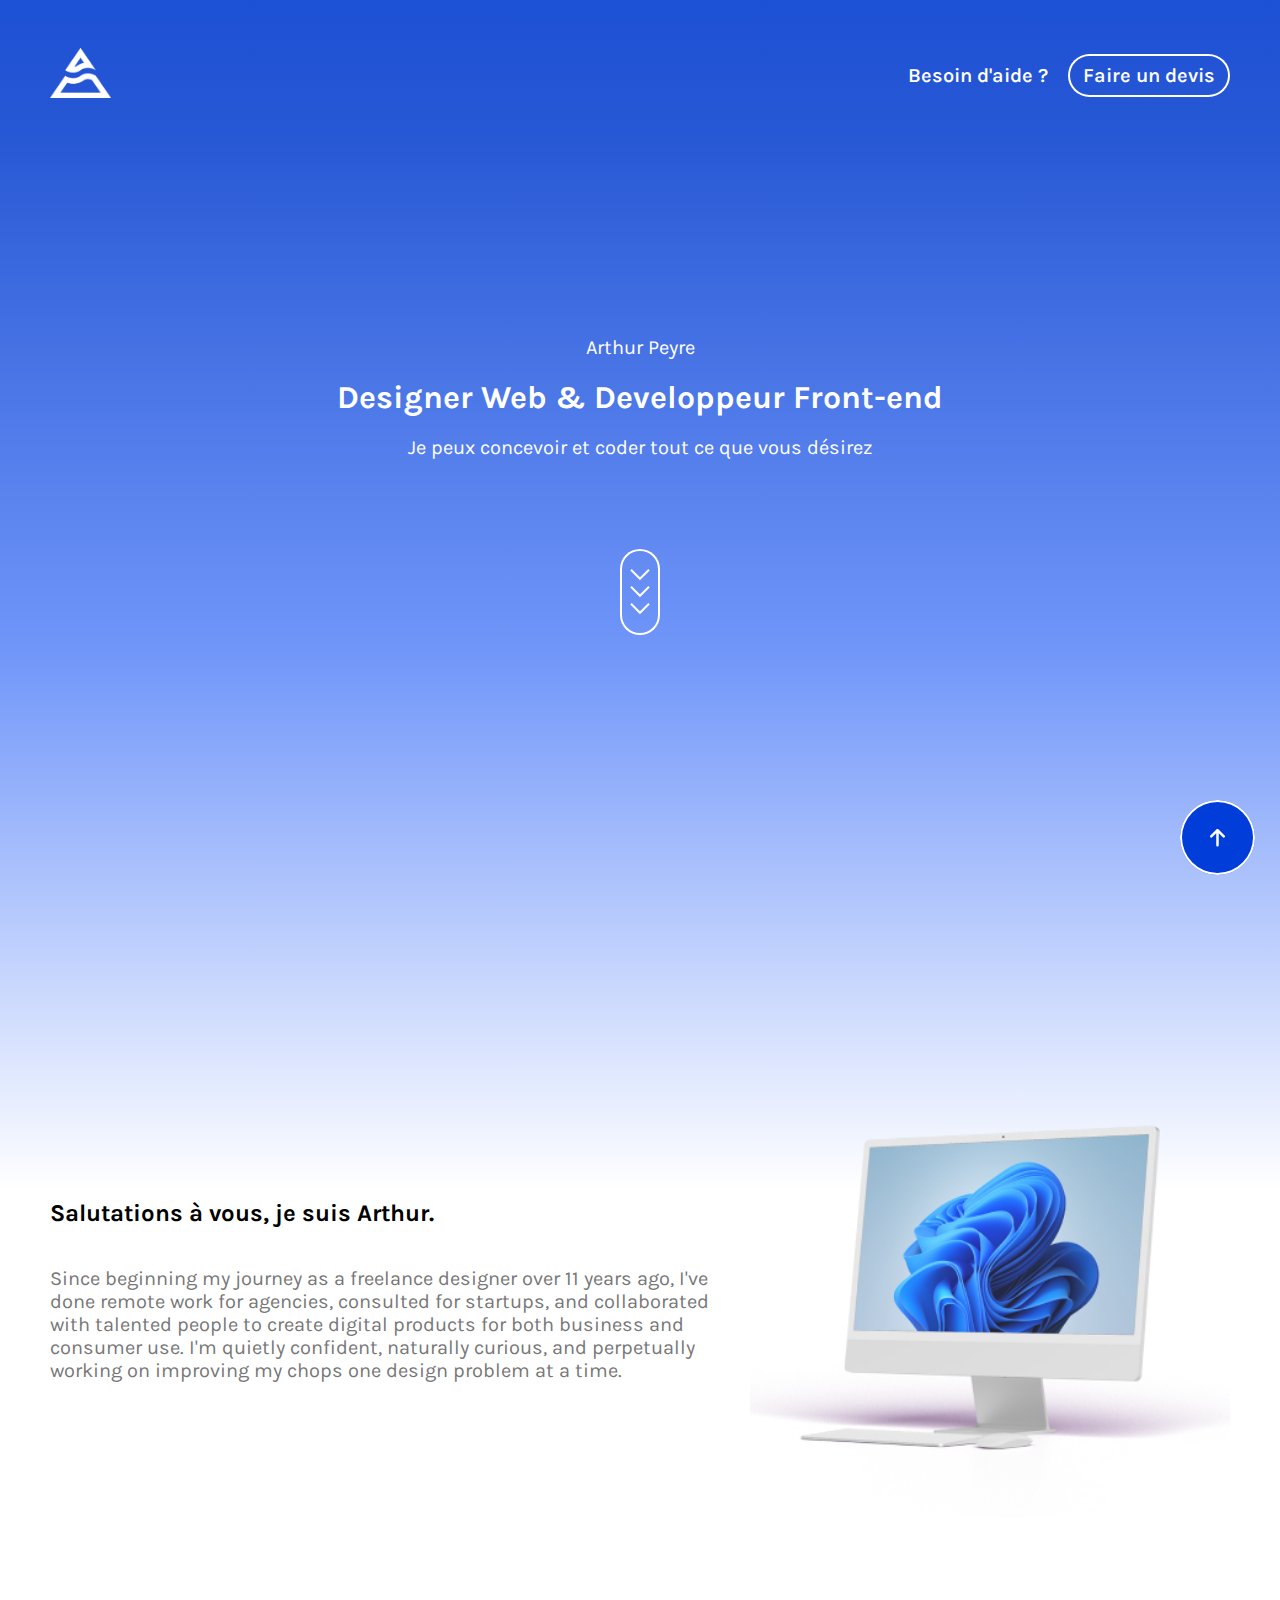
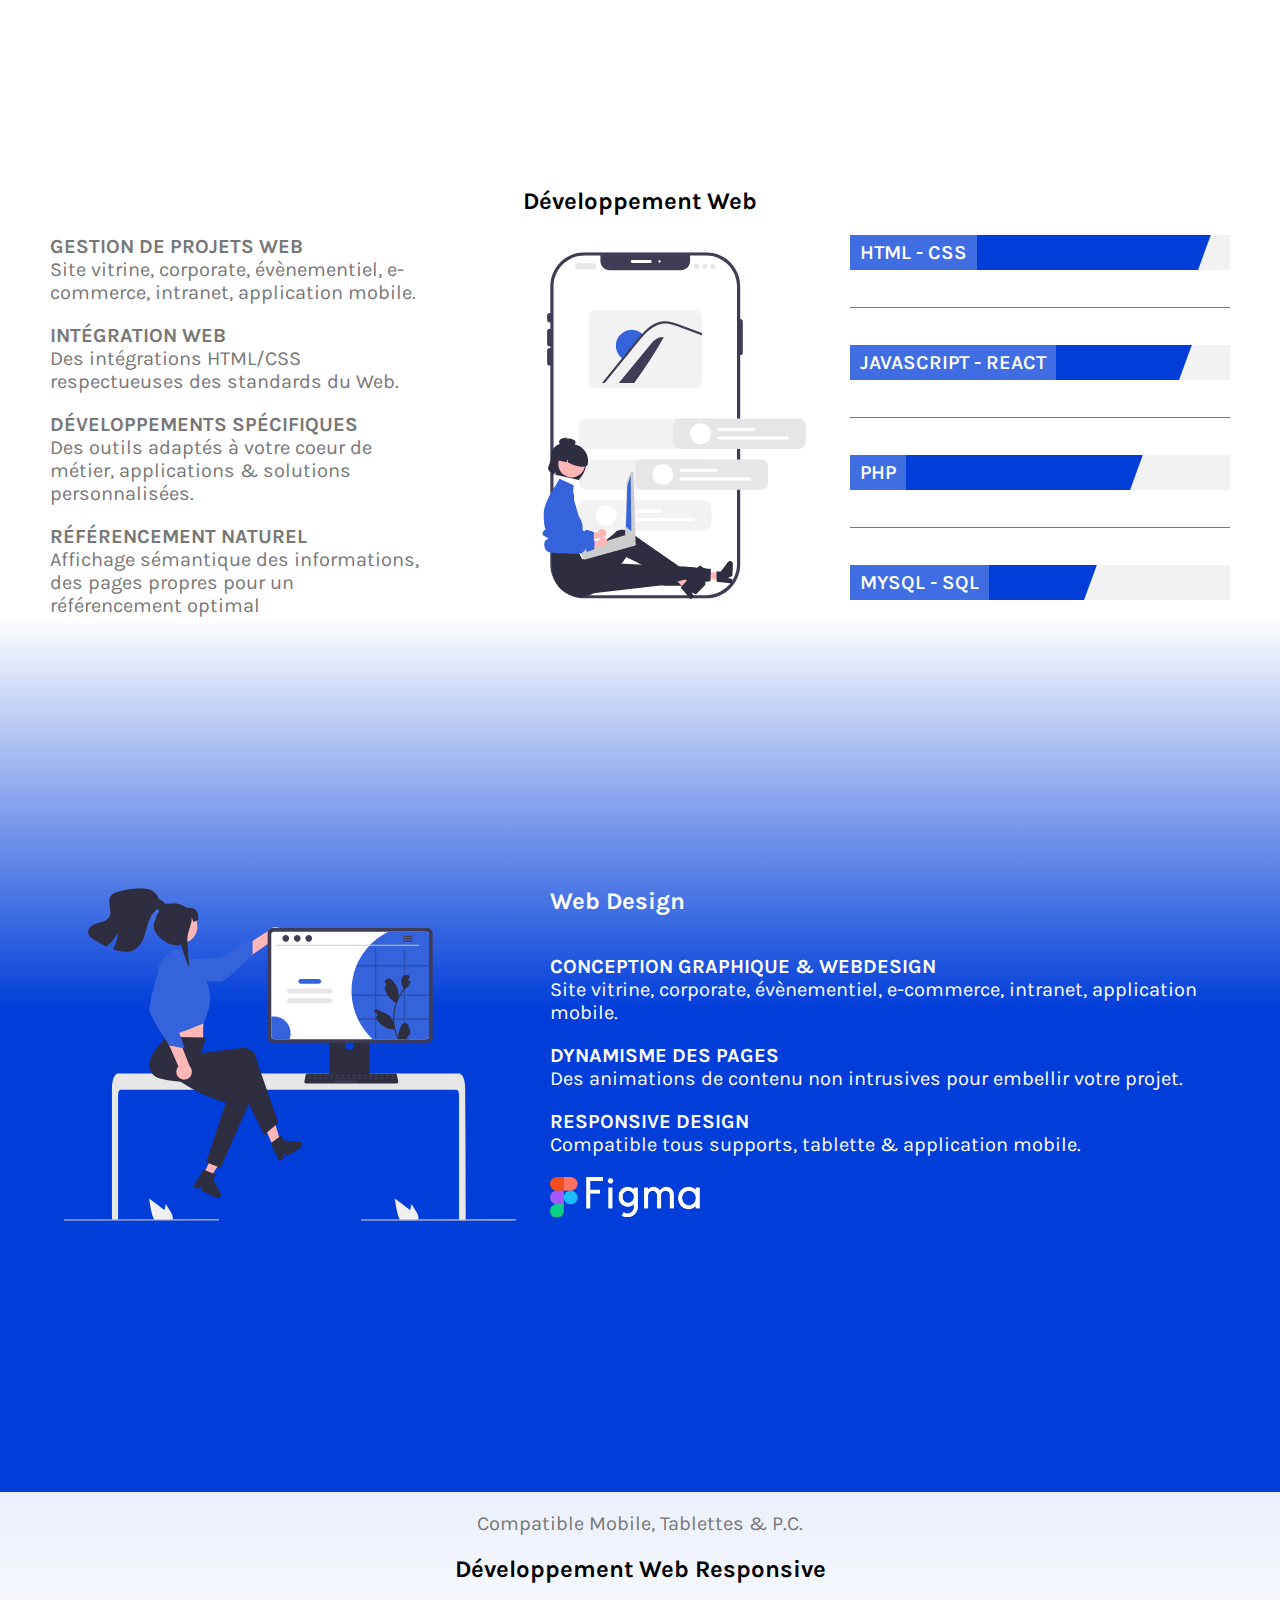
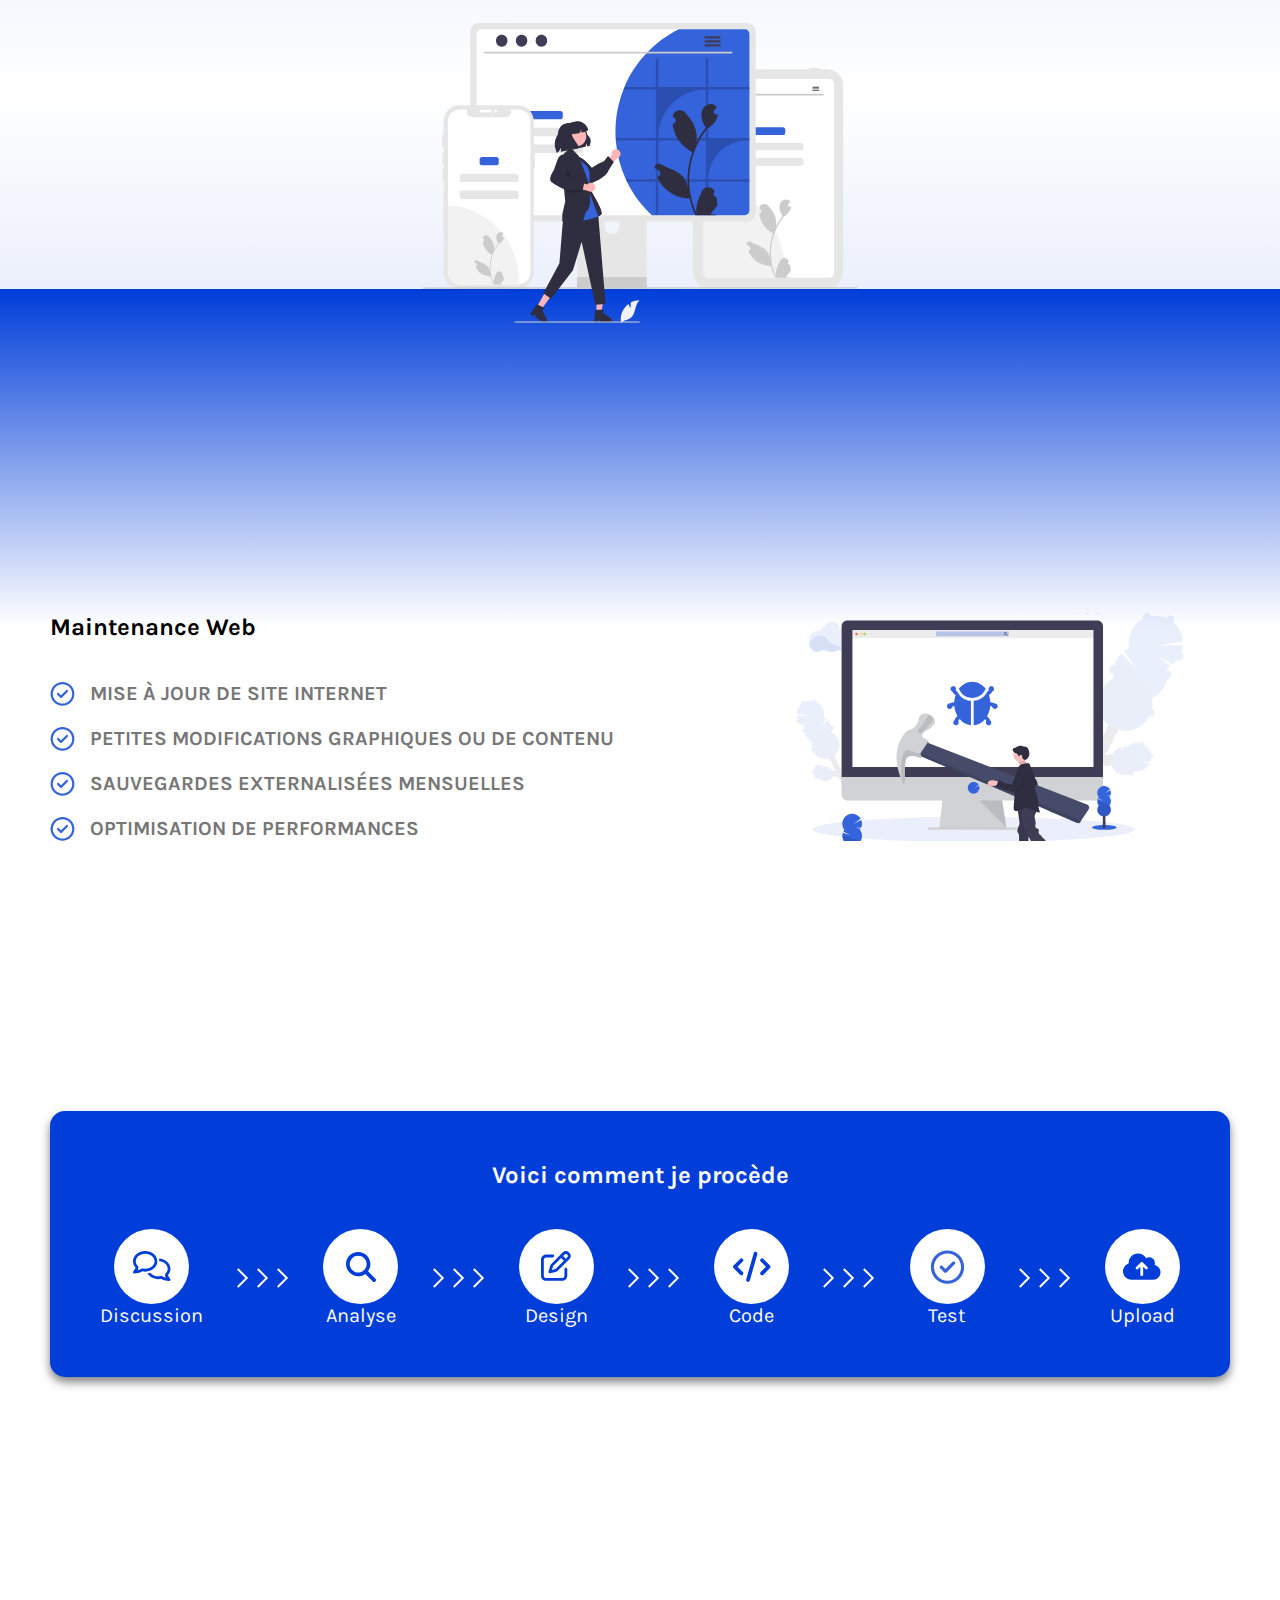
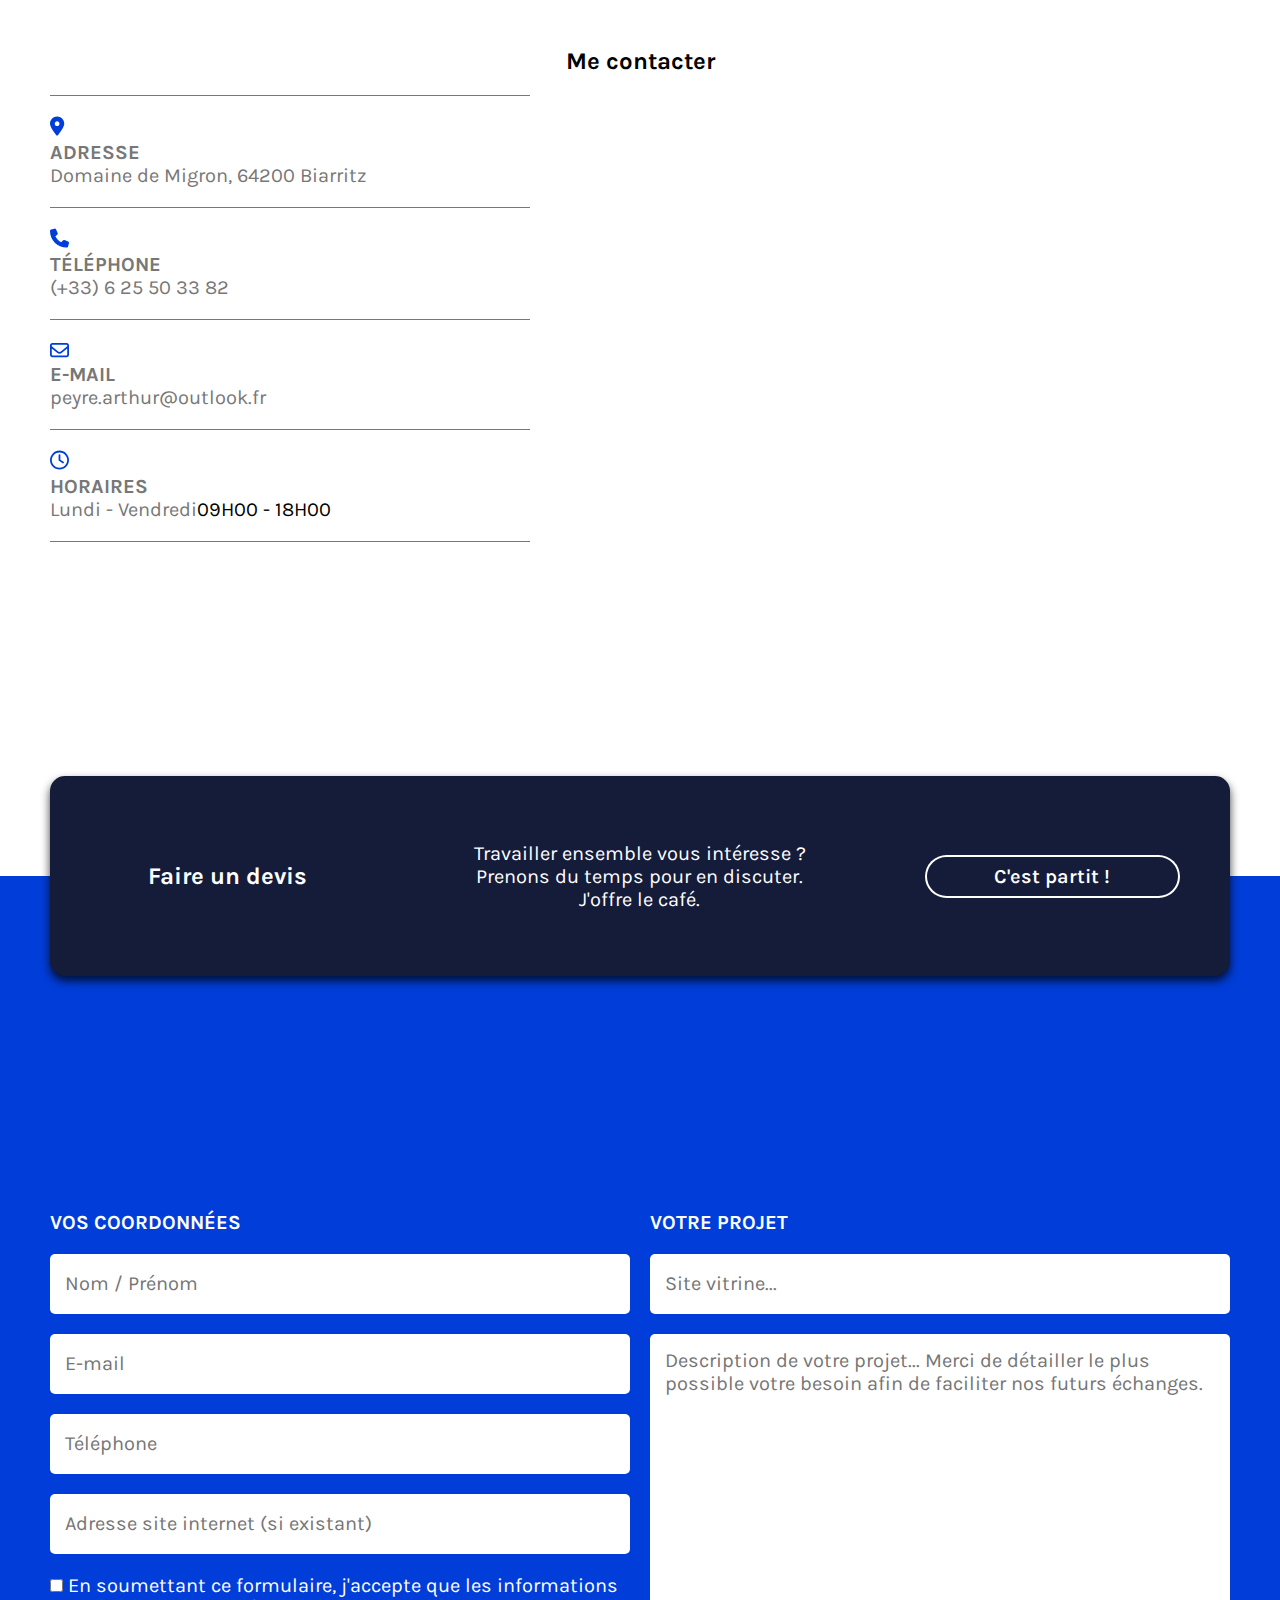
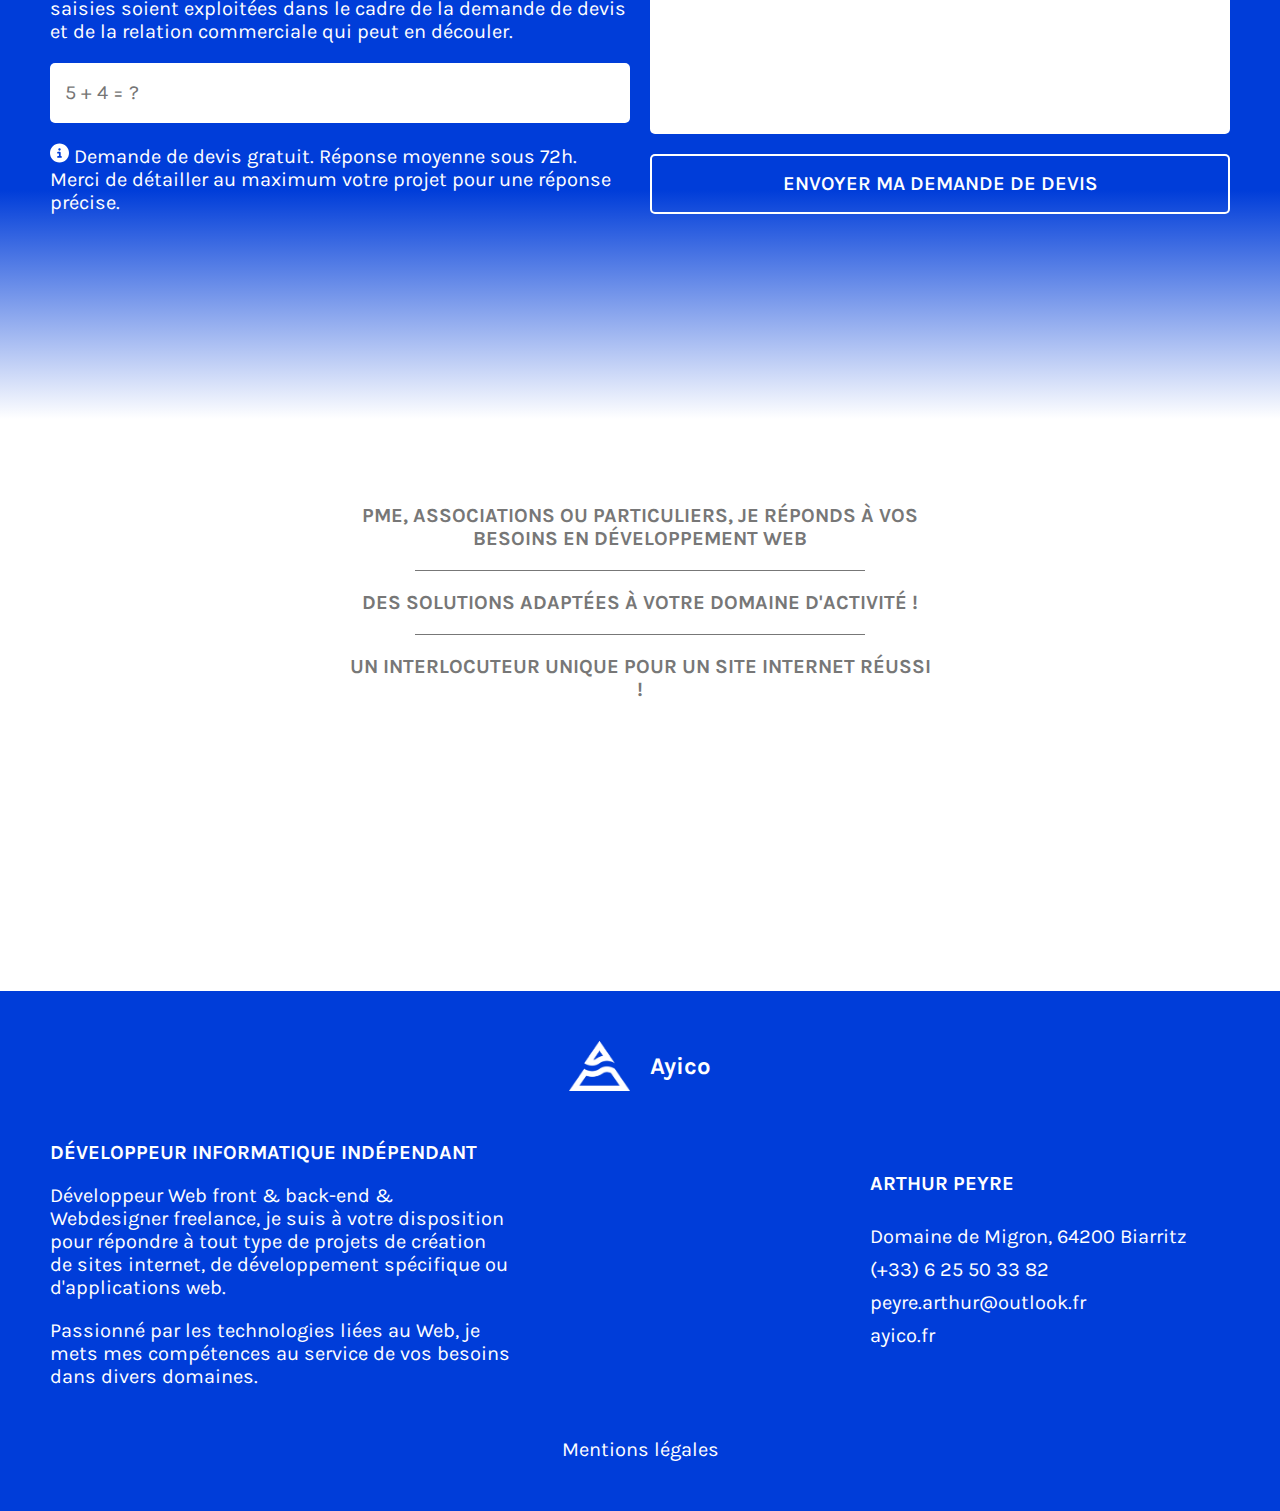
<file: index.html>
<!DOCTYPE html>
<html lang="fr">
<head>
    <meta charset="UTF-8">
    <meta name="viewport" content="width=device-width, initial-scale=1.0">
    <title>Ayico - Développeur & Designer Web Freelance</title>

    <link rel="stylesheet" href="css/style.css">
</head>
<body>
    
    <header id="topPage">
        <nav class="container white">
            <ul>
                <li><a href="./index.html" class="logo"><img src="images/logo/logo_white_transparent.png" alt="logo"></a></li>
                <li><a href="#MaintenanceWeb" class="scroll-link">Besoin d'aide ?</a></li>
                <li><a href="#form" class="btn scroll-link">Faire un devis</a></li>
            </ul>
        </nav>
    </header>


    
    <section id="Accueil">
        <div class="bgGradient"></div>
        <div class="container grille center white">
            <div>
                <p>Arthur Peyre</p>
                <h1>Designer Web & Developpeur Front-end</h1>
                <p>Je peux concevoir et coder tout ce que vous désirez</p>
            </div>
            <a href="#MeetMe" class="scrollDown scroll-link">
                <svg width="20" height="12" viewBox="0 0 20 12" fill="none" xmlns="http://www.w3.org/2000/svg">
                    <path d="M1 0.75L9.9617 9.75L19 0.75" stroke="white" stroke-width="2"/>
                </svg>
                <svg width="20" height="12" viewBox="0 0 20 12" fill="none" xmlns="http://www.w3.org/2000/svg">
                    <path d="M1 0.75L9.9617 9.75L19 0.75" stroke="white" stroke-width="2"/>
                </svg>
                <svg width="20" height="12" viewBox="0 0 20 12" fill="none" xmlns="http://www.w3.org/2000/svg">
                    <path d="M1 0.75L9.9617 9.75L19 0.75" stroke="white" stroke-width="2"/>
                </svg>                                            
            </a>
        </div>
    </section>



    <section id="MeetMe">
        <div class="container grille colonne">
            <div class="item">
                <h2>Salutations à vous, je suis Arthur.</h2>
                <p>Since beginning my journey as a freelance designer over 11 years ago, I've done remote work for agencies, consulted for startups, and collaborated with talented people to create digital products for both business and consumer use. I'm quietly confident, naturally curious, and perpetually working on improving my chops one design problem at a time.</p>
            </div>
            <img src="images/PC.png" class="item" alt="Image d'un ordianteur">
        </div>
    </section>



    <section id="DevWeb">
        <h2>Développement Web</h2>
        <div class="container grille colonne">
            <div class="item">
                <div>
                    <h3>Gestion de projets web</h3>
                    <p>Site vitrine, corporate, évènementiel, e-commerce, intranet, application mobile.</p>
                </div>
                <div>
                    <h3>Intégration web</h3>
                    <p>Des intégrations HTML/CSS respectueuses des standards du Web.</p>
                </div>
                <div>
                    <h3>Développements spécifiques</h3>
                    <p>Des outils adaptés à votre coeur de métier, applications & solutions personnalisées.</p>
                </div>
                <div>
                    <h3>Référencement naturel</h3>
                    <p>Affichage sémantique des informations, des pages propres pour un référencement optimal</p>
                </div>
            </div>
            <div class="item illustration">

                <!-- <img src="images/logo/logo_blue_transparent.png" alt=""> -->

                <svg width="350" height="291" viewBox="0 0 350 291" fill="none" xmlns="http://www.w3.org/2000/svg">
                    <g clip-path="url(#clip0_666_1467)">
                    <path d="M230.251 0H128.547C112.729 0 99.9055 12.8287 99.9055 28.6538V261.161C99.9055 276.986 112.729 289.815 128.547 289.815H230.251C246.069 289.815 258.892 276.986 258.892 261.161V28.6538C258.892 12.8287 246.069 0 230.251 0Z" fill="#3F3D56"/>
                    <path d="M256.21 28.6557V261.161C256.202 268.047 253.465 274.648 248.598 279.517C243.731 284.385 237.133 287.124 230.25 287.132H128.548C121.665 287.124 115.067 284.385 110.2 279.517C105.334 274.648 102.596 268.047 102.588 261.161V28.6557C102.596 21.7701 105.334 15.1689 110.2 10.3001C115.067 5.43134 121.665 2.69254 128.548 2.68457H141.847V7.28062C141.847 9.36134 142.673 11.3568 144.144 12.8281C145.615 14.2994 147.609 15.126 149.689 15.1261H209.109C211.189 15.126 213.183 14.2994 214.654 12.8281C216.125 11.3568 216.951 9.36134 216.951 7.28062V2.68457H230.25C237.133 2.69254 243.731 5.43134 248.598 10.3001C253.465 15.1689 256.202 21.7701 256.21 28.6557Z" fill="white"/>
                    <path d="M99.1739 58.7923C98.6567 58.7917 98.1609 58.5859 97.7952 58.22C97.4295 57.8542 97.2237 57.3581 97.2231 56.8407V52.9375C97.2231 52.4199 97.4287 51.9235 97.7945 51.5575C98.1603 51.1915 98.6565 50.9858 99.1739 50.9858C99.6913 50.9858 100.187 51.1915 100.553 51.5575C100.919 51.9235 101.125 52.4199 101.125 52.9375V56.8407C101.124 57.3581 100.918 57.8542 100.553 58.22C100.187 58.5859 99.6911 58.7917 99.1739 58.7923Z" fill="#3F3D56"/>
                    <path d="M99.1739 78.8069C98.6567 78.8063 98.1609 78.6005 97.7952 78.2346C97.4295 77.8687 97.2237 77.3727 97.2231 76.8553V66.1109C97.2231 65.5933 97.4287 65.0969 97.7945 64.7309C98.1603 64.3649 98.6565 64.1593 99.1739 64.1593C99.6913 64.1593 100.187 64.3649 100.553 64.7309C100.919 65.0969 101.125 65.5933 101.125 66.1109V76.8553C101.124 77.3727 100.918 77.8687 100.553 78.2346C100.187 78.6005 99.6911 78.8063 99.1739 78.8069Z" fill="#3F3D56"/>
                    <path d="M99.1739 94.8972C98.6567 94.8966 98.1609 94.6908 97.7952 94.3249C97.4295 93.9591 97.2237 93.463 97.2231 92.9456V82.2012C97.2231 81.6836 97.4287 81.1872 97.7945 80.8212C98.1603 80.4552 98.6565 80.2496 99.1739 80.2496C99.6913 80.2496 100.187 80.4552 100.553 80.8212C100.919 81.1872 101.125 81.6836 101.125 82.2012V92.9456C101.124 93.463 100.918 93.9591 100.553 94.3249C100.187 94.6908 99.6911 94.8966 99.1739 94.8972Z" fill="#3F3D56"/>
                    <path d="M259.136 86.1149C258.619 86.1143 258.123 85.9085 257.757 85.5427C257.392 85.1768 257.186 84.6807 257.185 84.1633V57.9466C257.185 57.429 257.391 56.9326 257.757 56.5666C258.123 56.2006 258.619 55.995 259.136 55.995C259.653 55.995 260.15 56.2006 260.515 56.5666C260.881 56.9326 261.087 57.429 261.087 57.9466V84.1633C261.086 84.6807 260.881 85.1768 260.515 85.5427C260.149 85.9085 259.653 86.1143 259.136 86.1149Z" fill="#3F3D56"/>
                    <path d="M183.589 8.95099H168.471C168.148 8.95099 167.837 8.82248 167.609 8.59373C167.38 8.36498 167.252 8.05473 167.252 7.73123C167.252 7.40773 167.38 7.09749 167.609 6.86874C167.837 6.63999 168.148 6.51147 168.471 6.51147H183.589C183.913 6.51147 184.223 6.63999 184.451 6.86874C184.68 7.09749 184.809 7.40773 184.809 7.73123C184.809 8.05473 184.68 8.36498 184.451 8.59373C184.223 8.82248 183.913 8.95099 183.589 8.95099Z" fill="white"/>
                    <path d="M191.392 8.70698C191.931 8.70698 192.368 8.2701 192.368 7.73118C192.368 7.19225 191.931 6.75537 191.392 6.75537C190.854 6.75537 190.417 7.19225 190.417 7.73118C190.417 8.2701 190.854 8.70698 191.392 8.70698Z" fill="white"/>
                    <path d="M136.036 14.1848H122.869C122.222 14.1848 121.602 13.9278 121.145 13.4703C120.687 13.0128 120.43 12.3923 120.43 11.7453C120.43 11.0983 120.687 10.4778 121.145 10.0203C121.602 9.5628 122.222 9.30579 122.869 9.30579H136.036C136.683 9.30579 137.303 9.5628 137.761 10.0203C138.218 10.4778 138.475 11.0983 138.475 11.7453C138.475 12.3923 138.218 13.0128 137.761 13.4703C137.303 13.9278 136.683 14.1848 136.036 14.1848Z" fill="#E6E6E6"/>
                    <path d="M222.357 13.9409C223.569 13.9409 224.552 12.9579 224.552 11.7454C224.552 10.5328 223.569 9.5498 222.357 9.5498C221.145 9.5498 220.163 10.5328 220.163 11.7454C220.163 12.9579 221.145 13.9409 222.357 13.9409Z" fill="#E6E6E6"/>
                    <path d="M229.185 13.9409C230.397 13.9409 231.38 12.9579 231.38 11.7454C231.38 10.5328 230.397 9.5498 229.185 9.5498C227.973 9.5498 226.99 10.5328 226.99 11.7454C226.99 12.9579 227.973 13.9409 229.185 13.9409Z" fill="#E6E6E6"/>
                    <path d="M236.013 13.9409C237.225 13.9409 238.207 12.9579 238.207 11.7454C238.207 10.5328 237.225 9.5498 236.013 9.5498C234.801 9.5498 233.818 10.5328 233.818 11.7454C233.818 12.9579 234.801 13.9409 236.013 13.9409Z" fill="#E6E6E6"/>
                    <path d="M220.823 48.2815H138.062C136.459 48.2837 134.922 48.9218 133.788 50.0559C132.655 51.1901 132.017 52.7276 132.015 54.3315V108.152C132.017 109.756 132.655 111.294 133.788 112.428C134.922 113.562 136.459 114.2 138.062 114.202H220.823C222.426 114.201 223.964 113.563 225.098 112.429C226.231 111.294 226.869 109.756 226.87 108.152V54.3315C226.869 52.7274 226.231 51.1893 225.098 50.055C223.964 48.9207 222.426 48.2829 220.823 48.2815Z" fill="#F2F2F2"/>
                    <path d="M194.913 71.2578C187.434 84.4871 179.181 97.263 170.197 109.519H157.218C165.719 99.1582 174.226 88.7973 182.74 78.4365C185.182 75.4532 187.833 72.3279 191.496 71.1157L194.913 71.2578Z" fill="#3F3D56"/>
                    <path d="M177.666 69.1363C176.312 70.5474 175.015 72.0153 173.794 73.5402C171.105 76.7791 168.455 80.0465 165.795 83.3043C164.138 85.331 162.481 87.3577 160.844 89.3845C160.324 89.0503 159.83 88.6767 159.367 88.2669C156.751 85.9956 155.129 82.7896 154.847 79.3359C154.566 75.8822 155.648 72.4556 157.861 69.7904C160.075 67.1251 163.244 65.4333 166.689 65.0773C170.134 64.7214 173.582 65.7297 176.293 67.8862C176.782 68.2674 177.24 68.6853 177.666 69.1363Z" fill="#3563DC"/>
                    <path d="M226.87 67.5976V69.5638L225.993 69.2418L213.639 64.7238C209.616 63.2552 205.602 61.5769 201.447 60.5181C197.832 59.4835 193.993 59.5327 190.406 60.6596C187.208 61.8432 184.282 63.6603 181.803 66.0021C180.706 67.017 179.643 68.0562 178.613 69.1345C178.277 69.4907 177.94 69.8468 177.609 70.203C176.614 71.2861 175.653 72.3937 174.741 73.5403C172.054 76.7799 169.401 80.0489 166.743 83.3032C165.085 85.3329 163.427 87.3577 161.788 89.3825C156.316 96.0814 150.877 102.793 145.47 109.518C144.742 109.51 144.017 109.418 143.31 109.245C148.825 102.39 154.367 95.5528 159.935 88.7336C160.062 88.5774 160.189 88.4213 160.315 88.2652C160.969 87.4504 161.637 86.6307 162.3 85.8159C165.075 82.4152 167.852 79.0178 170.63 75.6236C172.649 73.1548 174.653 70.6763 176.829 68.3343C176.96 68.1831 177.097 68.0367 177.238 67.8855C177.448 67.661 177.658 67.4415 177.872 67.2121C182.598 62.3282 188.494 58.0103 195.556 57.8932C199.711 57.8298 203.725 59.1471 207.587 60.5376C211.747 62.0453 215.892 63.5773 220.048 65.0995L226.87 67.5976Z" fill="#3F3D56"/>
                    <path d="M228.816 233.031H129.982C128.379 233.03 126.842 232.392 125.708 231.257C124.574 230.123 123.937 228.586 123.935 226.982V213.656C123.937 212.052 124.574 210.514 125.708 209.38C126.842 208.246 128.379 207.608 129.982 207.606H228.816C230.419 207.608 231.957 208.246 233.09 209.38C234.224 210.514 234.861 212.052 234.863 213.656V226.982C234.861 228.586 234.224 230.123 233.09 231.257C231.957 232.392 230.419 233.03 228.816 233.031Z" fill="#F2F2F2"/>
                    <path d="M228.816 164.725H129.982C128.379 164.723 126.842 164.085 125.708 162.951C124.574 161.817 123.937 160.279 123.935 158.675V145.349C123.937 143.746 124.574 142.208 125.708 141.074C126.842 139.94 128.379 139.302 129.982 139.3H228.816C230.419 139.302 231.957 139.94 233.09 141.074C234.224 142.208 234.861 143.746 234.863 145.349V158.675C234.861 160.279 234.224 161.817 233.09 162.951C231.957 164.085 230.419 164.723 228.816 164.725Z" fill="#F2F2F2"/>
                    <path d="M228.816 198.878H129.982C128.379 198.876 126.842 198.238 125.708 197.104C124.574 195.97 123.937 194.433 123.935 192.829V179.503C123.937 177.899 124.574 176.361 125.708 175.227C126.842 174.093 128.379 173.455 129.982 173.453H228.816C230.419 173.455 231.957 174.093 233.09 175.227C234.224 176.361 234.861 177.899 234.863 179.503V192.829C234.861 194.433 234.224 195.97 233.09 197.104C231.957 198.238 230.419 198.876 228.816 198.878Z" fill="#F2F2F2"/>
                    <path d="M191.407 218.038H162.286C161.94 218.038 161.609 217.901 161.365 217.656C161.12 217.412 160.983 217.081 160.983 216.735C160.983 216.389 161.12 216.058 161.365 215.813C161.609 215.569 161.94 215.432 162.286 215.432H191.407C191.752 215.432 192.083 215.569 192.328 215.813C192.572 216.058 192.709 216.389 192.709 216.735C192.709 217.081 192.572 217.412 192.328 217.656C192.083 217.901 191.752 218.038 191.407 218.038Z" fill="white"/>
                    <path d="M219.415 225.206H161.96C161.615 225.206 161.283 225.069 161.039 224.824C160.795 224.58 160.657 224.249 160.657 223.903C160.657 223.557 160.795 223.226 161.039 222.981C161.283 222.737 161.615 222.6 161.96 222.6H219.415C219.76 222.6 220.092 222.737 220.336 222.981C220.58 223.226 220.717 223.557 220.717 223.903C220.717 224.249 220.58 224.58 220.336 224.824C220.092 225.069 219.76 225.206 219.415 225.206Z" fill="white"/>
                    <path d="M146.815 229.057C151.639 229.057 155.549 225.145 155.549 220.319C155.549 215.493 151.639 211.581 146.815 211.581C141.991 211.581 138.081 215.493 138.081 220.319C138.081 225.145 141.991 229.057 146.815 229.057Z" fill="white"/>
                    <path d="M144.869 232.122C143.978 231.705 142.959 231.653 142.03 231.976C141.1 232.299 140.334 232.973 139.893 233.853C139.806 234.033 139.735 234.22 139.679 234.412L126.526 235.198L124.577 242.016L142.478 238.99C143.292 239.16 144.14 239.056 144.889 238.693C145.637 238.331 146.245 237.731 146.617 236.986C146.825 236.561 146.946 236.098 146.975 235.626C147.004 235.153 146.94 234.679 146.786 234.232C146.632 233.784 146.391 233.371 146.078 233.016C145.764 232.661 145.384 232.372 144.958 232.164C144.929 232.15 144.899 232.136 144.869 232.122Z" fill="#FFB6B6"/>
                    <path d="M115.837 198.496C114.97 198.141 114.037 197.977 113.102 198.015C112.166 198.053 111.25 198.293 110.415 198.717C109.58 199.141 108.846 199.74 108.263 200.473C107.68 201.206 107.262 202.057 107.037 202.966L103.421 217.575L104.101 243.134C104.101 243.134 122.976 246.757 126.144 244.428C129.313 242.099 129.015 240.365 129.313 242.099C129.61 243.833 130.97 244.56 130.989 243.87C131.008 243.181 131.162 243.298 131.951 243.091C132.741 242.883 136.226 241.598 136.226 241.598L136.382 234.311C136.382 234.311 130.621 232.126 129.223 232.778C127.825 233.43 129.52 234.512 127.825 233.43C126.13 232.348 125.945 228.933 125.655 232.011C125.365 235.088 124.516 235.661 123.245 234.293C121.974 232.924 116.086 233.798 116.086 233.798L119.833 205.388C120.021 203.959 119.732 202.508 119.009 201.261C118.286 200.014 117.171 199.042 115.837 198.496Z" fill="#3563DC"/>
                    <path d="M242.946 274.288L243.144 268.907L222.49 265.58L222.197 273.522L242.946 274.288Z" fill="#FFB6B6"/>
                    <path d="M239.197 275.909L239.001 267.292L242.683 267.428L248.627 259.462C248.921 259.068 249.332 258.779 249.802 258.636C250.271 258.493 250.774 258.504 251.237 258.668C251.7 258.831 252.098 259.138 252.375 259.544C252.651 259.95 252.79 260.434 252.772 260.924L252.394 271.16L248.687 272.79L252.304 273.613L252.161 277.473L239.197 275.909Z" fill="#2F2E41"/>
                    <path d="M126.701 286.63L192.121 279.019C192.121 279.019 220.371 280.651 227 276.338L233.989 275.455L234.368 265.183C234.368 265.183 230.094 265.215 227.637 264.069C225.179 262.924 226.887 261.522 224.544 262.9C222.201 264.279 222.449 264.444 220.637 263.811C218.826 263.177 135.755 259.78 135.755 259.78L126.701 286.63Z" fill="#2F2E41"/>
                    <path d="M212.907 282.172L216.711 278.362L203.831 261.869L198.217 267.493L212.907 282.172Z" fill="#FFB6B6"/>
                    <path d="M209.057 280.809L214.771 274.359L217.378 276.964L227.151 275.169C227.634 275.08 228.132 275.148 228.574 275.363C229.015 275.578 229.376 275.928 229.605 276.363C229.833 276.797 229.916 277.294 229.843 277.779C229.769 278.264 229.542 278.714 229.195 279.061L221.96 286.308L218.134 284.98L220.226 288.045L217.498 290.777L209.057 280.809Z" fill="#2F2E41"/>
                    <path d="M100.89 250.786L101.541 265.91C102.306 283.716 121.906 294.492 137.105 285.196C137.385 285.024 137.666 284.847 137.948 284.663C137.948 284.663 143.709 283.115 143.535 280.664C143.36 278.212 144.767 277.019 146.013 277.688C147.258 278.356 163.568 255.2 163.568 255.2C163.568 255.2 197.453 272.11 204.929 276.091L212.816 273.941C212.816 273.941 215.785 275.343 214.715 273.315C213.646 271.286 213.454 272.258 213.126 270.047C212.797 267.837 211.957 265.097 211.447 265.212C210.938 265.327 169.527 236.331 169.527 236.331C169.527 236.331 162.781 229.5 154.412 234.01C154.238 234.673 154.387 234.696 154.387 234.696L126.743 257.231L122.836 249.81L100.89 250.786Z" fill="#2F2E41"/>
                    <path d="M119.471 195.212L107.618 189.655L104.07 195.832C104.07 195.832 94.5393 209.438 94.4011 219.254C94.2628 229.069 95.9542 231.988 95.9542 231.988C95.9542 231.988 91.8451 235.062 93.8996 236.94C95.9542 238.819 100.503 239.629 97.0092 240.444C93.5157 241.258 94.4011 249.504 98.3026 250.967C102.204 252.431 123.157 252.418 123.157 252.418C122.969 251.779 122.955 251.101 123.117 250.454C123.279 249.808 123.611 249.217 124.079 248.742C125.703 247.113 127.166 248.282 125.703 245.746C124.24 243.21 121.802 244.674 123.752 241.258C125.703 237.843 125.703 236.822 125.703 236.822C125.703 236.822 129.679 229.251 123.689 221.037C123.324 220.536 123.631 220.517 123.631 220.517L118.794 204.301L119.471 195.212Z" fill="#3563DC"/>
                    <path d="M100.37 171.845C100.47 174.35 98.892 177.898 98.115 180.038C97.2844 182.326 100.885 185.363 103.189 186.028C103.309 185.235 103.704 184.51 104.305 183.98C104.139 184.735 104.125 185.516 104.263 186.277L123.745 190.714C127.25 186.654 130.774 180.816 130.005 173.776C130.189 172.439 129.975 171.077 129.388 169.862C128.801 168.647 127.869 167.632 126.708 166.945L116.859 161.124C112.67 160.17 107.394 159.594 104.368 162.187C103.016 163.391 101.954 164.885 101.261 166.557C100.569 168.23 100.264 170.038 100.37 171.845Z" fill="#2F2E41"/>
                    <path d="M117.784 188.569C123.979 188.569 129.001 183.545 129.001 177.347C129.001 171.15 123.979 166.125 117.784 166.125C111.589 166.125 106.567 171.15 106.567 177.347C106.567 183.545 111.589 188.569 117.784 188.569Z" fill="#FFB6B6"/>
                    <path d="M104.643 171.352L104.102 173.731L113.565 175.886C113.573 175.405 113.681 174.931 113.881 174.493C114.081 174.056 114.37 173.664 114.728 173.344C114.524 174.277 114.548 175.245 114.796 176.166C119.9 179.031 124.499 180.046 128.624 179.316C129.183 179.443 129.769 179.343 130.254 179.038C130.74 178.732 131.084 178.247 131.211 177.688C132.87 170.395 128.523 162.941 121.269 161.131C119.505 160.69 117.672 160.605 115.876 160.882C114.079 161.16 112.356 161.793 110.808 162.745C109.259 163.697 107.917 164.948 106.858 166.426C105.799 167.905 105.046 169.579 104.643 171.352Z" fill="#2F2E41"/>
                    <path d="M110.176 155.658C111.423 155.387 112.744 155.453 113.872 154.607L113.132 156.307C115.184 155.744 117.37 155.963 119.27 156.92C119.835 157.173 120.316 157.581 120.659 158.097C120.844 158.408 120.956 158.757 120.988 159.117C121.019 159.478 120.97 159.841 120.842 160.18C120.721 160.47 120.54 160.732 120.312 160.949C120.084 161.166 119.813 161.333 119.517 161.439C118.991 161.597 118.441 161.655 117.895 161.609C115.592 161.555 113.289 161.502 110.986 161.448C110.108 161.502 109.231 161.332 108.438 160.953C108.016 160.692 107.68 160.314 107.47 159.865C107.26 159.415 107.185 158.915 107.256 158.424C107.476 156.879 108.928 155.929 110.176 155.658Z" fill="#2F2E41"/>
                    <path d="M171.022 243.608C170.995 243.576 170.965 243.548 170.93 243.524C170.847 243.426 170.745 243.346 170.63 243.288L169.809 242.849L164.36 236.796C164.045 236.632 163.678 236.597 163.337 236.698L163.323 236.703L160.988 237.425L158.981 238.048L156.177 238.918L137.076 244.835L124.52 248.724C124.181 248.831 123.897 249.068 123.73 249.383C123.563 249.697 123.527 250.065 123.628 250.406C123.687 250.594 123.785 250.768 123.915 250.916L124.314 251.361L125.152 252.295L127.094 256.32L127.632 256.922C127.804 257.113 128.027 257.252 128.274 257.321C128.522 257.391 128.784 257.388 129.03 257.314L170.393 245.807C170.608 245.737 170.803 245.616 170.96 245.453C171.117 245.291 171.231 245.092 171.293 244.875C171.355 244.658 171.363 244.428 171.316 244.208C171.269 243.987 171.168 243.781 171.022 243.608Z" fill="#CCCCCC"/>
                    <path d="M168.566 183.74L167.765 183.87C167.546 183.906 167.35 184.028 167.219 184.208L166.867 184.702L163.683 192.666C163.554 192.848 163.502 193.074 163.539 193.294L163.912 195.563L162.502 236.062C162.538 236.271 162.65 236.46 162.817 236.591L168.998 244.862L169.142 244.977L169.453 245.22C169.613 245.344 169.811 245.407 170.013 245.398L170.538 245.373C170.657 245.367 170.774 245.336 170.88 245.282C170.986 245.228 171.08 245.152 171.155 245.058C171.23 244.966 171.285 244.859 171.315 244.743C171.345 244.628 171.351 244.507 171.33 244.39L169.537 184.433C169.501 184.212 169.379 184.016 169.197 183.885C169.016 183.755 168.791 183.703 168.571 183.739L168.566 183.74Z" fill="#CCCCCC"/>
                    <path d="M167.225 186.886L164.405 195.48L163.314 229.806L167.704 233.709L167.225 186.886Z" fill="#3563DC"/>
                    <path d="M145.419 239.246C144.528 238.83 143.509 238.777 142.58 239.101C141.651 239.424 140.884 240.097 140.443 240.977C140.357 241.157 140.285 241.345 140.229 241.537L127.076 242.323L125.127 249.14L143.028 246.114C143.842 246.284 144.69 246.18 145.439 245.818C146.188 245.455 146.795 244.855 147.167 244.111C147.587 243.251 147.647 242.26 147.336 241.356C147.025 240.452 146.368 239.708 145.509 239.289C145.479 239.274 145.449 239.26 145.419 239.246Z" fill="#FFB6B6"/>
                    <path d="M116.387 205.62C115.521 205.265 114.588 205.102 113.652 205.14C112.716 205.178 111.8 205.417 110.965 205.841C110.13 206.265 109.396 206.864 108.813 207.598C108.23 208.331 107.812 209.181 107.587 210.091L103.971 224.7L104.651 250.258C104.651 250.258 123.526 253.881 126.694 251.552C129.863 249.223 129.565 247.489 129.863 249.223C130.16 250.957 131.52 251.685 131.539 250.995C131.558 250.305 131.712 250.423 132.502 250.215C133.291 250.007 136.776 248.722 136.776 248.722L136.932 241.436C136.932 241.436 131.171 239.25 129.773 239.902C128.375 240.554 130.071 241.636 128.375 240.554C126.68 239.472 126.495 236.058 126.205 239.135C125.915 242.213 125.067 242.785 123.796 241.417C122.525 240.049 116.636 240.923 116.636 240.923L120.383 212.512C120.572 211.083 120.282 209.632 119.559 208.385C118.836 207.138 117.721 206.166 116.387 205.62Z" fill="#3563DC"/>
                    <path d="M307.822 164.725H208.987C207.384 164.723 205.847 164.085 204.714 162.951C203.58 161.817 202.942 160.279 202.941 158.675V145.349C202.942 143.746 203.58 142.208 204.714 141.074C205.847 139.94 207.384 139.302 208.987 139.3H307.822C309.425 139.302 310.962 139.94 312.096 141.074C313.229 142.208 313.867 143.746 313.869 145.349V158.675C313.867 160.279 313.229 161.817 312.096 162.951C310.962 164.085 309.425 164.723 307.822 164.725Z" fill="#E6E6E6"/>
                    <path d="M270.412 149.732H241.291C240.946 149.732 240.615 149.594 240.37 149.35C240.126 149.106 239.989 148.774 239.989 148.429C239.989 148.083 240.126 147.751 240.37 147.507C240.615 147.263 240.946 147.125 241.291 147.125H270.412C270.758 147.125 271.089 147.263 271.333 147.507C271.578 147.751 271.715 148.083 271.715 148.429C271.715 148.774 271.578 149.106 271.333 149.35C271.089 149.594 270.758 149.732 270.412 149.732Z" fill="white"/>
                    <path d="M298.42 156.9H240.966C240.62 156.9 240.289 156.762 240.045 156.518C239.8 156.274 239.663 155.942 239.663 155.596C239.663 155.251 239.8 154.919 240.045 154.675C240.289 154.431 240.62 154.293 240.966 154.293H298.42C298.766 154.293 299.097 154.431 299.342 154.675C299.586 154.919 299.723 155.251 299.723 155.596C299.723 155.942 299.586 156.274 299.342 156.518C299.097 156.762 298.766 156.9 298.42 156.9Z" fill="white"/>
                    <path d="M225.821 160.751C230.644 160.751 234.555 156.838 234.555 152.012C234.555 147.187 230.644 143.274 225.821 143.274C220.997 143.274 217.086 147.187 217.086 152.012C217.086 156.838 220.997 160.751 225.821 160.751Z" fill="white"/>
                    <path d="M276.122 198.878H177.288C175.684 198.876 174.147 198.238 173.014 197.104C171.88 195.97 171.243 194.433 171.241 192.829V179.503C171.243 177.899 171.88 176.361 173.014 175.227C174.147 174.093 175.684 173.455 177.288 173.453H276.122C277.725 173.455 279.262 174.093 280.396 175.227C281.53 176.361 282.167 177.899 282.169 179.503V192.829C282.167 194.433 281.53 195.97 280.396 197.104C279.262 198.238 277.725 198.876 276.122 198.878Z" fill="#E6E6E6"/>
                    <path d="M238.712 183.885H209.592C209.246 183.885 208.915 183.748 208.671 183.503C208.426 183.259 208.289 182.927 208.289 182.582C208.289 182.236 208.426 181.904 208.671 181.66C208.915 181.416 209.246 181.278 209.592 181.278H238.712C239.058 181.278 239.389 181.416 239.634 181.66C239.878 181.904 240.015 182.236 240.015 182.582C240.015 182.927 239.878 183.259 239.634 183.503C239.389 183.748 239.058 183.885 238.712 183.885Z" fill="white"/>
                    <path d="M266.721 191.053H209.266C208.921 191.053 208.589 190.916 208.345 190.671C208.101 190.427 207.963 190.095 207.963 189.75C207.963 189.404 208.101 189.072 208.345 188.828C208.589 188.584 208.921 188.446 209.266 188.446H266.721C267.066 188.446 267.397 188.584 267.642 188.828C267.886 189.072 268.023 189.404 268.023 189.75C268.023 190.095 267.886 190.427 267.642 190.671C267.397 190.916 267.066 191.053 266.721 191.053Z" fill="white"/>
                    <path d="M194.121 194.904C198.945 194.904 202.855 190.991 202.855 186.166C202.855 181.34 198.945 177.427 194.121 177.427C189.297 177.427 185.387 181.34 185.387 186.166C185.387 190.991 189.297 194.904 194.121 194.904Z" fill="white"/>
                    </g>
                    <defs>
                    <clipPath id="clip0_666_1467">
                    <rect width="350" height="290.951" fill="white"/>
                    </clipPath>
                    </defs>
                </svg>
            </div>
            <div class="item">
                <div>
                    <p>HTML - CSS</p>
                </div>
                <span></span>
                <div>
                    <p>Javascript - React</p>
                </div>
                <span></span>
                <div>
                    <p>Php</p>
                </div>
                <span></span>
                <div>
                    <p>MySQL - SQL</p>
                </div>
            </div>
        </div>
    </section>



    <section id="DesignWeb">
        <div class="bgGradient"></div>
        <div class="container grille colonne white">
            <div class="item">
                <h2>Web Design</h2>
                <div>
                    <h3>Conception graphique & Webdesign</h3>
                    <p>Site vitrine, corporate, évènementiel, e-commerce, intranet, application mobile.</p>
                </div>
                <div>
                    <h3>Dynamisme des pages</h3>
                    <p>Des animations de contenu non intrusives pour embellir votre projet.</p>
                </div>
                <div>
                    <h3>Responsive Design</h3>
                    <p>Compatible tous supports, tablette & application mobile.</p>
                </div>
                <div>
                    <img src="images/figma_logo.png" alt="Logo du logiciel Figma">
                </div>
            </div>
            <div class="item illustration">
                <svg width="350" height="259" viewBox="0 0 350 259" fill="none" xmlns="http://www.w3.org/2000/svg">
                    <g clip-path="url(#clip0_666_1566)">
                    <path d="M163.725 204.641L169.255 202.165L162.33 179.129L154.169 182.782L163.725 204.641Z" fill="#FFB6B6"/>
                    <path d="M159.765 198.387L168.036 192.543L170.319 196.225L181.984 196.799C182.56 196.827 183.112 197.039 183.559 197.404C184.007 197.768 184.326 198.266 184.47 198.825C184.615 199.383 184.577 199.974 184.362 200.509C184.147 201.045 183.767 201.498 183.277 201.802L173.051 208.149L169.03 205.601L170.6 209.67L166.745 212.063L159.765 198.387Z" fill="#2F2E41"/>
                    <path d="M305.757 161.038C305.757 158.721 304.979 156.841 304.025 156.837H43.7315C42.7724 156.841 41.9991 158.721 41.9947 161.038V256.41C41.9948 256.625 41.9148 256.832 41.7703 256.992C41.6259 257.151 41.4273 257.251 41.2133 257.272C40.5147 257.339 39.8161 257.401 39.1174 257.459C39.1002 257.459 39.0829 257.463 39.0656 257.463C38.6854 257.498 38.3052 257.524 37.925 257.554H37.9207C37.7252 257.192 37.5319 256.827 37.3408 256.459C37.2762 256.335 37.2425 256.198 37.2424 256.058V155.587C37.2424 154.948 37.2684 154.304 37.3116 153.668C37.3732 152.796 37.4814 151.927 37.6356 151.066C38.3657 147.05 40.0161 144.332 41.8911 144.323H305.861C306.134 144.325 306.405 144.382 306.656 144.492C307.024 144.655 307.357 144.888 307.636 145.179C308.015 145.573 308.339 146.016 308.6 146.497C309.524 148.127 310.185 150.556 310.419 153.383C310.419 153.409 310.423 153.435 310.423 153.461C310.483 154.161 310.514 154.874 310.509 155.587L310.57 164.85L310.609 170.374L310.725 187.707L310.768 193.863L310.959 257.057C310.959 257.286 310.868 257.506 310.706 257.668C310.543 257.83 310.324 257.921 310.095 257.921H306.621C306.392 257.921 306.172 257.83 306.01 257.668C305.848 257.506 305.757 257.286 305.757 257.057V161.038Z" fill="#E6E6E6"/>
                    <path d="M235.027 100.979H206.98C206.583 100.98 206.203 101.138 205.923 101.419C205.642 101.7 205.485 102.081 205.486 102.478V146.806H236.525V102.478C236.525 102.281 236.486 102.086 236.411 101.904C236.336 101.722 236.226 101.557 236.086 101.418C235.947 101.279 235.782 101.168 235.6 101.093C235.419 101.018 235.224 100.979 235.027 100.979ZM221.098 126.166C220.221 126.162 219.381 125.812 218.76 125.191C218.14 124.57 217.79 123.73 217.786 122.852V117.74C217.787 116.861 218.136 116.02 218.757 115.399C219.378 114.778 220.22 114.43 221.098 114.43C221.975 114.43 222.817 114.778 223.438 115.399C224.059 116.02 224.409 116.861 224.41 117.74V122.852C224.406 123.73 224.055 124.57 223.435 125.191C222.815 125.812 221.975 126.162 221.098 126.166Z" fill="#2F2E41"/>
                    <path d="M205.389 145.388V149.665C205.39 149.887 205.478 150.099 205.635 150.256C205.791 150.413 206.004 150.501 206.225 150.501H235.786C236.007 150.5 236.219 150.412 236.375 150.255C236.532 150.099 236.62 149.887 236.621 149.665V145.388H205.389Z" fill="#3F3D56"/>
                    <path d="M169.354 39.2477C169.031 40.0608 168.534 40.7931 167.898 41.3931C167.262 41.9932 166.502 42.4463 165.671 42.7207C164.841 42.995 163.961 43.0839 163.092 42.981C162.224 42.8782 161.389 42.5861 160.645 42.1253L121.055 69.7194L119.962 58.7229L158.889 33.4901C159.745 32.2921 161.011 31.45 162.447 31.1234C163.882 30.7968 165.388 31.0084 166.678 31.7181C167.968 32.4278 168.953 33.5863 169.446 34.9741C169.939 36.3618 169.907 37.8824 169.354 39.2477Z" fill="#FFB6B6"/>
                    <path d="M80.714 56.6463C80.714 56.6463 76.4273 62.9837 83.1542 68.592C89.8811 74.2002 117.147 73.0845 121.547 73.0363C125.947 72.9881 146.135 52.0938 146.135 52.0938L146.002 40.0266L121.628 54.4964L80.714 56.6463Z" fill="#3563DC"/>
                    <path d="M78.2869 98.7219L78.7189 106.935C78.7189 106.935 77.4437 114.209 78.4925 115.779C79.5333 117.341 108.116 119.665 108.116 119.665C108.116 119.665 107.22 107.417 108.836 98.5576L78.2869 98.7219Z" fill="#FFB6B6"/>
                    <path d="M166.008 182.341L155.005 191.977L133.442 147.853C112.058 151.532 91.8847 152.711 74.4356 148.26C68.5278 146.774 64.9165 140.67 66.3696 134.628C66.4375 134.345 66.5161 134.066 66.6052 133.789C68.6935 127.415 74.16 122.904 78.4669 115.893L109.926 116.371L106.412 128.501L136.972 124.544C143.118 123.748 148.731 128.199 149.509 134.485C149.55 134.817 149.577 135.15 149.589 135.485L166.008 182.341Z" fill="#2F2E41"/>
                    <path d="M90.5704 43.4539C97.6253 43.4539 103.345 37.7319 103.345 30.6734C103.345 23.6149 97.6253 17.8928 90.5704 17.8928C83.5154 17.8928 77.7963 23.6149 77.7963 30.6734C77.7963 37.7319 83.5154 43.4539 90.5704 43.4539Z" fill="#FFB6B6"/>
                    <path d="M83.0816 48.0676L94.7943 49.4463C95.2882 49.5044 95.7517 49.7153 96.1202 50.0495C96.4887 50.3836 96.7438 50.8245 96.85 51.3106L98.7127 59.8384L110.324 73.5192C110.324 73.5192 114.494 81.3411 112.93 90.2059C111.989 95.5441 110.361 100.738 108.087 105.658C108.087 105.658 79.5318 117.342 78.4895 115.778C77.4471 114.213 77.1088 107.108 77.1088 107.108L73.435 66.2162C73.2247 64.0616 73.4936 61.8873 74.2223 59.8489C74.951 57.8106 76.1214 55.9589 77.6498 54.4265C78.5767 53.5144 79.4914 52.8758 80.236 52.8758C81.9178 52.8191 81.7021 49.0319 83.0816 48.0676Z" fill="#3563DC"/>
                    <path d="M108.214 221.774L113.649 224.438L126.734 204.262L118.712 200.331L108.214 221.774Z" fill="#FFB6B6"/>
                    <path d="M121.234 217.214L110.068 212.973L125.394 166.919C104.573 160.811 88.8674 150.973 75.1547 139.296C70.5028 135.361 67.0141 130.308 70.976 125.521C71.1612 125.297 71.3546 125.081 71.5562 124.872C76.2346 120.066 88.1079 120.991 95.0585 116.59L110.604 133.195L109.63 137.643L138.813 147.541C144.682 149.531 147.766 155.999 145.7 161.986C145.591 162.302 145.469 162.613 145.333 162.919L121.234 217.214Z" fill="#2F2E41"/>
                    <path d="M108.029 218.56L117.371 222.466L115.466 226.357L121.176 236.55C121.458 237.054 121.572 237.634 121.501 238.207C121.43 238.779 121.178 239.314 120.782 239.734C120.385 240.153 119.865 240.434 119.298 240.537C118.73 240.64 118.145 240.558 117.627 240.304L106.82 235.008L106.842 230.246L104.23 233.738L100.155 231.741L108.029 218.56Z" fill="#2F2E41"/>
                    <path d="M89.7596 148.045C89.027 147.567 88.4079 146.935 87.9461 146.192C87.4842 145.449 87.1908 144.614 87.0864 143.745C86.982 142.877 87.0693 141.996 87.342 141.165C87.6147 140.333 88.0663 139.572 88.6649 138.934L69.4703 94.6445L80.4602 95.7501L97.4727 138.922C98.4769 139.999 99.0512 141.407 99.0869 142.879C99.1226 144.352 98.6172 145.786 97.6664 146.911C96.7157 148.035 95.3856 148.772 93.9284 148.981C92.4711 149.19 90.9878 148.857 89.7596 148.045Z" fill="#FFB6B6"/>
                    <path d="M90.2665 57.6712C90.2665 57.6712 84.9065 52.2123 78.08 57.6988C71.2536 63.1853 66.9476 90.1452 66.1235 94.4698C65.2995 98.7944 81.7722 122.73 81.7722 122.73L93.6206 124.99L84.271 98.2211L90.2665 57.6712Z" fill="#3563DC"/>
                    <path d="M281.47 31.8H161.58C160.55 31.8017 159.563 32.2118 158.835 32.9405C158.106 33.6692 157.696 34.6571 157.695 35.6877V116.631C157.696 117.661 158.105 118.65 158.834 119.378C159.562 120.107 160.55 120.517 161.58 120.518H281.47C282.501 120.517 283.488 120.107 284.217 119.378C284.945 118.65 285.355 117.661 285.356 116.631V35.6877C285.354 34.6571 284.944 33.6692 284.216 32.9405C283.488 32.2118 282.5 31.8017 281.47 31.8Z" fill="#3F3D56"/>
                    <path d="M280.47 34.6079H162.582C162.03 34.6091 161.502 34.8291 161.112 35.2197C160.723 35.6103 160.504 36.1395 160.504 36.6913V115.628C160.505 116.179 160.724 116.707 161.113 117.097C161.503 117.487 162.031 117.706 162.582 117.707H280.47C281.02 117.706 281.548 117.487 281.938 117.097C282.327 116.707 282.547 116.179 282.548 115.628V36.6913C282.548 36.1395 282.329 35.6103 281.939 35.2197C281.55 34.8291 281.021 34.6091 280.47 34.6079Z" fill="white"/>
                    <path d="M257.507 151.99H187.37C187.178 151.99 186.989 151.947 186.815 151.864C186.642 151.781 186.489 151.661 186.368 151.512C186.247 151.363 186.161 151.189 186.116 151.002C186.071 150.815 186.068 150.621 186.108 150.433L187.196 145.261C187.258 144.972 187.417 144.713 187.647 144.526C187.876 144.34 188.163 144.238 188.458 144.237H256.419C256.715 144.238 257.001 144.34 257.231 144.526C257.46 144.713 257.619 144.972 257.681 145.261L258.77 150.433C258.809 150.621 258.806 150.815 258.761 151.002C258.716 151.189 258.63 151.363 258.509 151.512C258.388 151.661 258.235 151.781 258.062 151.864C257.889 151.947 257.699 151.99 257.507 151.99Z" fill="#2F2E41"/>
                    <path d="M190.906 145.168H189.167C189.051 145.168 188.956 145.262 188.956 145.379V146.253C188.956 146.37 189.051 146.464 189.167 146.464H190.906C191.022 146.464 191.117 146.37 191.117 146.253V145.379C191.117 145.262 191.022 145.168 190.906 145.168Z" fill="#3F3D56"/>
                    <path d="M195.226 145.168H193.488C193.371 145.168 193.277 145.262 193.277 145.379V146.253C193.277 146.37 193.371 146.464 193.488 146.464H195.226C195.342 146.464 195.437 146.37 195.437 146.253V145.379C195.437 145.262 195.342 145.168 195.226 145.168Z" fill="#3F3D56"/>
                    <path d="M199.546 145.168H197.808C197.691 145.168 197.597 145.262 197.597 145.379V146.253C197.597 146.37 197.691 146.464 197.808 146.464H199.546C199.663 146.464 199.757 146.37 199.757 146.253V145.379C199.757 145.262 199.663 145.168 199.546 145.168Z" fill="#3F3D56"/>
                    <path d="M203.867 145.168H202.128C202.012 145.168 201.917 145.262 201.917 145.379V146.253C201.917 146.37 202.012 146.464 202.128 146.464H203.867C203.983 146.464 204.078 146.37 204.078 146.253V145.379C204.078 145.262 203.983 145.168 203.867 145.168Z" fill="#3F3D56"/>
                    <path d="M208.187 145.168H206.448C206.332 145.168 206.238 145.262 206.238 145.379V146.253C206.238 146.37 206.332 146.464 206.448 146.464H208.187C208.303 146.464 208.398 146.37 208.398 146.253V145.379C208.398 145.262 208.303 145.168 208.187 145.168Z" fill="#3F3D56"/>
                    <path d="M212.507 145.168H210.769C210.652 145.168 210.558 145.262 210.558 145.379V146.253C210.558 146.37 210.652 146.464 210.769 146.464H212.507C212.624 146.464 212.718 146.37 212.718 146.253V145.379C212.718 145.262 212.624 145.168 212.507 145.168Z" fill="#3F3D56"/>
                    <path d="M216.827 145.168H215.089C214.973 145.168 214.878 145.262 214.878 145.379V146.253C214.878 146.37 214.973 146.464 215.089 146.464H216.827C216.944 146.464 217.038 146.37 217.038 146.253V145.379C217.038 145.262 216.944 145.168 216.827 145.168Z" fill="#3F3D56"/>
                    <path d="M221.148 145.168H219.409C219.293 145.168 219.198 145.262 219.198 145.379V146.253C219.198 146.37 219.293 146.464 219.409 146.464H221.148C221.264 146.464 221.359 146.37 221.359 146.253V145.379C221.359 145.262 221.264 145.168 221.148 145.168Z" fill="#3F3D56"/>
                    <path d="M225.468 145.168H223.73C223.613 145.168 223.519 145.262 223.519 145.379V146.253C223.519 146.37 223.613 146.464 223.73 146.464H225.468C225.585 146.464 225.679 146.37 225.679 146.253V145.379C225.679 145.262 225.585 145.168 225.468 145.168Z" fill="#3F3D56"/>
                    <path d="M229.788 145.168H228.05C227.934 145.168 227.839 145.262 227.839 145.379V146.253C227.839 146.37 227.934 146.464 228.05 146.464H229.788C229.905 146.464 229.999 146.37 229.999 146.253V145.379C229.999 145.262 229.905 145.168 229.788 145.168Z" fill="#3F3D56"/>
                    <path d="M234.109 145.168H232.37C232.254 145.168 232.159 145.262 232.159 145.379V146.253C232.159 146.37 232.254 146.464 232.37 146.464H234.109C234.225 146.464 234.319 146.37 234.319 146.253V145.379C234.319 145.262 234.225 145.168 234.109 145.168Z" fill="#3F3D56"/>
                    <path d="M238.429 145.168H236.691C236.574 145.168 236.48 145.262 236.48 145.379V146.253C236.48 146.37 236.574 146.464 236.691 146.464H238.429C238.545 146.464 238.64 146.37 238.64 146.253V145.379C238.64 145.262 238.545 145.168 238.429 145.168Z" fill="#3F3D56"/>
                    <path d="M242.749 145.168H241.011C240.894 145.168 240.8 145.262 240.8 145.379V146.253C240.8 146.37 240.894 146.464 241.011 146.464H242.749C242.866 146.464 242.96 146.37 242.96 146.253V145.379C242.96 145.262 242.866 145.168 242.749 145.168Z" fill="#3F3D56"/>
                    <path d="M247.069 145.168H245.331C245.215 145.168 245.12 145.262 245.12 145.379V146.253C245.12 146.37 245.215 146.464 245.331 146.464H247.069C247.186 146.464 247.28 146.37 247.28 146.253V145.379C247.28 145.262 247.186 145.168 247.069 145.168Z" fill="#3F3D56"/>
                    <path d="M251.39 145.168H249.651C249.535 145.168 249.44 145.262 249.44 145.379V146.253C249.44 146.37 249.535 146.464 249.651 146.464H251.39C251.506 146.464 251.601 146.37 251.601 146.253V145.379C251.601 145.262 251.506 145.168 251.39 145.168Z" fill="#3F3D56"/>
                    <path d="M255.71 145.168H253.972C253.855 145.168 253.761 145.262 253.761 145.379V146.253C253.761 146.37 253.855 146.464 253.972 146.464H255.71C255.826 146.464 255.921 146.37 255.921 146.253V145.379C255.921 145.262 255.826 145.168 255.71 145.168Z" fill="#3F3D56"/>
                    <path d="M190.855 147.329H189.116C189 147.329 188.905 147.424 188.905 147.54V148.415C188.905 148.531 189 148.626 189.116 148.626H190.855C190.971 148.626 191.066 148.531 191.066 148.415V147.54C191.066 147.424 190.971 147.329 190.855 147.329Z" fill="#3F3D56"/>
                    <path d="M195.175 147.329H193.437C193.32 147.329 193.226 147.424 193.226 147.54V148.415C193.226 148.531 193.32 148.626 193.437 148.626H195.175C195.291 148.626 195.386 148.531 195.386 148.415V147.54C195.386 147.424 195.291 147.329 195.175 147.329Z" fill="#3F3D56"/>
                    <path d="M199.495 147.329H197.757C197.64 147.329 197.546 147.424 197.546 147.54V148.415C197.546 148.531 197.64 148.626 197.757 148.626H199.495C199.612 148.626 199.706 148.531 199.706 148.415V147.54C199.706 147.424 199.612 147.329 199.495 147.329Z" fill="#3F3D56"/>
                    <path d="M203.815 147.329H202.077C201.961 147.329 201.866 147.424 201.866 147.54V148.415C201.866 148.531 201.961 148.626 202.077 148.626H203.815C203.932 148.626 204.026 148.531 204.026 148.415V147.54C204.026 147.424 203.932 147.329 203.815 147.329Z" fill="#3F3D56"/>
                    <path d="M208.136 147.329H206.397C206.281 147.329 206.187 147.424 206.187 147.54V148.415C206.187 148.531 206.281 148.626 206.397 148.626H208.136C208.252 148.626 208.347 148.531 208.347 148.415V147.54C208.347 147.424 208.252 147.329 208.136 147.329Z" fill="#3F3D56"/>
                    <path d="M212.456 147.329H210.718C210.601 147.329 210.507 147.424 210.507 147.54V148.415C210.507 148.531 210.601 148.626 210.718 148.626H212.456C212.573 148.626 212.667 148.531 212.667 148.415V147.54C212.667 147.424 212.573 147.329 212.456 147.329Z" fill="#3F3D56"/>
                    <path d="M216.776 147.329H215.038C214.922 147.329 214.827 147.424 214.827 147.54V148.415C214.827 148.531 214.922 148.626 215.038 148.626H216.776C216.893 148.626 216.987 148.531 216.987 148.415V147.54C216.987 147.424 216.893 147.329 216.776 147.329Z" fill="#3F3D56"/>
                    <path d="M221.097 147.329H219.358C219.242 147.329 219.147 147.424 219.147 147.54V148.415C219.147 148.531 219.242 148.626 219.358 148.626H221.097C221.213 148.626 221.308 148.531 221.308 148.415V147.54C221.308 147.424 221.213 147.329 221.097 147.329Z" fill="#3F3D56"/>
                    <path d="M225.417 147.329H223.679C223.562 147.329 223.468 147.424 223.468 147.54V148.415C223.468 148.531 223.562 148.626 223.679 148.626H225.417C225.533 148.626 225.628 148.531 225.628 148.415V147.54C225.628 147.424 225.533 147.329 225.417 147.329Z" fill="#3F3D56"/>
                    <path d="M229.737 147.329H227.999C227.882 147.329 227.788 147.424 227.788 147.54V148.415C227.788 148.531 227.882 148.626 227.999 148.626H229.737C229.854 148.626 229.948 148.531 229.948 148.415V147.54C229.948 147.424 229.854 147.329 229.737 147.329Z" fill="#3F3D56"/>
                    <path d="M234.057 147.329H232.319C232.203 147.329 232.108 147.424 232.108 147.54V148.415C232.108 148.531 232.203 148.626 232.319 148.626H234.057C234.174 148.626 234.268 148.531 234.268 148.415V147.54C234.268 147.424 234.174 147.329 234.057 147.329Z" fill="#3F3D56"/>
                    <path d="M238.378 147.329H236.639C236.523 147.329 236.429 147.424 236.429 147.54V148.415C236.429 148.531 236.523 148.626 236.639 148.626H238.378C238.494 148.626 238.589 148.531 238.589 148.415V147.54C238.589 147.424 238.494 147.329 238.378 147.329Z" fill="#3F3D56"/>
                    <path d="M242.698 147.329H240.96C240.843 147.329 240.749 147.424 240.749 147.54V148.415C240.749 148.531 240.843 148.626 240.96 148.626H242.698C242.815 148.626 242.909 148.531 242.909 148.415V147.54C242.909 147.424 242.815 147.329 242.698 147.329Z" fill="#3F3D56"/>
                    <path d="M247.018 147.329H245.28C245.164 147.329 245.069 147.424 245.069 147.54V148.415C245.069 148.531 245.164 148.626 245.28 148.626H247.018C247.135 148.626 247.229 148.531 247.229 148.415V147.54C247.229 147.424 247.135 147.329 247.018 147.329Z" fill="#3F3D56"/>
                    <path d="M251.339 147.329H249.6C249.484 147.329 249.389 147.424 249.389 147.54V148.415C249.389 148.531 249.484 148.626 249.6 148.626H251.339C251.455 148.626 251.55 148.531 251.55 148.415V147.54C251.55 147.424 251.455 147.329 251.339 147.329Z" fill="#3F3D56"/>
                    <path d="M255.659 147.329H253.921C253.804 147.329 253.71 147.424 253.71 147.54V148.415C253.71 148.531 253.804 148.626 253.921 148.626H255.659C255.775 148.626 255.87 148.531 255.87 148.415V147.54C255.87 147.424 255.775 147.329 255.659 147.329Z" fill="#3F3D56"/>
                    <path d="M226.713 149.923H209.854C209.737 149.923 209.643 150.017 209.643 150.134V151.008C209.643 151.125 209.737 151.219 209.854 151.219H226.713C226.83 151.219 226.924 151.125 226.924 151.008V150.134C226.924 150.017 226.83 149.923 226.713 149.923Z" fill="#3F3D56"/>
                    <path d="M272.351 250.643L269.02 245.288L268.354 248.348C268.238 248.884 268.121 249.429 268.013 249.969C267.067 249.161 266.06 248.413 265.075 247.695C262.051 245.5 259.028 243.301 256.007 241.099L256.953 246.589C257.536 249.969 258.146 253.418 259.588 256.509C259.748 256.859 259.921 257.205 260.107 257.542H274.165C274.278 257.229 274.357 256.904 274.399 256.574C274.402 256.552 274.403 256.531 274.403 256.509C274.623 254.412 273.465 252.437 272.351 250.643Z" fill="#F0F0F0"/>
                    <path d="M82.258 250.643L78.927 245.288L78.2617 248.348C78.1451 248.884 78.0284 249.429 77.9204 249.969C76.9743 249.161 75.9676 248.413 74.9827 247.695C71.9585 245.5 68.9357 243.301 65.9143 241.099L66.8604 246.589C67.4437 249.969 68.0529 253.418 69.4958 256.509C69.6557 256.859 69.8285 257.205 70.0144 257.542H84.0726C84.1857 257.229 84.2639 256.904 84.3059 256.574C84.3094 256.552 84.3108 256.531 84.3101 256.509C84.5306 254.412 83.3726 252.437 82.258 250.643Z" fill="#F0F0F0"/>
                    <path d="M349.486 258.128L230.354 258.261C230.217 258.26 230.087 258.206 229.991 258.109C229.895 258.013 229.841 257.882 229.841 257.746C229.841 257.61 229.895 257.479 229.991 257.382C230.087 257.286 230.217 257.232 230.354 257.231L349.486 257.098C349.622 257.099 349.752 257.153 349.848 257.25C349.944 257.346 349.998 257.477 349.998 257.613C349.998 257.749 349.944 257.88 349.848 257.976C349.752 258.073 349.622 258.127 349.486 258.128Z" fill="#CACACA"/>
                    <path d="M119.646 258.128L0.514387 258.261C0.378215 258.26 0.247758 258.206 0.15161 258.109C0.0554608 258.013 0.00146484 257.882 0.00146484 257.746C0.00146484 257.61 0.0554608 257.479 0.15161 257.382C0.247758 257.286 0.378215 257.232 0.514387 257.231L119.646 257.098C119.782 257.099 119.913 257.153 120.009 257.25C120.105 257.346 120.159 257.477 120.159 257.613C120.159 257.749 120.105 257.88 120.009 257.976C119.913 258.073 119.782 258.127 119.646 258.128Z" fill="#CACACA"/>
                    <path d="M77.0618 19.2806C75.001 19.8944 73.0785 18.1697 71.6442 16.5358L72.154 17.141C68.7798 19.5183 66.7623 23.3912 65.4532 27.3117C64.1442 31.2278 63.414 35.3299 61.9365 39.1898C60.459 43.0454 58.0742 46.7757 54.4235 48.6992C49.5329 51.2754 43.5407 50.104 38.3391 48.2453C38.27 48.2194 38.2052 48.1978 38.136 48.1719C40.2428 44.2346 41.533 39.9122 41.9292 35.4638C39.7894 39.6436 36.7034 43.2655 32.9171 46.0409C29.5183 44.4951 26.2502 42.6766 23.1446 40.6032C21.1357 39.259 19.0188 37.5213 18.7855 35.1137C18.5478 32.7234 20.3321 30.5406 22.4361 29.3908C24.5401 28.241 26.9594 27.852 29.2578 27.1604C31.5519 26.4731 33.8935 25.345 35.0989 23.2702C37.8768 18.4982 33.2023 11.7681 36.1833 7.11718C37.6522 4.8306 40.5035 3.91424 43.1476 3.27884C47.1833 2.31305 51.2796 1.62132 55.4085 1.20838C59.0333 0.845298 62.779 0.711303 66.2265 1.87837C69.6741 3.04543 72.802 5.75561 73.5408 9.32596C75.554 10.385 77.6839 11.5563 78.764 13.5663C79.8441 15.5719 79.2436 18.6322 77.0618 19.2806Z" fill="#2F2E41"/>
                    <path d="M73.9856 18.4764C72.0122 20.9497 70.9381 23.6244 70.9381 25.2261C66.8387 32.7222 72.7009 39.161 80.1933 43.2623C83.1817 44.9068 86.6323 45.5086 90.0006 44.9729L90.314 43.6342L90.7387 44.8401C90.7387 44.8401 95.6168 60.9599 97.2259 61.9055C96.6153 59.0367 95.9159 45.7539 95.576 42.9542C95.1054 39.1436 96.7458 33.4706 97.9291 30.0207C98.6628 27.8945 99.0394 25.6613 99.0435 23.412V23.3136L100.196 27.0165L104.39 25.2261C103.61 20.7476 104.39 15.6635 95.0344 16.1045C89.9741 12.6226 85.518 12.0922 81.8576 13.0797C81.3852 12.349 78.6612 13.7176 77.8741 13.3328" fill="#2F2E41"/>
                    <path d="M282.548 36.6913V115.628C282.547 116.179 282.327 116.707 281.938 117.097C281.548 117.487 281.02 117.706 280.47 117.707H238.9C234.301 113.44 230.528 108.361 227.771 102.725C227.589 102.362 227.416 101.995 227.252 101.623C224.74 96.1683 223.218 90.3092 222.759 84.3205C222.729 83.9531 222.703 83.5857 222.686 83.2139C222.63 82.263 222.604 81.2991 222.604 80.3309C222.595 73.8914 223.811 67.5091 226.185 61.5238C226.328 61.1521 226.479 60.7847 226.634 60.4173C231.413 49.1845 240.047 40.0306 250.979 34.6079H280.47C281.021 34.6091 281.55 34.8291 281.939 35.2197C282.329 35.6103 282.548 36.1395 282.548 36.6913Z" fill="#3563DC"/>
                    <path d="M274.544 45.4837H164.237C164.122 45.4812 164.013 45.4338 163.932 45.3518C163.852 45.2698 163.807 45.1596 163.807 45.0448C163.807 44.9301 163.852 44.8199 163.932 44.7379C164.013 44.6558 164.122 44.6085 164.237 44.606H274.544C274.658 44.6085 274.767 44.6558 274.848 44.7379C274.928 44.8199 274.973 44.9301 274.973 45.0448C274.973 45.1596 274.928 45.2698 274.848 45.3518C274.767 45.4338 274.658 45.4812 274.544 45.4837Z" fill="#CACACA"/>
                    <path d="M171.745 42.3652C173.165 42.3652 174.316 41.188 174.316 39.7358C174.316 38.2837 173.165 37.1064 171.745 37.1064C170.326 37.1064 169.175 38.2837 169.175 39.7358C169.175 41.188 170.326 42.3652 171.745 42.3652Z" fill="#3F3D56"/>
                    <path d="M180.626 42.3652C182.046 42.3652 183.197 41.188 183.197 39.7358C183.197 38.2837 182.046 37.1064 180.626 37.1064C179.206 37.1064 178.055 38.2837 178.055 39.7358C178.055 41.188 179.206 42.3652 180.626 42.3652Z" fill="#3F3D56"/>
                    <path d="M189.507 42.3652C190.927 42.3652 192.078 41.188 192.078 39.7358C192.078 38.2837 190.927 37.1064 189.507 37.1064C188.087 37.1064 186.936 38.2837 186.936 39.7358C186.936 41.188 188.087 42.3652 189.507 42.3652Z" fill="#3F3D56"/>
                    <path d="M269.197 37.7581H262.888C262.763 37.7605 262.644 37.812 262.556 37.9013C262.469 37.9907 262.42 38.1108 262.42 38.236C262.42 38.3611 262.469 38.4813 262.556 38.5706C262.644 38.66 262.763 38.7114 262.888 38.7139H269.197C269.322 38.7114 269.441 38.66 269.528 38.5706C269.616 38.4813 269.665 38.3611 269.665 38.236C269.665 38.1108 269.616 37.9907 269.528 37.9013C269.441 37.812 269.322 37.7605 269.197 37.7581Z" fill="#3F3D56"/>
                    <path d="M269.197 39.552H262.888C262.763 39.5545 262.644 39.6059 262.556 39.6953C262.469 39.7846 262.42 39.9048 262.42 40.0299C262.42 40.155 262.469 40.2752 262.556 40.3645C262.644 40.4539 262.763 40.5053 262.888 40.5078H269.197C269.322 40.5053 269.441 40.4539 269.528 40.3645C269.616 40.2752 269.665 40.155 269.665 40.0299C269.665 39.9048 269.616 39.7846 269.528 39.6953C269.441 39.6059 269.322 39.5545 269.197 39.552Z" fill="#3F3D56"/>
                    <path d="M269.197 41.3435H262.888C262.763 41.346 262.644 41.3974 262.556 41.4868C262.469 41.5761 262.42 41.6963 262.42 41.8214C262.42 41.9465 262.469 42.0667 262.556 42.1561C262.644 42.2454 262.763 42.2968 262.888 42.2993H269.197C269.322 42.2968 269.441 42.2454 269.528 42.1561C269.616 42.0667 269.665 41.9465 269.665 41.8214C269.665 41.6963 269.616 41.5761 269.528 41.4868C269.441 41.3974 269.322 41.346 269.197 41.3435Z" fill="#3F3D56"/>
                    <path d="M197.19 71.1235H183.407C182.372 71.1235 181.532 71.9632 181.532 72.999V72.999C181.532 74.0349 182.372 74.8745 183.407 74.8745H197.19C198.226 74.8745 199.065 74.0349 199.065 72.999C199.065 71.9632 198.226 71.1235 197.19 71.1235Z" fill="#3563DC"/>
                    <path d="M206.094 78.6255H174.502C173.467 78.6255 172.628 79.4652 172.628 80.501C172.628 81.5368 173.467 82.3765 174.502 82.3765H206.094C207.13 82.3765 207.969 81.5368 207.969 80.501C207.969 79.4652 207.13 78.6255 206.094 78.6255Z" fill="#E6E6E6"/>
                    <path d="M206.094 86.1277H174.502C173.467 86.1277 172.628 86.9674 172.628 88.0032V88.0032C172.628 89.039 173.467 89.8787 174.502 89.8787H206.094C207.13 89.8787 207.969 89.039 207.969 88.0032C207.969 86.9674 207.13 86.1277 206.094 86.1277Z" fill="#E6E6E6"/>
                    <path d="M175.512 113.182C175.515 114.727 175.24 116.26 174.7 117.707H162.582C162.031 117.706 161.503 117.487 161.113 117.097C160.724 116.708 160.505 116.179 160.504 115.628V100.379C161.181 100.269 161.866 100.214 162.552 100.214C164.254 100.214 165.939 100.55 167.512 101.201C169.084 101.853 170.513 102.808 171.717 104.012C172.92 105.216 173.875 106.646 174.526 108.219C175.177 109.793 175.513 111.479 175.512 113.182Z" fill="#3563DC"/>
                    <path opacity="0.2" d="M282.656 61.5241V60.4175H264.117V47.5928H263.016V60.4175H241.768V47.5928H240.667V60.4175H226.634C226.479 60.7849 226.328 61.1523 226.185 61.5241H240.667V83.2141H222.686C222.703 83.5859 222.729 83.9533 222.759 84.3207H240.667V101.623H227.252C227.416 101.995 227.589 102.363 227.771 102.726H240.667V117.271H241.768V102.726H263.016V117.271H264.117V102.726H282.656V101.623H264.117V84.3207H282.656V83.2141H264.117V61.5241H282.656ZM263.016 101.623H241.768V84.3207H263.016V101.623ZM263.016 83.2141H241.768V61.5241H263.016V83.2141Z" fill="black"/>
                    <path d="M267.729 109.518C267.493 109.529 267.259 109.467 267.059 109.34C266.859 109.213 266.703 109.028 266.611 108.81C266.52 108.591 266.498 108.35 266.548 108.118C266.599 107.887 266.719 107.677 266.893 107.516L266.972 107.201C266.961 107.176 266.951 107.151 266.94 107.126C266.702 106.563 266.303 106.083 265.793 105.746C265.283 105.409 264.685 105.231 264.074 105.233C263.463 105.235 262.866 105.418 262.359 105.759C261.851 106.099 261.455 106.582 261.221 107.147C260.286 109.401 259.095 111.659 258.802 114.042C258.673 115.095 258.727 116.163 258.963 117.198C256.766 112.403 255.625 107.192 255.618 101.917C255.617 100.594 255.691 99.2712 255.838 97.9559C255.96 96.8776 256.128 95.8069 256.344 94.7439C257.522 88.9764 260.05 83.5706 263.721 78.9704C265.498 78.0005 266.935 76.5089 267.838 74.6967C268.165 74.0452 268.397 73.3498 268.525 72.6321C268.324 72.6584 268.121 72.6748 267.92 72.688C267.858 72.6913 267.792 72.6946 267.73 72.6979L267.706 72.6989C267.486 72.7088 267.267 72.6548 267.077 72.5433C266.887 72.4319 266.733 72.2678 266.633 72.0708C266.534 71.8738 266.494 71.6523 266.518 71.4329C266.541 71.2136 266.628 71.0057 266.767 70.8344C266.853 70.7279 266.94 70.6214 267.026 70.5149C267.158 70.3505 267.293 70.1894 267.424 70.0251C267.439 70.0095 267.453 69.993 267.467 69.9758C267.618 69.7884 267.769 69.6043 267.92 69.4169C267.644 68.9884 267.273 68.6295 266.836 68.3682C265.321 67.4805 263.231 68.0953 262.137 69.4662C261.04 70.8371 260.833 72.7603 261.214 74.4731C261.589 75.9305 262.209 77.3135 263.047 78.5628C262.965 78.668 262.88 78.7699 262.798 78.8751C261.296 80.807 259.987 82.8815 258.89 85.0688C259.157 82.6184 258.838 80.1395 257.961 77.8362C257.071 75.6897 255.404 73.8818 253.936 72.0261C252.173 69.7971 248.557 70.7699 248.247 73.5955C248.244 73.6228 248.241 73.6502 248.238 73.6775C248.456 73.8006 248.669 73.9312 248.878 74.0694C249.141 74.2448 249.344 74.4953 249.461 74.7883C249.579 75.0812 249.605 75.4029 249.537 75.7111C249.469 76.0193 249.309 76.2996 249.079 76.5155C248.849 76.7313 248.559 76.8726 248.247 76.9207L248.215 76.9256C248.293 77.7118 248.43 78.491 248.626 79.2564C249.193 81.3932 250.195 83.3898 251.57 85.1209C252.944 86.852 254.661 88.2803 256.614 89.3163C256.742 89.382 256.867 89.4477 256.995 89.5102C255.892 92.6357 255.201 95.8913 254.938 99.1952C254.789 101.144 254.798 103.103 254.964 105.05L254.954 104.981C254.534 102.815 253.379 100.861 251.685 99.4484C249.169 97.3805 245.614 96.619 242.9 94.9569C242.611 94.7716 242.276 94.6727 241.933 94.6719C241.59 94.671 241.254 94.7683 240.965 94.9522C240.676 95.1361 240.445 95.3989 240.3 95.7097C240.155 96.0205 240.102 96.3664 240.147 96.7064C240.15 96.7306 240.154 96.7547 240.158 96.7789C240.563 96.9438 240.956 97.1338 241.338 97.3477C241.556 97.4708 241.769 97.6014 241.978 97.7395C242.24 97.9149 242.443 98.1655 242.561 98.4584C242.679 98.7514 242.705 99.073 242.637 99.3812C242.569 99.6894 242.409 99.9698 242.179 100.186C241.948 100.401 241.658 100.543 241.346 100.591L241.314 100.596C241.292 100.599 241.272 100.602 241.249 100.606C241.94 102.257 242.911 103.777 244.117 105.1C245.608 106.7 247.41 107.979 249.413 108.858C251.415 109.737 253.576 110.198 255.762 110.212H255.766C256.359 112.792 257.219 115.304 258.332 117.707H267.5C267.532 117.605 267.562 117.5 267.592 117.398C266.743 117.452 265.891 117.401 265.055 117.247C265.735 116.412 266.415 115.57 267.095 114.735C267.111 114.72 267.125 114.703 267.138 114.686C267.483 114.259 267.831 113.835 268.177 113.407L268.177 113.407C268.195 112.097 268.045 110.79 267.729 109.518ZM257.231 88.856L257.236 88.8495L257.231 88.8626V88.856ZM255.201 107.171L255.122 106.993C255.125 106.865 255.125 106.737 255.122 106.605C255.122 106.569 255.115 106.533 255.115 106.497C255.145 106.724 255.171 106.951 255.204 107.177L255.201 107.171Z" fill="#2F2E41"/>
                    </g>
                    <defs>
                    <clipPath id="clip0_666_1566">
                    <rect width="350" height="257.309" fill="white" transform="translate(0 0.951172)"/>
                    </clipPath>
                    </defs>
                </svg>
            </div>
        </div>
    </section>



    <section id="Responsive">
        <div class="bgGradient"></div>
        <div class="bgGradient bg2"></div>
        <div class="container grille center">
            <div class="item">
                <p>Compatible Mobile, Tablettes & P.C.</p>
                <h2>Développement Web Responsive</h2>
            </div>
            <div class="item illustration">
                <svg width="390" height="269" viewBox="0 0 390 269" fill="none" xmlns="http://www.w3.org/2000/svg">
                    <g clip-path="url(#clip0_666_1643)">
                    <path d="M362.674 237.559H256.866C253.016 237.554 249.326 236.022 246.604 233.297C243.882 230.572 242.351 226.878 242.346 223.025V55.9572C242.351 52.1039 243.882 48.4096 246.604 45.6848C249.326 42.9601 253.016 41.4274 256.866 41.4231H362.674C366.523 41.4274 370.214 42.9601 372.936 45.6848C375.658 48.4096 377.189 52.1039 377.193 55.9572V223.025C377.189 226.878 375.658 230.572 372.936 233.297C370.214 236.022 366.523 237.554 362.674 237.559Z" fill="#E6E6E6"/>
                    <path d="M364.43 50.0957H256.668C255.463 50.0972 254.308 50.577 253.456 51.4299C252.604 52.2829 252.124 53.4393 252.123 54.6455V223.891C252.125 225.097 252.604 226.254 253.456 227.107C254.308 227.959 255.463 228.439 256.668 228.441H364.43C365.635 228.44 366.791 227.96 367.643 227.107C368.495 226.254 368.974 225.098 368.975 223.891V54.6455C368.974 53.4393 368.495 52.2829 367.643 51.4299C366.791 50.577 365.635 50.0972 364.43 50.0957Z" fill="white"/>
                    <path d="M259.453 41.4236C259.453 41.1289 259.571 40.8463 259.779 40.6378C259.987 40.4294 260.269 40.3121 260.564 40.3118H268.117C268.412 40.3118 268.694 40.4289 268.903 40.6374C269.111 40.846 269.228 41.1288 269.228 41.4236C269.228 41.7185 269.111 42.0014 268.903 42.2099C268.694 42.4184 268.412 42.5355 268.117 42.5355H260.564C260.269 42.5352 259.987 42.4179 259.779 42.2095C259.571 42.001 259.453 41.7184 259.453 41.4236Z" fill="#E6E6E6"/>
                    <path d="M271.892 41.4236C271.893 41.1289 272.01 40.8463 272.218 40.6378C272.426 40.4294 272.709 40.3121 273.003 40.3118H280.556C280.851 40.3118 281.134 40.4289 281.342 40.6374C281.55 40.846 281.667 41.1288 281.667 41.4236C281.667 41.7185 281.55 42.0014 281.342 42.2099C281.134 42.4184 280.851 42.5355 280.556 42.5355H273.003C272.709 42.5352 272.426 42.4179 272.218 42.2095C272.01 42.001 271.893 41.7184 271.892 41.4236Z" fill="#E6E6E6"/>
                    <path d="M346.536 41.4236C346.536 41.1289 346.653 40.8463 346.862 40.6378C347.07 40.4294 347.352 40.3121 347.647 40.3118H355.2C355.494 40.3118 355.777 40.4289 355.985 40.6374C356.194 40.846 356.311 41.1288 356.311 41.4236C356.311 41.7185 356.194 42.0014 355.985 42.2099C355.777 42.4184 355.494 42.5355 355.2 42.5355H347.647C347.352 42.5352 347.07 42.4179 346.862 42.2095C346.653 42.001 346.536 41.7184 346.536 41.4236Z" fill="#E6E6E6"/>
                    <path d="M325.482 224.955C325.482 226.124 325.46 227.29 325.407 228.441H256.668C255.463 228.44 254.308 227.96 253.456 227.107C252.604 226.254 252.125 225.098 252.123 223.892V138.704C272.593 142.014 291.217 152.512 304.659 168.316C318.101 184.12 325.483 204.198 325.482 224.955Z" fill="#F2F2F2"/>
                    <path d="M323.148 93.5889H297.512C296.345 93.5889 295.4 94.5355 295.4 95.7033V98.3417C295.4 99.5094 296.345 100.456 297.512 100.456H323.148C324.315 100.456 325.26 99.5094 325.26 98.3417V95.7033C325.26 94.5355 324.315 93.5889 323.148 93.5889Z" fill="#3563DC"/>
                    <path d="M339.441 107.324H281.218C280.051 107.324 279.106 108.27 279.106 109.438V112.077C279.106 113.244 280.051 114.191 281.218 114.191H339.441C340.607 114.191 341.553 113.244 341.553 112.077V109.438C341.553 108.27 340.607 107.324 339.441 107.324Z" fill="#E6E6E6"/>
                    <path d="M339.441 121.058H281.218C280.051 121.058 279.106 122.005 279.106 123.172V125.811C279.106 126.979 280.051 127.925 281.218 127.925H339.441C340.607 127.925 341.553 126.979 341.553 125.811V123.172C341.553 122.005 340.607 121.058 339.441 121.058Z" fill="#E6E6E6"/>
                    <path d="M329.47 216.875C329.137 216.89 328.806 216.803 328.524 216.624C328.241 216.445 328.021 216.183 327.892 215.875C327.763 215.566 327.732 215.225 327.803 214.898C327.874 214.571 328.044 214.274 328.289 214.047L328.401 213.603C328.386 213.567 328.371 213.532 328.356 213.496C328.02 212.701 327.457 212.023 326.737 211.547C326.017 211.072 325.172 210.82 324.31 210.823C323.447 210.826 322.605 211.085 321.888 211.565C321.172 212.046 320.613 212.729 320.283 213.526C318.963 216.71 317.282 219.898 316.868 223.264C316.685 224.752 316.762 226.26 317.095 227.722C313.994 220.95 312.383 213.59 312.373 206.14C312.372 204.271 312.476 202.403 312.683 200.545C312.855 199.022 313.093 197.51 313.398 196.008C315.06 187.862 318.629 180.227 323.812 173.73C326.32 172.36 328.348 170.253 329.624 167.694C330.086 166.773 330.412 165.791 330.593 164.777C330.31 164.815 330.023 164.838 329.74 164.856C329.652 164.861 329.559 164.866 329.471 164.87L329.438 164.872C329.127 164.886 328.818 164.81 328.549 164.652C328.281 164.495 328.063 164.263 327.923 163.985C327.783 163.706 327.726 163.394 327.76 163.084C327.793 162.774 327.915 162.48 328.111 162.238C328.234 162.088 328.356 161.938 328.478 161.787C328.664 161.555 328.854 161.328 329.039 161.095C329.061 161.073 329.081 161.05 329.1 161.026C329.313 160.761 329.526 160.501 329.74 160.236C329.35 159.631 328.826 159.124 328.209 158.755C326.071 157.501 323.12 158.37 321.576 160.306C320.027 162.242 319.734 164.959 320.272 167.378C320.801 169.436 321.677 171.389 322.861 173.154C322.745 173.303 322.624 173.446 322.508 173.595C320.388 176.324 318.541 179.254 316.992 182.343C317.368 178.882 316.919 175.381 315.68 172.128C314.425 169.096 312.071 166.543 309.999 163.922C307.51 160.773 302.405 162.147 301.967 166.138C301.963 166.177 301.958 166.215 301.954 166.254C302.262 166.428 302.563 166.612 302.858 166.808C303.229 167.055 303.516 167.409 303.682 167.823C303.848 168.237 303.885 168.691 303.789 169.126C303.692 169.562 303.467 169.958 303.142 170.262C302.817 170.567 302.407 170.767 301.967 170.835L301.922 170.842C302.032 171.952 302.225 173.053 302.502 174.134C303.302 177.152 304.717 179.972 306.658 182.417C308.598 184.862 311.022 186.879 313.778 188.342C313.959 188.435 314.135 188.528 314.316 188.616C312.76 193.031 311.784 197.629 311.413 202.295C311.202 205.048 311.215 207.814 311.45 210.565L311.436 210.467C310.842 207.408 309.212 204.648 306.82 202.653C303.268 199.732 298.25 198.657 294.418 196.309C294.011 196.047 293.538 195.908 293.054 195.906C292.57 195.905 292.096 196.043 291.687 196.302C291.279 196.562 290.953 196.933 290.748 197.372C290.544 197.811 290.469 198.3 290.532 198.78C290.537 198.814 290.543 198.848 290.548 198.882C291.119 199.115 291.675 199.384 292.213 199.686C292.521 199.86 292.822 200.044 293.117 200.239C293.487 200.487 293.774 200.841 293.94 201.255C294.106 201.668 294.144 202.123 294.047 202.558C293.951 202.993 293.726 203.389 293.4 203.694C293.075 203.999 292.666 204.198 292.226 204.266L292.181 204.273C292.148 204.278 292.12 204.283 292.088 204.287C293.064 206.62 294.434 208.767 296.137 210.635C298.242 212.895 300.786 214.702 303.613 215.943C306.439 217.185 309.49 217.835 312.577 217.855H312.581C313.419 221.5 314.634 225.048 316.204 228.442H329.146C329.192 228.298 329.234 228.149 329.276 228.005C328.078 228.08 326.875 228.009 325.695 227.792C326.655 226.612 327.615 225.423 328.575 224.244C328.597 224.222 328.617 224.199 328.636 224.174C329.123 223.571 329.615 222.972 330.102 222.368L330.102 222.367C330.128 220.517 329.915 218.671 329.47 216.875ZM314.65 187.692L314.657 187.683L314.65 187.701V187.692ZM311.784 213.56L311.672 213.309C311.677 213.128 311.677 212.947 311.672 212.761C311.672 212.71 311.663 212.659 311.663 212.608C311.705 212.928 311.742 213.249 311.788 213.569L311.784 213.56Z" fill="#CCCCCC"/>
                    <path d="M359.043 65.0379H262.053C261.844 65.0333 261.644 64.9466 261.497 64.7964C261.35 64.6462 261.268 64.4445 261.268 64.2344C261.268 64.0243 261.35 63.8226 261.497 63.6724C261.644 63.5222 261.844 63.4355 262.053 63.4309H359.043C359.253 63.4355 359.452 63.5222 359.599 63.6724C359.746 63.8226 359.828 64.0243 359.828 64.2344C359.828 64.4445 359.746 64.6462 359.599 64.7964C359.452 64.9466 359.253 65.0333 359.043 65.0379Z" fill="#CACACA"/>
                    <path d="M267.228 61.1077C268.531 61.1077 269.587 60.0268 269.587 58.6935C269.587 57.3602 268.531 56.2793 267.228 56.2793C265.925 56.2793 264.869 57.3602 264.869 58.6935C264.869 60.0268 265.925 61.1077 267.228 61.1077Z" fill="#3F3D56"/>
                    <path d="M275.379 61.1077C276.682 61.1077 277.738 60.0268 277.738 58.6935C277.738 57.3602 276.682 56.2793 275.379 56.2793C274.076 56.2793 273.02 57.3602 273.02 58.6935C273.02 60.0268 274.076 61.1077 275.379 61.1077Z" fill="#3F3D56"/>
                    <path d="M283.529 61.1077C284.832 61.1077 285.889 60.0268 285.889 58.6935C285.889 57.3602 284.832 56.2793 283.529 56.2793C282.226 56.2793 281.17 57.3602 281.17 58.6935C281.17 60.0268 282.226 61.1077 283.529 61.1077Z" fill="#3F3D56"/>
                    <path d="M355.252 57.2117H349.972C349.868 57.2137 349.768 57.2568 349.695 57.3316C349.621 57.4065 349.58 57.507 349.58 57.6118C349.58 57.7166 349.621 57.8172 349.695 57.892C349.768 57.9668 349.868 58.0099 349.972 58.012H355.252C355.356 58.0099 355.456 57.9668 355.529 57.892C355.603 57.8172 355.644 57.7166 355.644 57.6118C355.644 57.507 355.603 57.4065 355.529 57.3316C355.456 57.2568 355.356 57.2137 355.252 57.2117Z" fill="#3F3D56"/>
                    <path d="M355.252 58.7141H349.972C349.868 58.7162 349.768 58.7592 349.695 58.8341C349.621 58.9089 349.58 59.0095 349.58 59.1143C349.58 59.219 349.621 59.3197 349.695 59.3945C349.768 59.4693 349.868 59.5124 349.972 59.5144H355.252C355.356 59.5124 355.456 59.4693 355.529 59.3945C355.603 59.3197 355.644 59.219 355.644 59.1143C355.644 59.0095 355.603 58.9089 355.529 58.8341C355.456 58.7592 355.356 58.7162 355.252 58.7141Z" fill="#3F3D56"/>
                    <path d="M355.252 60.2141H349.972C349.868 60.2162 349.768 60.2592 349.695 60.3341C349.621 60.4089 349.58 60.5095 349.58 60.6143C349.58 60.719 349.621 60.8197 349.695 60.8945C349.768 60.9693 349.868 61.0124 349.972 61.0144H355.252C355.356 61.0124 355.456 60.9693 355.529 60.8945C355.603 60.8197 355.644 60.719 355.644 60.6143C355.644 60.5095 355.603 60.4089 355.529 60.3341C355.456 60.2592 355.356 60.2162 355.252 60.2141Z" fill="#3F3D56"/>
                    <path d="M197.888 138.768H141.656C140.861 138.769 140.098 139.086 139.536 139.65C138.975 140.214 138.659 140.978 138.66 141.774V230.693H200.891V141.774C200.892 141.379 200.814 140.988 200.663 140.623C200.512 140.258 200.291 139.927 200.012 139.648C199.733 139.368 199.402 139.147 199.037 138.996C198.673 138.845 198.282 138.767 197.888 138.768ZM169.961 189.29C168.203 189.282 166.518 188.579 165.275 187.334C164.031 186.089 163.329 184.404 163.321 182.643V172.387C163.323 170.626 164.023 168.936 165.268 167.691C166.513 166.446 168.201 165.746 169.961 165.746C171.721 165.746 173.409 166.446 174.654 167.691C175.899 168.936 176.6 170.626 176.601 172.387V182.643C176.593 184.404 175.891 186.09 174.647 187.334C173.404 188.579 171.72 189.282 169.961 189.29Z" fill="#E6E6E6"/>
                    <path d="M138.467 227.848V236.427C138.468 236.872 138.645 237.298 138.959 237.612C139.273 237.927 139.698 238.103 140.143 238.104H199.409C199.852 238.102 200.277 237.925 200.591 237.611C200.905 237.297 201.082 236.871 201.084 236.427V227.848L138.467 227.848Z" fill="#CCCCCC"/>
                    <path d="M291.003 0H50.6337C48.5686 0.0032887 46.589 0.825941 45.1287 2.28768C43.6684 3.74941 42.8466 5.73101 42.8433 7.79822V170.163C42.8452 172.23 43.6667 174.213 45.1272 175.675C46.5878 177.137 48.5682 177.959 50.6337 177.961H291.003C293.068 177.959 295.049 177.137 296.509 175.675C297.97 174.213 298.791 172.23 298.793 170.163V7.79822C298.79 5.73101 297.968 3.74941 296.508 2.28768C295.048 0.82594 293.068 0.00328742 291.003 0Z" fill="#E6E6E6"/>
                    <path d="M288.996 5.63232H52.642C51.5363 5.63473 50.4767 6.07608 49.6956 6.85956C48.9145 7.64303 48.4758 8.70465 48.4757 9.8115V168.151C48.4776 169.257 48.9172 170.317 49.6981 171.098C50.479 171.88 51.5376 172.32 52.642 172.322H288.996C290.101 172.32 291.159 171.88 291.94 171.098C292.721 170.317 293.161 169.257 293.163 168.151V9.8115C293.163 8.70465 292.724 7.64303 291.943 6.85956C291.162 6.07608 290.102 5.63473 288.996 5.63232Z" fill="white"/>
                    <path d="M293.161 9.8115V168.151C293.159 169.257 292.72 170.317 291.939 171.098C291.158 171.88 290.099 172.32 288.995 172.322H205.651C196.431 163.763 188.867 153.575 183.338 142.27C182.975 141.542 182.628 140.805 182.299 140.059C177.261 129.117 174.211 117.364 173.291 105.351C173.23 104.614 173.178 103.877 173.143 103.132C173.031 101.224 172.979 99.2906 172.979 97.3484C172.962 84.4315 175.399 71.6291 180.159 59.6232C180.445 58.8776 180.748 58.1406 181.06 57.4036C190.641 34.8715 207.952 16.5097 229.87 5.63232H288.995C290.101 5.63473 291.16 6.07608 291.941 6.85956C292.722 7.64303 293.161 8.70465 293.161 9.8115Z" fill="#3563DC"/>
                    <path d="M277.115 27.4482H55.9589C55.7289 27.4433 55.51 27.3484 55.3491 27.1838C55.1881 27.0193 55.098 26.7981 55.098 26.5679C55.098 26.3376 55.1881 26.1164 55.3491 25.9519C55.51 25.7873 55.7289 25.6924 55.9589 25.6875H277.115C277.345 25.6924 277.564 25.7873 277.725 25.9519C277.886 26.1164 277.976 26.3376 277.976 26.5679C277.976 26.7981 277.886 27.0193 277.725 27.1838C277.564 27.3484 277.345 27.4433 277.115 27.4482Z" fill="#CACACA"/>
                    <path d="M71.0135 21.1926C73.8601 21.1926 76.1677 18.8312 76.1677 15.9183C76.1677 13.0054 73.8601 10.644 71.0135 10.644C68.167 10.644 65.8594 13.0054 65.8594 15.9183C65.8594 18.8312 68.167 21.1926 71.0135 21.1926Z" fill="#3F3D56"/>
                    <path d="M88.8186 21.1926C91.6651 21.1926 93.9727 18.8312 93.9727 15.9183C93.9727 13.0054 91.6651 10.644 88.8186 10.644C85.972 10.644 83.6644 13.0054 83.6644 15.9183C83.6644 18.8312 85.972 21.1926 88.8186 21.1926Z" fill="#3F3D56"/>
                    <path d="M106.624 21.1926C109.47 21.1926 111.778 18.8312 111.778 15.9183C111.778 13.0054 109.47 10.644 106.624 10.644C103.777 10.644 101.469 13.0054 101.469 15.9183C101.469 18.8312 103.777 21.1926 106.624 21.1926Z" fill="#3F3D56"/>
                    <path d="M266.395 11.9512H253.747C253.497 11.9561 253.258 12.0593 253.082 12.2386C252.907 12.4178 252.808 12.6588 252.808 12.9098C252.808 13.1608 252.907 13.4018 253.082 13.5811C253.258 13.7603 253.497 13.8635 253.747 13.8684H266.395C266.646 13.8635 266.885 13.7603 267.06 13.5811C267.236 13.4018 267.334 13.1608 267.334 12.9098C267.334 12.6588 267.236 12.4178 267.06 12.2386C266.885 12.0593 266.646 11.9561 266.395 11.9512Z" fill="#3F3D56"/>
                    <path d="M266.395 15.5498H253.747C253.497 15.5548 253.258 15.658 253.082 15.8372C252.907 16.0164 252.808 16.2574 252.808 16.5084C252.808 16.7594 252.907 17.0004 253.082 17.1797C253.258 17.3589 253.497 17.4621 253.747 17.4671H266.395C266.646 17.4621 266.885 17.3589 267.06 17.1797C267.236 17.0004 267.334 16.7594 267.334 16.5084C267.334 16.2574 267.236 16.0164 267.06 15.8372C266.885 15.658 266.646 15.5548 266.395 15.5498Z" fill="#3F3D56"/>
                    <path d="M266.395 19.1433H253.747C253.497 19.1483 253.258 19.2515 253.082 19.4307C252.907 19.6099 252.808 19.8509 252.808 20.1019C252.808 20.3529 252.907 20.594 253.082 20.7732C253.258 20.9524 253.497 21.0556 253.747 21.0606H266.395C266.646 21.0556 266.885 20.9524 267.06 20.7732C267.236 20.594 267.334 20.3529 267.334 20.1019C267.334 19.8509 267.236 19.6099 267.06 19.4307C266.885 19.2515 266.646 19.1483 266.395 19.1433Z" fill="#3F3D56"/>
                    <path d="M123.673 78.8796H92.7468C91.5802 78.8796 90.6345 79.8263 90.6345 80.994V84.2894C90.6345 85.4572 91.5802 86.4038 92.7468 86.4038H123.673C124.84 86.4038 125.786 85.4572 125.786 84.2894V80.994C125.786 79.8263 124.84 78.8796 123.673 78.8796Z" fill="#3563DC"/>
                    <path d="M141.527 93.928H74.8957C73.7291 93.928 72.7834 94.8746 72.7834 96.0424V99.3378C72.7834 100.506 73.7291 101.452 74.8957 101.452H141.527C142.693 101.452 143.639 100.506 143.639 99.3378V96.0424C143.639 94.8746 142.693 93.928 141.527 93.928Z" fill="#E6E6E6"/>
                    <path d="M141.527 108.976H74.8957C73.7291 108.976 72.7834 109.923 72.7834 111.091V114.386C72.7834 115.554 73.7291 116.501 74.8957 116.501H141.527C142.693 116.501 143.639 115.554 143.639 114.386V111.091C143.639 109.923 142.693 108.976 141.527 108.976Z" fill="#E6E6E6"/>
                    <path d="M78.5668 163.244C78.572 166.343 78.0204 169.418 76.9384 172.322H52.642C51.5376 172.32 50.479 171.88 49.6981 171.098C48.9172 170.317 48.4776 169.257 48.4757 168.152V137.562C49.8332 137.342 51.2062 137.232 52.5814 137.233C55.9939 137.232 59.373 137.905 62.5258 139.212C65.6786 140.519 68.5433 142.435 70.9563 144.851C73.3693 147.266 75.2834 150.134 76.5892 153.29C77.895 156.446 78.567 159.828 78.5668 163.244Z" fill="#3563DC"/>
                    <path opacity="0.2" d="M293.378 59.6231V57.4034H256.21V31.6782H254.001V57.4035H211.402V31.6782H209.194V57.4035H181.06C180.748 58.1404 180.445 58.8775 180.159 59.6231H209.194V103.131H173.143C173.178 103.877 173.23 104.614 173.291 105.351H209.194V140.059H182.299C182.628 140.805 182.974 141.542 183.338 142.27H209.194V171.446H211.402V142.27H254.001V171.446H256.21V142.27H293.378V140.059H256.21C256.21 135.501 257.107 130.988 258.849 126.777C260.592 122.566 263.146 118.74 266.366 115.517C269.585 112.294 273.408 109.737 277.614 107.993C281.821 106.249 286.33 105.351 290.883 105.351H293.378V103.131H256.21V59.6231H293.378ZM254.001 140.059H211.402V105.351H254.001V140.059ZM254.001 103.131H211.402V102.264C211.402 90.9552 215.891 80.1092 223.879 72.1124C231.868 64.1156 242.703 59.6231 254.001 59.6231L254.001 103.131Z" fill="black"/>
                    <path d="M263.453 155.895C262.979 155.917 262.509 155.792 262.108 155.538C261.707 155.284 261.394 154.912 261.211 154.474C261.028 154.036 260.984 153.552 261.085 153.087C261.186 152.623 261.427 152.201 261.775 151.879C261.834 151.647 261.876 151.48 261.934 151.248C261.913 151.197 261.892 151.147 261.871 151.096C259.74 146.01 252.518 146.045 250.405 151.139C248.53 155.66 246.142 160.189 245.554 164.969C245.295 167.082 245.404 169.224 245.877 171.3C241.472 161.682 239.185 151.229 239.17 140.649C239.17 137.994 239.317 135.341 239.612 132.702C239.856 130.539 240.194 128.392 240.626 126.26C242.987 114.69 248.056 103.847 255.416 94.6193C258.979 92.6736 261.86 89.6816 263.671 86.0465C264.327 84.7397 264.791 83.3448 265.048 81.9051C264.646 81.9579 264.237 81.9908 263.836 82.0172C263.71 82.0238 263.579 82.0304 263.453 82.037L263.406 82.0391C262.965 82.0589 262.527 81.9506 262.145 81.727C261.763 81.5035 261.455 81.1743 261.256 80.7792C261.057 80.384 260.976 79.9397 261.023 79.4997C261.071 79.0597 261.244 78.6428 261.523 78.2992C261.696 78.0854 261.87 77.8718 262.044 77.6583C262.307 77.3285 262.577 77.0054 262.841 76.6757C262.871 76.6444 262.9 76.6113 262.926 76.5767C263.229 76.2008 263.532 75.8316 263.836 75.4557C263.282 74.5963 262.538 73.8763 261.661 73.3521C258.624 71.5716 254.435 72.8047 252.241 75.5546C250.04 78.3045 249.625 82.1623 250.39 85.598C251.042 88.5391 252.465 91.2363 254.066 93.8015C253.901 94.0125 253.73 94.217 253.565 94.428C250.554 98.3032 247.93 102.464 245.73 106.852C246.265 101.937 245.627 96.9644 243.868 92.3442C242.084 88.0383 238.742 84.4119 235.799 80.6895C232.264 76.2183 225.015 78.1697 224.392 83.8376C224.386 83.8924 224.38 83.9473 224.374 84.0021C224.811 84.249 225.239 84.511 225.658 84.7882C226.184 85.14 226.591 85.6426 226.827 86.2302C227.063 86.8178 227.116 87.463 226.979 88.0813C226.842 88.6995 226.522 89.2619 226.06 89.6949C225.599 90.1278 225.017 90.4111 224.392 90.5076L224.328 90.5175C224.484 92.0946 224.759 93.6576 225.151 95.193C226.289 99.4792 228.298 103.484 231.054 106.956C233.81 110.429 237.253 113.294 241.167 115.372C241.424 115.504 241.674 115.636 241.931 115.761C239.721 122.031 238.334 128.561 237.807 135.188C237.508 139.098 237.526 143.026 237.859 146.933L237.84 146.795C236.996 142.45 234.681 138.53 231.285 135.696C226.24 131.548 219.114 130.021 213.672 126.687C211.052 125.082 207.695 127.156 208.152 130.196C208.16 130.244 208.167 130.293 208.175 130.342C208.986 130.672 209.776 131.053 210.54 131.482C210.977 131.729 211.405 131.991 211.823 132.268C212.349 132.62 212.757 133.123 212.993 133.71C213.228 134.298 213.281 134.943 213.144 135.561C213.008 136.18 212.687 136.742 212.226 137.175C211.764 137.608 211.183 137.891 210.557 137.988L210.493 137.998C210.447 138.004 210.408 138.011 210.362 138.018C211.748 141.33 213.693 144.38 216.113 147.032C219.102 150.243 222.715 152.808 226.729 154.572C230.744 156.335 235.076 157.259 239.46 157.287H239.467C240.657 162.463 242.381 167.502 244.612 172.322H262.992C263.058 172.118 263.117 171.906 263.177 171.702C261.475 171.809 259.767 171.707 258.091 171.399C259.455 169.724 260.818 168.035 262.182 166.361C262.212 166.329 262.241 166.296 262.268 166.262C262.959 165.404 263.658 164.554 264.349 163.696L264.35 163.695C264.387 161.068 264.085 158.446 263.453 155.895L263.453 155.895ZM242.405 114.449L242.415 114.436L242.405 114.462V114.449ZM238.334 151.187L238.176 150.831C238.182 150.573 238.182 150.316 238.176 150.052C238.176 149.98 238.163 149.907 238.163 149.835C238.222 150.29 238.275 150.745 238.34 151.2L238.334 151.187Z" fill="#2F2E41"/>
                    <path d="M99.7835 112.864V88.1369C99.7835 84.3413 98.2772 80.7011 95.596 78.0172C92.9147 75.3332 89.2782 73.8254 85.4864 73.8254H33.1507C29.3588 73.8254 25.7223 75.3332 23.041 78.0172C20.3598 80.7011 18.8535 84.3413 18.8535 88.1369V223.793C18.8535 227.588 20.3598 231.228 23.041 233.912C25.7223 236.596 29.3588 238.104 33.1506 238.104H85.4864C87.3639 238.104 89.2231 237.734 90.9577 237.015C92.6923 236.295 94.2684 235.241 95.596 233.912C96.9236 232.583 97.9767 231.006 98.6952 229.269C99.4137 227.533 99.7835 225.672 99.7835 223.793V130.465C100.023 130.465 100.252 130.37 100.421 130.201C100.59 130.032 100.685 129.802 100.685 129.563V113.767C100.685 113.527 100.59 113.298 100.421 113.129C100.252 112.959 100.023 112.864 99.7835 112.864Z" fill="#E6E6E6"/>
                    <path d="M96.7413 88.2353V223.695C96.7416 226.509 95.6328 229.209 93.6557 231.209C91.6787 233.209 88.993 234.347 86.1823 234.377C86.1435 234.381 86.1045 234.382 86.0654 234.382H33.475C30.6437 234.381 27.9284 233.255 25.9264 231.251C23.9243 229.247 22.7995 226.529 22.7992 223.695V88.2353C22.7995 85.4012 23.9243 82.6832 25.9264 80.6791C27.9284 78.6751 30.6437 77.5491 33.475 77.5488H39.8571C39.5434 78.3201 39.4238 79.1567 39.5089 79.9851C39.5941 80.8134 39.8813 81.6082 40.3453 82.2993C40.8093 82.9905 41.4359 83.5569 42.1699 83.9488C42.904 84.3406 43.723 84.5459 44.5549 84.5465H74.5377C75.3689 84.5442 76.1868 84.3378 76.9197 83.9453C77.6526 83.5529 78.2781 82.9865 78.7414 82.2957C79.2047 81.6049 79.4915 80.8109 79.5768 79.9833C79.6621 79.1557 79.5432 78.3197 79.2306 77.5488H86.0654C88.8968 77.5491 91.6121 78.6751 93.6141 80.6791C95.6162 82.6832 96.741 85.4012 96.7413 88.2353Z" fill="white"/>
                    <path d="M86.3137 230.201C86.3137 231.604 86.2699 232.996 86.1823 234.377C86.1435 234.381 86.1045 234.383 86.0655 234.382H33.475C30.6437 234.382 27.9284 233.256 25.9264 231.252C23.9243 229.248 22.7995 226.53 22.7992 223.695V163.329C39.934 164.193 56.0817 171.616 67.9031 184.063C79.7245 196.509 86.3157 213.027 86.3137 230.201Z" fill="#F2F2F2"/>
                    <path d="M19.1429 126.698C18.8203 126.697 18.5109 126.569 18.2828 126.34C18.0546 126.112 17.9263 125.802 17.9259 125.479V117.195C17.9259 116.872 18.0541 116.562 18.2824 116.334C18.5106 116.105 18.8202 115.977 19.1429 115.977C19.4657 115.977 19.7753 116.105 20.0035 116.334C20.2317 116.562 20.36 116.872 20.36 117.195V125.479C20.3596 125.802 20.2312 126.112 20.0031 126.34C19.7749 126.569 19.4656 126.697 19.1429 126.698Z" fill="#E6E6E6"/>
                    <path d="M66.2278 120.083H53.3132C52.1466 120.083 51.2009 121.03 51.2009 122.198V125.493C51.2009 126.661 52.1466 127.607 53.3132 127.607H66.2278C67.3944 127.607 68.3401 126.661 68.3401 125.493V122.198C68.3401 121.03 67.3944 120.083 66.2278 120.083Z" fill="#3563DC"/>
                    <path d="M84.0797 135.132H35.4609C34.2943 135.132 33.3486 136.078 33.3486 137.246V140.541C33.3486 141.709 34.2943 142.656 35.4609 142.656H84.0797C85.2463 142.656 86.192 141.709 86.192 140.541V137.246C86.192 136.078 85.2463 135.132 84.0797 135.132Z" fill="#E6E6E6"/>
                    <path d="M84.0797 150.18H35.4609C34.2943 150.18 33.3486 151.127 33.3486 152.294V155.59C33.3486 156.757 34.2943 157.704 35.4609 157.704H84.0797C85.2463 157.704 86.192 156.757 86.192 155.59V152.294C86.192 151.127 85.2463 150.18 84.0797 150.18Z" fill="#E6E6E6"/>
                    <path d="M72.3816 226.673C72.1591 226.683 71.9389 226.625 71.7507 226.506C71.5625 226.386 71.4155 226.212 71.3296 226.006C71.2437 225.801 71.223 225.574 71.2704 225.356C71.3178 225.138 71.4309 224.94 71.5944 224.789L71.6688 224.492C71.659 224.469 71.6492 224.445 71.6393 224.421C71.4151 223.891 71.0396 223.44 70.5597 223.123C70.0799 222.806 69.5172 222.638 68.9423 222.64C68.3674 222.642 67.806 222.814 67.3285 223.135C66.8511 223.455 66.4789 223.91 66.2587 224.441C65.3787 226.563 64.2582 228.688 63.9824 230.931C63.8609 231.923 63.9121 232.928 64.1338 233.902C62.0669 229.389 60.9936 224.483 60.9867 219.519C60.9863 218.273 61.0554 217.028 61.1938 215.79C61.3082 214.775 61.4669 213.767 61.6699 212.766C62.7778 207.337 65.1563 202.249 68.6103 197.919C70.282 197.005 71.6339 195.601 72.4839 193.896C72.7918 193.282 73.0095 192.628 73.13 191.952C72.9415 191.977 72.7498 191.992 72.5612 192.005C72.5025 192.008 72.4406 192.011 72.3819 192.014L72.3597 192.015C72.1525 192.024 71.947 191.974 71.7679 191.869C71.5889 191.764 71.4439 191.609 71.3505 191.424C71.2571 191.238 71.2193 191.03 71.2415 190.823C71.2638 190.617 71.3452 190.421 71.4759 190.26C71.5573 190.16 71.6388 190.059 71.7203 189.959C71.844 189.805 71.9707 189.653 72.0944 189.498C72.1087 189.484 72.1221 189.468 72.1346 189.452C72.2768 189.275 72.419 189.102 72.5612 188.926C72.3016 188.522 71.9525 188.185 71.541 187.939C70.1159 187.103 68.1497 187.682 67.1202 188.972C66.0877 190.263 65.8929 192.073 66.2515 193.685C66.6041 195.057 67.1875 196.359 67.9765 197.535C67.8992 197.634 67.8189 197.73 67.7416 197.829C66.3288 199.647 65.0974 201.6 64.0651 203.659C64.3162 201.352 64.0165 199.019 63.1909 196.851C62.3542 194.83 60.7858 193.129 59.4047 191.382C59.0394 190.912 58.5433 190.562 57.9792 190.375C57.415 190.188 56.8081 190.173 56.2352 190.331C55.6623 190.489 55.149 190.813 54.7604 191.263C54.3717 191.713 54.125 192.269 54.0515 192.859C54.0487 192.885 54.046 192.911 54.0433 192.936C54.2484 193.052 54.4492 193.175 54.6457 193.305C54.8925 193.47 55.0838 193.706 55.1944 193.982C55.305 194.258 55.3299 194.56 55.2657 194.85C55.2015 195.141 55.0512 195.404 54.8346 195.608C54.618 195.811 54.3451 195.944 54.0517 195.989L54.0216 195.994C54.0947 196.734 54.2239 197.467 54.4081 198.188C54.9417 200.199 55.8847 202.078 57.1779 203.708C58.4712 205.337 60.0868 206.682 61.9234 207.657C62.044 207.719 62.1615 207.781 62.2821 207.84C61.2449 210.782 60.5944 213.846 60.3468 216.956C60.2066 218.791 60.2149 220.634 60.3715 222.468L60.3622 222.403C59.9665 220.364 58.88 218.524 57.2862 217.195C54.9191 215.248 51.5747 214.531 49.0209 212.967C48.7495 212.792 48.4339 212.699 48.1114 212.698C47.7889 212.698 47.4729 212.789 47.2006 212.962C46.9284 213.135 46.7113 213.383 46.5749 213.675C46.4385 213.968 46.3885 214.293 46.4309 214.613L46.4414 214.682C46.822 214.837 47.1927 215.016 47.5512 215.217C47.7563 215.333 47.9571 215.456 48.1536 215.586C48.4004 215.751 48.5917 215.987 48.7023 216.263C48.813 216.538 48.8378 216.841 48.7736 217.131C48.7094 217.421 48.5591 217.685 48.3425 217.889C48.1259 218.092 47.853 218.225 47.5596 218.27L47.5295 218.275C47.5079 218.278 47.4893 218.281 47.4677 218.284C48.1182 219.839 49.0311 221.27 50.1665 222.514C51.5692 224.021 53.2645 225.225 55.1485 226.052C57.0324 226.88 59.0654 227.313 61.1227 227.326H61.1258C61.6843 229.755 62.4935 232.12 63.5403 234.382H72.1655C72.1964 234.286 72.2242 234.187 72.252 234.091C71.4537 234.141 70.6522 234.093 69.8654 233.949C70.5053 233.163 71.1453 232.37 71.7852 231.584C71.7995 231.57 71.8129 231.554 71.8254 231.538C72.15 231.136 72.4777 230.736 72.8023 230.334L72.8025 230.334C72.8198 229.1 72.6782 227.87 72.3816 226.673ZM62.5046 207.224L62.5092 207.218L62.5046 207.23V207.224ZM60.5941 224.464L60.5199 224.297C60.523 224.176 60.523 224.055 60.5199 223.931C60.5199 223.897 60.5137 223.863 60.5137 223.829C60.5415 224.043 60.5663 224.256 60.5972 224.47L60.5941 224.464Z" fill="#CCCCCC"/>
                    <path d="M18.8999 110.617C18.5772 110.617 18.2679 110.488 18.0397 110.26C17.8116 110.031 17.6832 109.722 17.6829 109.399V101.115C17.6829 100.792 17.8111 100.482 18.0393 100.253C18.2676 100.025 18.5771 99.8965 18.8999 99.8965C19.2227 99.8965 19.5322 100.025 19.7605 100.253C19.9887 100.482 20.1169 100.792 20.1169 101.115V109.399C20.1165 109.722 19.9882 110.031 19.76 110.26C19.5319 110.488 19.2226 110.617 18.8999 110.617Z" fill="#E6E6E6"/>
                    <path d="M51.2733 78.9424C51.2737 78.6194 51.402 78.3097 51.6302 78.0814C51.8584 77.853 52.1677 77.7245 52.4903 77.7241H60.7662C61.089 77.7241 61.3985 77.8525 61.6267 78.0809C61.855 78.3094 61.9832 78.6193 61.9832 78.9424C61.9832 79.2655 61.855 79.5753 61.6267 79.8038C61.3985 80.0323 61.089 80.1606 60.7662 80.1606H52.4903C52.1677 80.1602 51.8584 80.0318 51.6302 79.8034C51.402 79.575 51.2737 79.2654 51.2733 78.9424Z" fill="white"/>
                    <path d="M19.1429 140.83C18.8203 140.829 18.5109 140.701 18.2828 140.473C18.0546 140.244 17.9263 139.934 17.9259 139.611V131.327C17.9259 131.004 18.0541 130.694 18.2824 130.466C18.5106 130.237 18.8202 130.109 19.1429 130.109C19.4657 130.109 19.7753 130.237 20.0035 130.466C20.2317 130.694 20.36 131.004 20.36 131.327V139.611C20.3596 139.934 20.2312 140.244 20.0031 140.473C19.7749 140.701 19.4656 140.829 19.1429 140.83Z" fill="#E6E6E6"/>
                    <path d="M65.3909 80.1606C66.063 80.1606 66.6079 79.6152 66.6079 78.9424C66.6079 78.2696 66.063 77.7241 65.3909 77.7241C64.7187 77.7241 64.1738 78.2696 64.1738 78.9424C64.1738 79.6152 64.7187 80.1606 65.3909 80.1606Z" fill="white"/>
                    <path d="M389.46 238.063L0.53832 238.209C0.395405 238.209 0.258489 238.149 0.157579 238.043C0.0566696 237.937 0 237.793 0 237.644C0 237.494 0.0566696 237.35 0.157579 237.244C0.258489 237.138 0.395405 237.079 0.53832 237.078L389.46 236.932C389.603 236.932 389.741 236.992 389.842 237.098C389.943 237.204 390 237.348 390 237.498C390 237.648 389.943 237.792 389.842 237.898C389.741 238.004 389.603 238.063 389.46 238.063Z" fill="#CACACA"/>
                    <path d="M149.827 110.182L147.63 110.653C147.616 109.733 147.502 108.818 147.289 107.923C147.089 109.019 146.668 110.063 146.052 110.99L133.455 113.683L121.361 100.907C121.343 94.5192 124.887 89.6648 131.241 89.6648C131.624 89.6648 132.02 89.6833 132.422 89.7202C135.855 89.1451 139.377 89.9257 142.246 91.8977C145.115 93.8698 147.109 96.8794 147.806 100.293C152.309 104.732 150.676 107.341 149.827 110.182Z" fill="#2F2E41"/>
                    <path d="M156.02 259.59H160.589L162.763 241.948L156.019 241.948L156.02 259.59Z" fill="#FFB6B6"/>
                    <path d="M154.888 257.334L162.111 256.902V260L168.978 264.748C169.317 264.982 169.573 265.319 169.707 265.709C169.842 266.099 169.848 266.522 169.725 266.916C169.603 267.31 169.357 267.654 169.025 267.899C168.693 268.143 168.292 268.275 167.88 268.275H159.28L157.798 265.211L157.219 268.275H153.977L154.888 257.334Z" fill="#2F2E41"/>
                    <path d="M102.488 254.612L106.462 256.869L117.05 242.598L111.185 239.267L102.488 254.612Z" fill="#FFB6B6"/>
                    <path d="M102.615 252.09L109.11 255.282L107.583 257.977L111.215 265.498C111.395 265.87 111.451 266.289 111.376 266.695C111.3 267.1 111.097 267.471 110.796 267.753C110.495 268.035 110.112 268.213 109.703 268.262C109.294 268.311 108.88 268.227 108.521 268.024L101.042 263.775L101.263 260.378L99.2491 262.757L96.4291 261.156L102.615 252.09Z" fill="#2F2E41"/>
                    <path d="M172.91 113.272C172.325 113.357 171.765 113.569 171.27 113.894C170.775 114.219 170.358 114.648 170.047 115.152C169.736 115.656 169.539 116.222 169.47 116.81C169.401 117.398 169.462 117.994 169.648 118.556L162.656 124.614L165.298 129.766L175.052 121.072C175.975 120.696 176.727 119.995 177.168 119.1C177.608 118.206 177.706 117.181 177.442 116.22C177.178 115.258 176.571 114.427 175.735 113.884C174.9 113.341 173.895 113.123 172.91 113.272Z" fill="#FFB6B6"/>
                    <path d="M165.869 134.105C163.536 137.641 158.309 141.056 150.551 144.083C150.123 144.255 149.664 144.336 149.203 144.32C148.743 144.305 148.29 144.195 147.874 143.995C144.947 142.662 143.07 137.703 142.894 137.223L137.224 129.566C137.123 129.454 134.471 126.442 134.775 123.48C134.843 122.86 135.045 122.261 135.366 121.726C135.687 121.191 136.12 120.732 136.636 120.38C140.928 117.195 150.548 128.257 151.796 129.728L158.075 125.899L162.65 123.856L166.343 119.358L171.542 124.679L166.866 132.127C166.616 132.825 166.281 133.489 165.869 134.105Z" fill="#2F2E41"/>
                    <path d="M149.561 147.671C149.561 147.671 162.997 169.093 160.563 171.529C158.129 173.966 154.341 174.606 154.341 174.606L145.958 163.733L149.561 147.671Z" fill="#2F2E41"/>
                    <path d="M137.682 118.414L144.014 122.701C146.957 124.694 149.171 127.594 150.319 130.96C151.467 134.326 151.488 137.975 150.377 141.353L148.595 146.777L137.682 118.414Z" fill="#2F2E41"/>
                    <path d="M126.485 176.89L125.638 179.842L122.749 215.435L108.317 242.358L115.205 247.283L134.886 221.673L142.67 196.244L154.894 252.536L164.078 251.879L157.7 173.831L145.596 151.862L126.485 176.89Z" fill="#2F2E41"/>
                    <path d="M136.605 119.492L145.418 126.702C147.353 128.284 148.745 130.431 149.403 132.843C149.701 133.939 149.843 135.071 149.824 136.206L149.561 151.862L157.642 173.479C157.642 173.479 135.735 181.763 132.814 174.453C129.893 167.144 136.605 119.492 136.605 119.492Z" fill="#3563DC"/>
                    <path d="M139.241 178.248C128.298 178.248 125.631 178.33 125.458 178.295L125.285 178.26V171.672L127.946 159.835C127.635 156.16 126.906 151.314 126.972 147.165C127.211 132.168 126.474 117.519 126.474 117.519L132.267 112.167L134.898 113.881L139.779 118.767C145.452 132.743 149.954 145.901 149.983 146.747L150.339 161.297L148.879 167.144C142.272 171.813 148.309 178.248 139.241 178.248Z" fill="#2F2E41"/>
                    <path opacity="0.2" d="M128.929 130.583L127.599 138.896L136.605 142.614L128.929 130.583Z" fill="black"/>
                    <path d="M138.002 110.607C142.872 110.607 146.82 106.656 146.82 101.781C146.82 96.9057 142.872 92.9539 138.002 92.9539C133.132 92.9539 129.184 96.9057 129.184 101.781C129.184 106.656 133.132 110.607 138.002 110.607Z" fill="#FFB6B6"/>
                    <path opacity="0.2" d="M123.226 146.567C125.573 149.287 128.757 151.15 132.276 151.862C135.795 152.574 139.451 152.095 142.67 150.501L144.589 149.55L123.226 146.567Z" fill="black"/>
                    <path d="M153.912 144.535C153.518 144.093 153.033 143.742 152.489 143.508C151.946 143.274 151.358 143.162 150.767 143.179C150.175 143.197 149.595 143.345 149.067 143.611C148.539 143.878 148.075 144.257 147.709 144.723L138.806 142.221L135.967 147.266L148.59 150.622C149.412 151.186 150.411 151.428 151.4 151.303C152.388 151.178 153.296 150.695 153.952 149.945C154.608 149.194 154.966 148.229 154.959 147.232C154.951 146.235 154.579 145.276 153.912 144.535Z" fill="#FFB6B6"/>
                    <path d="M132.665 150.134C128.432 150.134 122.704 147.65 115.905 142.838C115.526 142.575 115.206 142.236 114.965 141.843C114.723 141.45 114.566 141.011 114.503 140.554C114.002 137.373 117.101 133.074 117.405 132.661L120.663 123.706C120.7 123.56 121.75 119.685 124.386 118.307C124.941 118.022 125.551 117.86 126.174 117.834C126.797 117.807 127.419 117.916 127.996 118.153C133.017 119.983 129.096 134.114 128.558 135.968L135.21 139.102L139.434 141.797L145.219 142.403L143.648 149.679L134.863 149.877C134.144 150.053 133.405 150.139 132.665 150.134Z" fill="#2F2E41"/>
                    <path d="M148.576 95.9741C147.87 96.8932 145.439 97.7061 142.55 98.362C142.555 98.302 142.555 98.242 142.555 98.1819C142.54 97.2623 142.426 96.3469 142.213 95.4521C142.013 96.5479 141.593 97.5915 140.977 98.5191C140.93 98.5884 140.884 98.6576 140.833 98.7269C138.356 99.2165 135.735 99.5953 133.681 99.8493C135.093 104.939 140.506 109.115 139.92 112.209L124.061 115.452C124.158 114.166 124.055 112.873 123.756 111.618C123.453 113.274 122.651 114.797 121.458 115.983L120.111 116.26L119.709 114.279C116.23 105.914 121.08 97.3505 129.026 92.921C130.442 90.7951 132.642 89.3172 135.144 88.8102L137.124 88.4037C138.372 88.148 139.659 88.141 140.91 88.383C142.161 88.6251 143.353 89.1115 144.416 89.8145C145.48 90.5174 146.395 91.4232 147.108 92.4801C147.822 93.537 148.321 94.7242 148.576 95.9741Z" fill="#2F2E41"/>
                    <path d="M186.462 255.997L186.697 250.718C189.141 249.41 191.868 248.719 194.64 248.706C190.825 251.828 191.302 257.847 188.715 262.045C187.898 263.349 186.799 264.451 185.499 265.272C184.198 266.092 182.73 266.609 181.203 266.784L178.011 268.741C177.573 266.296 177.669 263.785 178.294 261.381C178.918 258.978 180.056 256.738 181.629 254.817C182.522 253.748 183.545 252.796 184.676 251.983C185.441 254.001 186.462 255.997 186.462 255.997Z" fill="#F2F2F2"/>
                    <path d="M194.201 268.864H83.0218C82.8684 268.863 82.7214 268.802 82.613 268.693C82.5047 268.584 82.4438 268.437 82.4438 268.283C82.4438 268.13 82.5047 267.982 82.613 267.874C82.7214 267.765 82.8684 267.704 83.0218 267.703H194.201C194.277 267.703 194.353 267.718 194.424 267.747C194.494 267.776 194.558 267.819 194.612 267.872C194.666 267.926 194.709 267.99 194.738 268.061C194.767 268.131 194.783 268.207 194.783 268.283C194.783 268.36 194.767 268.435 194.738 268.506C194.709 268.576 194.666 268.64 194.612 268.694C194.558 268.748 194.494 268.791 194.424 268.82C194.353 268.849 194.277 268.864 194.201 268.864Z" fill="#CACACA"/>
                    </g>
                    <defs>
                    <clipPath id="clip0_666_1643">
                    <rect width="390" height="268.864" fill="white"/>
                    </clipPath>
                    </defs>
                </svg>
            </div>
        </div>
    </section>



    <section id="MaintenanceWeb">
        <div class="container grille colonne">
            <div class="item">
                <h2>Maintenance Web</h2>
                <div>
                    <svg width="20" height="20" viewBox="0 0 20 21" fill="none" xmlns="http://www.w3.org/2000/svg">
                    <path d="M10 2.73828C12.1549 2.73828 14.2215 3.59431 15.7452 5.11804C17.269 6.64177 18.125 8.7084 18.125 10.8633C18.125 13.0182 17.269 15.0848 15.7452 16.6085C14.2215 18.1323 12.1549 18.9883 10 18.9883C7.84512 18.9883 5.77849 18.1323 4.25476 16.6085C2.73102 15.0848 1.875 13.0182 1.875 10.8633C1.875 8.7084 2.73102 6.64177 4.25476 5.11804C5.77849 3.59431 7.84512 2.73828 10 2.73828ZM10 20.8633C12.6522 20.8633 15.1957 19.8097 17.0711 17.9343C18.9464 16.059 20 13.5154 20 10.8633C20 8.21112 18.9464 5.66758 17.0711 3.79221C15.1957 1.91685 12.6522 0.863281 10 0.863281C7.34784 0.863281 4.8043 1.91685 2.92893 3.79221C1.05357 5.66758 0 8.21112 0 10.8633C0 13.5154 1.05357 16.059 2.92893 17.9343C4.8043 19.8097 7.34784 20.8633 10 20.8633ZM14.4141 9.02734C14.7812 8.66016 14.7812 8.06641 14.4141 7.70312C14.0469 7.33984 13.4531 7.33594 13.0898 7.70312L8.75391 12.0391L6.91797 10.2031C6.55078 9.83594 5.95703 9.83594 5.59375 10.2031C5.23047 10.5703 5.22656 11.1641 5.59375 11.5273L8.09375 14.0273C8.46094 14.3945 9.05469 14.3945 9.41797 14.0273L14.4141 9.02734Z" fill="#3563DC"/>
                    </svg>
                    <h3>Mise à jour de site internet</h3>
                </div>
                <div>
                    <svg width="20" height="20" viewBox="0 0 20 21" fill="none" xmlns="http://www.w3.org/2000/svg">
                    <path d="M10 2.73828C12.1549 2.73828 14.2215 3.59431 15.7452 5.11804C17.269 6.64177 18.125 8.7084 18.125 10.8633C18.125 13.0182 17.269 15.0848 15.7452 16.6085C14.2215 18.1323 12.1549 18.9883 10 18.9883C7.84512 18.9883 5.77849 18.1323 4.25476 16.6085C2.73102 15.0848 1.875 13.0182 1.875 10.8633C1.875 8.7084 2.73102 6.64177 4.25476 5.11804C5.77849 3.59431 7.84512 2.73828 10 2.73828ZM10 20.8633C12.6522 20.8633 15.1957 19.8097 17.0711 17.9343C18.9464 16.059 20 13.5154 20 10.8633C20 8.21112 18.9464 5.66758 17.0711 3.79221C15.1957 1.91685 12.6522 0.863281 10 0.863281C7.34784 0.863281 4.8043 1.91685 2.92893 3.79221C1.05357 5.66758 0 8.21112 0 10.8633C0 13.5154 1.05357 16.059 2.92893 17.9343C4.8043 19.8097 7.34784 20.8633 10 20.8633ZM14.4141 9.02734C14.7812 8.66016 14.7812 8.06641 14.4141 7.70312C14.0469 7.33984 13.4531 7.33594 13.0898 7.70312L8.75391 12.0391L6.91797 10.2031C6.55078 9.83594 5.95703 9.83594 5.59375 10.2031C5.23047 10.5703 5.22656 11.1641 5.59375 11.5273L8.09375 14.0273C8.46094 14.3945 9.05469 14.3945 9.41797 14.0273L14.4141 9.02734Z" fill="#3563DC"/>
                    </svg>
                    <h3>Petites modifications graphiques ou de contenu</h3>
                </div>
                <div>
                    <svg width="20" height="20" viewBox="0 0 20 21" fill="none" xmlns="http://www.w3.org/2000/svg">
                    <path d="M10 2.73828C12.1549 2.73828 14.2215 3.59431 15.7452 5.11804C17.269 6.64177 18.125 8.7084 18.125 10.8633C18.125 13.0182 17.269 15.0848 15.7452 16.6085C14.2215 18.1323 12.1549 18.9883 10 18.9883C7.84512 18.9883 5.77849 18.1323 4.25476 16.6085C2.73102 15.0848 1.875 13.0182 1.875 10.8633C1.875 8.7084 2.73102 6.64177 4.25476 5.11804C5.77849 3.59431 7.84512 2.73828 10 2.73828ZM10 20.8633C12.6522 20.8633 15.1957 19.8097 17.0711 17.9343C18.9464 16.059 20 13.5154 20 10.8633C20 8.21112 18.9464 5.66758 17.0711 3.79221C15.1957 1.91685 12.6522 0.863281 10 0.863281C7.34784 0.863281 4.8043 1.91685 2.92893 3.79221C1.05357 5.66758 0 8.21112 0 10.8633C0 13.5154 1.05357 16.059 2.92893 17.9343C4.8043 19.8097 7.34784 20.8633 10 20.8633ZM14.4141 9.02734C14.7812 8.66016 14.7812 8.06641 14.4141 7.70312C14.0469 7.33984 13.4531 7.33594 13.0898 7.70312L8.75391 12.0391L6.91797 10.2031C6.55078 9.83594 5.95703 9.83594 5.59375 10.2031C5.23047 10.5703 5.22656 11.1641 5.59375 11.5273L8.09375 14.0273C8.46094 14.3945 9.05469 14.3945 9.41797 14.0273L14.4141 9.02734Z" fill="#3563DC"/>
                    </svg>
                    <h3>Sauvegardes externalisées mensuelles</h3>
                </div>
                <div>
                    <svg width="20" height="20" viewBox="0 0 20 21" fill="none" xmlns="http://www.w3.org/2000/svg">
                    <path d="M10 2.73828C12.1549 2.73828 14.2215 3.59431 15.7452 5.11804C17.269 6.64177 18.125 8.7084 18.125 10.8633C18.125 13.0182 17.269 15.0848 15.7452 16.6085C14.2215 18.1323 12.1549 18.9883 10 18.9883C7.84512 18.9883 5.77849 18.1323 4.25476 16.6085C2.73102 15.0848 1.875 13.0182 1.875 10.8633C1.875 8.7084 2.73102 6.64177 4.25476 5.11804C5.77849 3.59431 7.84512 2.73828 10 2.73828ZM10 20.8633C12.6522 20.8633 15.1957 19.8097 17.0711 17.9343C18.9464 16.059 20 13.5154 20 10.8633C20 8.21112 18.9464 5.66758 17.0711 3.79221C15.1957 1.91685 12.6522 0.863281 10 0.863281C7.34784 0.863281 4.8043 1.91685 2.92893 3.79221C1.05357 5.66758 0 8.21112 0 10.8633C0 13.5154 1.05357 16.059 2.92893 17.9343C4.8043 19.8097 7.34784 20.8633 10 20.8633ZM14.4141 9.02734C14.7812 8.66016 14.7812 8.06641 14.4141 7.70312C14.0469 7.33984 13.4531 7.33594 13.0898 7.70312L8.75391 12.0391L6.91797 10.2031C6.55078 9.83594 5.95703 9.83594 5.59375 10.2031C5.23047 10.5703 5.22656 11.1641 5.59375 11.5273L8.09375 14.0273C8.46094 14.3945 9.05469 14.3945 9.41797 14.0273L14.4141 9.02734Z" fill="#3563DC"/>
                    </svg>
                    <h3>Optimisation de performances</h3>
                </div>
            </div>
            <div class="item illustration">
                <svg width="350" height="271" viewBox="0 0 350 271" fill="none" xmlns="http://www.w3.org/2000/svg">
                    <g clip-path="url(#clip0_666_1731)">
                    <path opacity="0.1" d="M160.38 239.353C240.709 239.353 305.828 234.275 305.828 228.011C305.828 221.747 240.709 216.668 160.38 216.668C80.0509 216.668 14.9315 221.747 14.9315 228.011C14.9315 234.275 80.0509 239.353 160.38 239.353Z" fill="#3563DC"/>
                    <g opacity="0.1">
                    <path d="M289.203 163.381C288.333 160.731 284.808 159.511 281.331 160.659C280.83 160.823 280.346 161.033 279.884 161.288C279.661 161.226 279.432 161.171 279.199 161.13C279.389 160.367 279.462 159.58 279.415 158.796C280.614 157.99 281.587 156.888 282.24 155.596C282.894 154.304 283.205 152.865 283.145 151.417C284.341 150.608 285.311 149.506 285.962 148.214C286.612 146.922 286.922 145.484 286.862 144.037C288.067 143.239 289.039 142.134 289.678 140.834C291.355 137.5 290.66 133.754 288.125 132.465C285.589 131.176 282.17 132.836 280.493 136.17C279.828 137.457 279.517 138.898 279.593 140.346C278.397 141.154 277.427 142.257 276.776 143.549C276.125 144.841 275.816 146.279 275.876 147.725C274.68 148.533 273.71 149.636 273.06 150.928C272.409 152.22 272.099 153.658 272.159 155.105C270.961 155.912 269.988 157.014 269.335 158.307C268.682 159.6 268.37 161.039 268.429 162.487C267.224 163.285 266.252 164.391 265.613 165.691C265.297 166.317 265.058 166.98 264.901 167.663C264.48 167.046 263.968 166.498 263.381 166.038C263.314 165.513 263.2 164.995 263.039 164.491C261.896 160.996 258.83 158.865 256.194 159.738C253.559 160.611 252.341 164.147 253.484 167.643C253.952 169.142 254.852 170.467 256.071 171.451C256.138 171.976 256.253 172.494 256.413 172.998C257.077 175.026 258.388 176.593 259.887 177.38C259.754 177.818 259.659 178.266 259.603 178.72C258.19 180.086 257.28 181.893 257.023 183.845C255.608 185.211 254.698 187.019 254.442 188.973C253.742 189.649 253.163 190.44 252.731 191.314C251.051 194.648 251.745 198.398 254.281 199.683C256.817 200.968 260.236 199.315 261.916 195.978C262.359 195.108 262.649 194.167 262.772 193.197C264.185 191.832 265.095 190.025 265.353 188.073C266.767 186.707 267.677 184.898 267.933 182.945C269.337 181.576 270.236 179.769 270.483 177.82C271.902 176.454 272.815 174.643 273.07 172.685C273.505 172.27 273.894 171.809 274.23 171.31C275.628 171.598 277.078 171.507 278.429 171.046C278.93 170.882 279.415 170.671 279.877 170.417C281.39 170.817 282.988 170.76 284.47 170.252C287.936 169.114 290.068 166.034 289.203 163.381Z" fill="#3F3D56"/>
                    <g opacity="0.1">
                    <path d="M283.066 152.932C282.707 153.287 282.313 153.604 281.889 153.877C281.943 154.858 281.814 155.841 281.509 156.775C281.779 156.401 282.019 156.007 282.228 155.596C282.652 154.761 282.936 153.861 283.066 152.932Z" fill="black"/>
                    <path d="M286.783 145.553C286.424 145.907 286.029 146.224 285.606 146.498C285.66 147.479 285.531 148.462 285.226 149.395C285.496 149.021 285.736 148.625 285.945 148.213C286.367 147.378 286.651 146.48 286.783 145.553Z" fill="black"/>
                    <path d="M278.354 142.807C278.322 142.301 278.342 141.793 278.412 141.291C277.747 141.949 277.195 142.712 276.776 143.549C276.57 143.962 276.396 144.391 276.256 144.831C276.822 144.03 277.534 143.343 278.354 142.807Z" fill="black"/>
                    <path d="M254.764 187.464C255.063 187.046 255.401 186.657 255.774 186.303C255.832 185.836 255.931 185.376 256.071 184.928C255.774 185.329 255.511 185.756 255.288 186.203C255.081 186.609 254.906 187.031 254.764 187.464Z" fill="black"/>
                    <path d="M257.344 182.343C257.643 181.924 257.981 181.535 258.354 181.181C258.41 180.727 258.505 180.279 258.638 179.841C258.354 180.231 258.102 180.643 257.885 181.075C257.673 181.483 257.493 181.907 257.344 182.343Z" fill="black"/>
                    <path d="M279.346 160.312C278.989 160.666 278.596 160.982 278.172 161.253C278.219 162.038 278.147 162.825 277.957 163.587C278.188 163.627 278.416 163.68 278.641 163.745C279.103 163.491 279.588 163.28 280.089 163.116C283.573 161.968 287.094 163.188 287.96 165.838C288.175 166.505 288.213 167.215 288.07 167.901C289.216 166.546 289.692 164.897 289.199 163.384C288.33 160.734 284.805 159.514 281.328 160.662C280.827 160.826 280.342 161.037 279.88 161.291C279.658 161.229 279.429 161.174 279.196 161.133C279.261 160.858 279.309 160.587 279.346 160.312Z" fill="black"/>
                    <path d="M253.491 190.039C253.193 190.44 252.931 190.867 252.707 191.314C252.499 191.728 252.323 192.158 252.18 192.599C252.486 192.179 252.829 191.787 253.207 191.431C253.259 190.959 253.355 190.493 253.491 190.039Z" fill="black"/>
                    <path d="M274.62 150.186C274.589 149.68 274.608 149.172 274.678 148.67C274.014 149.328 273.461 150.091 273.043 150.929C272.836 151.342 272.662 151.77 272.522 152.211C273.089 151.409 273.8 150.723 274.62 150.186Z" fill="black"/>
                    <path d="M269.251 180.281C269.183 180.792 269.068 181.296 268.908 181.786C269.176 181.411 269.415 181.015 269.624 180.604C269.848 180.162 270.035 179.702 270.181 179.229C269.901 179.605 269.59 179.957 269.251 180.281Z" fill="black"/>
                    <path d="M264.09 190.53C264.022 191.042 263.908 191.546 263.747 192.036C264.018 191.661 264.258 191.266 264.466 190.853C264.689 190.411 264.876 189.951 265.024 189.479C264.744 189.856 264.431 190.208 264.09 190.53Z" fill="black"/>
                    <path d="M266.67 185.402C266.603 185.914 266.488 186.418 266.328 186.908C266.601 186.539 266.845 186.151 267.06 185.746C267.285 185.304 267.471 184.844 267.618 184.371C267.332 184.741 267.014 185.086 266.67 185.402Z" fill="black"/>
                    <path d="M271.831 175.156C271.764 175.667 271.649 176.17 271.489 176.658C271.757 176.285 271.996 175.89 272.204 175.479C272.431 175.03 272.619 174.562 272.765 174.081C272.486 174.466 272.174 174.827 271.831 175.156Z" fill="black"/>
                    <path d="M254.935 162.195C257.577 161.326 260.643 163.453 261.78 166.949C261.94 167.454 262.054 167.973 262.122 168.499C262.709 168.959 263.221 169.507 263.641 170.124C263.799 169.439 264.038 168.776 264.353 168.148C264.473 167.914 264.603 167.691 264.737 167.461C264.348 166.921 263.888 166.437 263.368 166.024C263.3 165.499 263.186 164.981 263.025 164.477C261.882 160.982 258.816 158.851 256.181 159.724C254.675 160.219 253.635 161.583 253.231 163.309C253.694 162.796 254.281 162.413 254.935 162.195Z" fill="black"/>
                    <path d="M267.187 164.945C267.157 164.44 267.177 163.933 267.248 163.433C266.582 164.089 266.028 164.852 265.609 165.691C265.402 166.102 265.228 166.53 265.089 166.969C265.657 166.169 266.368 165.483 267.187 164.945Z" fill="black"/>
                    <path d="M270.904 157.562C270.873 157.057 270.894 156.551 270.965 156.05C270.298 156.705 269.744 157.467 269.326 158.304C269.119 158.717 268.945 159.146 268.806 159.587C269.372 158.785 270.084 158.099 270.904 157.562Z" fill="black"/>
                    <path d="M261.509 195.655C261.442 196.167 261.327 196.672 261.167 197.164C261.73 196.381 262.161 195.512 262.444 194.589C262.164 194.971 261.851 195.328 261.509 195.655Z" fill="black"/>
                    </g>
                    <path d="M294.275 129.278C295.481 128.482 296.453 127.376 297.091 126.075C298.771 122.741 298.077 118.991 295.541 117.702C293.005 116.414 289.586 118.074 287.906 121.411C287.24 122.701 286.93 124.147 287.009 125.597C285.813 126.405 284.843 127.508 284.192 128.8C283.542 130.092 283.232 131.53 283.292 132.977C282.085 133.773 281.113 134.879 280.476 136.18C280.27 136.588 280.097 137.012 279.959 137.448C280.852 136.149 282.148 135.182 283.645 134.699C283.815 135.228 284.088 135.718 284.449 136.141C284.809 136.564 285.249 136.91 285.744 137.161C286.239 137.411 286.778 137.561 287.33 137.601C287.883 137.641 288.438 137.57 288.963 137.393C289.468 138.888 289.468 140.508 288.963 142.002C289.23 141.632 289.468 141.241 289.675 140.834C290.339 139.547 290.648 138.105 290.572 136.658C291.769 135.851 292.74 134.749 293.391 133.456C294.042 132.164 294.351 130.725 294.288 129.278H294.275Z" fill="#3F3D56"/>
                    <path d="M335.123 81.9711C336.155 81.4877 337.152 80.933 338.108 80.311L327.043 72.1927L340.048 78.919C342.679 76.8201 344.855 74.2038 346.444 71.2305C348.033 68.2572 349.001 64.9894 349.288 61.6273L327.187 61.8541L349.336 58.1352C349.107 54.7698 348.195 51.4869 346.657 48.4883C345.119 45.4896 342.986 42.8384 340.39 40.6977C337.795 38.5569 334.791 36.9717 331.563 36.0395C328.335 35.1072 324.951 34.8476 321.619 35.2766C318.288 35.7056 315.079 36.8141 312.189 38.534C309.3 40.2539 306.791 42.549 304.817 45.2781C302.843 48.0073 301.445 51.113 300.71 54.4044C299.975 57.6959 299.917 61.1035 300.541 64.4181C298.934 65.1684 297.413 66.0902 296.003 67.1678L307.553 83.2978L293.686 69.1785C290.759 72.0646 288.595 75.6381 287.39 79.5755C286.185 83.513 285.976 87.6901 286.783 91.7289C282.594 93.6926 279.039 96.8003 276.526 100.697C274.012 104.593 272.64 109.121 272.567 113.764C272.495 118.406 273.724 122.975 276.114 126.949C278.505 130.923 281.96 134.142 286.085 136.237C290.211 138.332 294.84 139.219 299.444 138.798C304.048 138.376 308.441 136.662 312.12 133.851C315.8 131.041 318.619 127.248 320.253 122.905C321.888 118.562 322.274 113.845 321.366 109.292C326.379 106.949 330.461 102.98 332.956 98.0249C335.452 93.0694 336.215 87.415 335.123 81.9711Z" fill="#3563DC"/>
                    <path opacity="0.1" d="M288.963 75.6741C286.46 80.6272 285.694 86.284 286.79 91.7285C282.601 93.6923 279.046 96.7999 276.532 100.696C274.019 104.593 272.647 109.121 272.574 113.763C272.501 118.406 273.73 122.975 276.121 126.949C278.511 130.923 281.967 134.141 286.092 136.237C290.218 138.332 294.847 139.219 299.451 138.797C304.055 138.375 308.447 136.661 312.127 133.851C315.807 131.041 318.625 127.247 320.26 122.904C321.895 118.561 322.28 113.844 321.372 109.292C326.208 107.037 290.202 73.196 288.963 75.6741Z" fill="black"/>
                    <path d="M316.732 39.843C318.752 39.843 320.39 38.198 320.39 36.1688C320.39 34.1396 318.752 32.4946 316.732 32.4946C314.711 32.4946 313.073 34.1396 313.073 36.1688C313.073 38.198 314.711 39.843 316.732 39.843Z" fill="#3563DC"/>
                    <path d="M338.101 42.2009C340.121 42.2009 341.759 40.556 341.759 38.5267C341.759 36.4975 340.121 34.8525 338.101 34.8525C336.08 34.8525 334.442 36.4975 334.442 38.5267C334.442 40.556 336.08 42.2009 338.101 42.2009Z" fill="#3563DC"/>
                    <path d="M346.342 75.2171C348.362 75.2171 350 73.5721 350 71.5429C350 69.5137 348.362 67.8687 346.342 67.8687C344.321 67.8687 342.683 69.5137 342.683 71.5429C342.683 73.5721 344.321 75.2171 346.342 75.2171Z" fill="#3563DC"/>
                    <path d="M335.219 91.7049C337.24 91.7049 338.877 90.0599 338.877 88.0307C338.877 86.0014 337.24 84.3564 335.219 84.3564C333.198 84.3564 331.561 86.0014 331.561 88.0307C331.561 90.0599 333.198 91.7049 335.219 91.7049Z" fill="#3563DC"/>
                    <path d="M320.024 125.948C322.045 125.948 323.683 124.303 323.683 122.274C323.683 120.245 322.045 118.6 320.024 118.6C318.004 118.6 316.366 120.245 316.366 122.274C316.366 124.303 318.004 125.948 320.024 125.948Z" fill="#3563DC"/>
                    <path opacity="0.1" d="M320.024 125.948C322.045 125.948 323.683 124.303 323.683 122.274C323.683 120.245 322.045 118.6 320.024 118.6C318.004 118.6 316.366 120.245 316.366 122.274C316.366 124.303 318.004 125.948 320.024 125.948Z" fill="black"/>
                    <path d="M286.239 87.1643C288.259 87.1643 289.897 85.5193 289.897 83.4901C289.897 81.4609 288.259 79.8159 286.239 79.8159C284.218 79.8159 282.58 81.4609 282.58 83.4901C282.58 85.5193 284.218 87.1643 286.239 87.1643Z" fill="#3563DC"/>
                    <path opacity="0.1" d="M286.239 87.1643C288.259 87.1643 289.897 85.5193 289.897 83.4901C289.897 81.4609 288.259 79.8159 286.239 79.8159C284.218 79.8159 282.58 81.4609 282.58 83.4901C282.58 85.5193 284.218 87.1643 286.239 87.1643Z" fill="black"/>
                    <path opacity="0.1" d="M282.338 143.924C279.904 142.69 279.168 139.194 280.589 135.97C280.513 136.101 280.442 136.235 280.373 136.376C278.693 139.71 279.387 143.456 281.923 144.745C284.459 146.034 287.878 144.374 289.555 141.04C289.627 140.902 289.689 140.761 289.75 140.624C288.008 143.686 284.767 145.161 282.338 143.924Z" fill="black"/>
                    <path opacity="0.1" d="M278.723 151.1C276.294 149.866 275.554 146.371 276.978 143.144C276.903 143.278 276.828 143.412 276.759 143.549C275.079 146.883 275.773 150.633 278.309 151.918C280.845 153.204 284.264 151.551 285.945 148.213C286.013 148.076 286.078 147.938 286.14 147.797C284.394 150.86 281.157 152.334 278.723 151.1Z" fill="black"/>
                    <path opacity="0.1" d="M275.11 158.274C272.68 157.04 271.94 153.544 273.364 150.32C273.289 150.451 273.214 150.585 273.145 150.726C271.465 154.06 272.163 157.806 274.699 159.095C277.235 160.384 280.65 158.724 282.331 155.39C282.399 155.252 282.464 155.112 282.526 154.974C280.784 158.036 277.543 159.511 275.11 158.274Z" fill="black"/>
                    <path opacity="0.1" d="M271.509 165.467C269.076 164.233 268.34 160.738 269.76 157.514C269.685 157.644 269.613 157.778 269.541 157.916C267.864 161.25 268.559 165 271.095 166.288C273.631 167.577 277.05 165.917 278.727 162.58C278.799 162.442 278.86 162.305 278.922 162.164C277.17 165.209 273.929 166.684 271.509 165.467Z" fill="black"/>
                    <path opacity="0.1" d="M267.885 172.623C265.452 171.389 264.716 167.894 266.136 164.67C266.061 164.801 265.989 164.935 265.921 165.075C264.24 168.409 264.935 172.156 267.471 173.445C270.007 174.734 273.426 173.074 275.106 169.74C275.175 169.602 275.24 169.461 275.301 169.324C273.563 172.386 270.315 173.861 267.885 172.623Z" fill="black"/>
                    <path opacity="0.1" d="M264.271 179.8C261.841 178.566 261.102 175.07 262.526 171.846C262.45 171.977 262.375 172.111 262.307 172.248C260.626 175.582 261.321 179.332 263.86 180.621C266.4 181.91 269.798 180.246 271.509 176.912C271.578 176.775 271.643 176.637 271.704 176.497C269.942 179.559 266.718 181.033 264.271 179.8Z" fill="black"/>
                    <path opacity="0.1" d="M260.657 186.973C258.227 185.739 257.488 182.243 258.912 179.02C258.836 179.154 258.765 179.284 258.693 179.425C257.016 182.759 257.71 186.505 260.246 187.794C262.782 189.083 266.201 187.423 267.878 184.089C267.95 183.952 268.012 183.811 268.073 183.673C266.331 186.736 263.09 188.21 260.657 186.973Z" fill="black"/>
                    <path opacity="0.1" d="M257.047 194.149C254.613 192.915 253.878 189.42 255.298 186.196C255.223 186.326 255.151 186.46 255.082 186.598C253.402 189.932 254.097 193.682 256.633 194.971C259.168 196.259 262.587 194.599 264.268 191.262C264.336 191.125 264.398 190.987 264.459 190.846C262.717 193.909 259.476 195.369 257.047 194.149Z" fill="black"/>
                    <path opacity="0.1" d="M254.671 198.865C252.242 197.628 251.502 194.136 252.926 190.908C252.851 191.042 252.776 191.176 252.707 191.314C251.027 194.648 251.721 198.398 254.257 199.683C256.793 200.968 260.212 199.315 261.893 195.978C261.961 195.84 262.026 195.703 262.088 195.562C260.342 198.624 257.101 200.099 254.671 198.865Z" fill="black"/>
                    <path d="M319.966 166.931C320.343 165.845 320.573 164.714 320.65 163.566C320.902 163.566 321.15 163.513 321.38 163.412C321.611 163.31 321.817 163.162 321.988 162.977C322.159 162.792 322.289 162.573 322.372 162.334C322.455 162.096 322.488 161.843 322.468 161.591C322.449 161.34 322.379 161.095 322.261 160.871C322.143 160.648 321.981 160.452 321.784 160.295C321.588 160.138 321.361 160.023 321.118 159.958C320.875 159.893 320.622 159.878 320.373 159.916C319.966 158.056 319.152 156.31 317.989 154.805C316.827 153.3 315.345 152.075 313.652 151.217C313.87 150.782 313.908 150.278 313.757 149.815C313.605 149.352 313.277 148.969 312.844 148.749C312.411 148.529 311.909 148.491 311.448 148.644C310.987 148.796 310.606 149.125 310.387 149.56C310.308 149.715 310.252 149.881 310.223 150.052C308.215 149.676 306.146 149.787 304.19 150.376C302.233 150.965 300.445 152.014 298.973 153.437C297.862 153.257 296.732 153.223 295.613 153.338L294.131 160.112L294.042 153.582C292.341 153.956 290.734 154.675 289.319 155.694C287.904 156.713 286.711 158.012 285.813 159.51C284.915 161.008 284.33 162.674 284.095 164.407C283.86 166.14 283.979 167.902 284.445 169.587C284.911 171.272 285.714 172.844 286.805 174.206C287.897 175.569 289.253 176.694 290.792 177.512C292.331 178.33 294.02 178.824 295.756 178.965C297.491 179.105 299.237 178.889 300.886 178.328C301.063 178.648 301.331 178.907 301.656 179.071C301.992 179.242 302.371 179.305 302.743 179.251C303.115 179.198 303.462 179.03 303.736 178.772C304.01 178.513 304.197 178.176 304.274 177.807C304.35 177.437 304.311 177.053 304.162 176.706C304.745 176.303 305.295 175.853 305.804 175.359C308.476 175.795 311.217 175.371 313.633 174.146C316.05 172.922 318.019 170.96 319.257 168.543L312.361 167.378L319.966 166.931Z" fill="#3563DC"/>
                    <g opacity="0.1">
                    <path d="M309.312 170.22C306.766 166.845 305.205 162.848 303.409 159.012C302.687 157.438 301.88 155.905 300.989 154.42L299.641 152.843C299.415 153.035 299.189 153.235 298.956 153.444C297.845 153.264 296.715 153.23 295.596 153.345L294.114 160.119L294.025 153.589C292.324 153.963 290.717 154.682 289.302 155.701C287.887 156.72 286.694 158.019 285.796 159.517C284.898 161.015 284.313 162.681 284.078 164.414C283.843 166.146 283.962 167.909 284.428 169.594C284.894 171.279 285.697 172.851 286.788 174.213C287.88 175.576 289.236 176.701 290.775 177.519C292.314 178.337 294.003 178.831 295.738 178.972C297.474 179.112 299.22 178.896 300.869 178.335C301.046 178.655 301.314 178.914 301.639 179.078C301.974 179.249 302.354 179.312 302.726 179.258C303.098 179.205 303.445 179.037 303.719 178.779C303.993 178.52 304.18 178.183 304.257 177.814C304.333 177.444 304.294 177.06 304.145 176.713C304.728 176.31 305.278 175.86 305.787 175.366C308.403 175.791 311.086 175.392 313.467 174.225C311.877 173.122 310.475 171.77 309.312 170.22Z" fill="black"/>
                    </g>
                    <path d="M264.223 155.716C264.364 155.436 264.431 155.124 264.418 154.811C264.405 154.497 264.312 154.192 264.148 153.925C263.984 153.657 263.754 153.437 263.481 153.284C263.208 153.132 262.9 153.052 262.587 153.053C262.069 150.291 260.662 147.775 258.583 145.893C258.918 144.581 259.045 143.224 258.96 141.872L252.235 140.721L258.765 140.308C258.647 139.692 258.486 139.086 258.282 138.493C258.536 138.318 258.743 138.082 258.884 137.806C259.049 137.477 259.112 137.107 259.065 136.742C259.017 136.377 258.862 136.035 258.62 135.76C258.377 135.484 258.057 135.289 257.702 135.197C257.348 135.106 256.974 135.124 256.629 135.249C254.9 132.795 252.369 131.026 249.476 130.251C246.584 129.477 243.512 129.744 240.796 131.007C238.079 132.27 235.889 134.449 234.605 137.165C233.322 139.882 233.027 142.964 233.771 145.876C233.375 146.044 233.052 146.349 232.861 146.735C232.693 147.068 232.63 147.445 232.681 147.814C232.731 148.184 232.893 148.529 233.144 148.804C233.395 149.08 233.723 149.271 234.085 149.354C234.447 149.437 234.826 149.407 235.171 149.269C235.828 150.376 236.645 151.378 237.598 152.242C236.904 154.956 237.114 157.824 238.193 160.408L247.211 158.057L239.168 162.305C240.59 164.575 242.683 166.341 245.154 167.357C247.624 168.373 250.35 168.588 252.948 167.973C255.547 167.357 257.888 165.941 259.646 163.923C261.404 161.904 262.49 159.385 262.752 156.717C263.061 156.69 263.359 156.584 263.617 156.409C263.874 156.234 264.083 155.995 264.223 155.716Z" fill="#3563DC"/>
                    <path opacity="0.1" d="M264.223 155.716C264.364 155.436 264.431 155.124 264.418 154.811C264.405 154.497 264.312 154.192 264.148 153.924C263.984 153.657 263.754 153.437 263.481 153.284C263.208 153.131 262.9 153.052 262.587 153.053C262.069 150.29 260.662 147.775 258.583 145.893C258.638 145.677 258.686 145.464 258.727 145.247C258.488 145.421 258.267 145.618 258.066 145.835C256.851 147.172 256.229 148.969 255.027 150.32C253.611 151.915 251.489 152.747 249.37 152.97C247.252 153.194 245.12 152.867 243.029 152.458C241.297 152.114 239.541 151.716 237.786 151.884C237.615 151.884 237.444 151.922 237.286 151.949C237.389 152.049 237.491 152.149 237.598 152.245C236.904 154.959 237.113 157.827 238.193 160.411L247.211 158.057L239.168 162.305C240.59 164.574 242.683 166.341 245.154 167.357C247.624 168.373 250.35 168.588 252.948 167.973C255.546 167.357 257.888 165.941 259.646 163.923C261.404 161.904 262.49 159.385 262.752 156.716C263.061 156.69 263.359 156.584 263.617 156.409C263.874 156.233 264.083 155.995 264.223 155.716Z" fill="black"/>
                    </g>
                    <g opacity="0.1">
                    <path d="M30.6263 176.579C31.0644 175.242 32.8405 174.627 34.5928 175.204C34.8448 175.287 35.0888 175.393 35.3217 175.52C35.4347 175.489 35.551 175.462 35.664 175.441C35.5678 175.057 35.5309 174.661 35.5544 174.266C34.9529 173.857 34.4653 173.301 34.1377 172.65C33.8101 172 33.6534 171.275 33.6824 170.547C33.0757 170.146 32.5866 169.589 32.2656 168.935C31.9312 168.287 31.7741 167.561 31.8104 166.831C31.2041 166.428 30.7152 165.871 30.3936 165.216C29.5517 163.539 29.8939 161.652 31.1773 160.999C32.4607 160.346 34.1787 161.188 35.024 162.865C35.3578 163.515 35.5137 164.242 35.4757 164.972C36.0788 165.378 36.5678 165.933 36.8956 166.584C37.2235 167.234 37.3792 167.959 37.3477 168.687C37.9506 169.094 38.4394 169.65 38.7672 170.301C39.0949 170.953 39.2508 171.677 39.2197 172.406C39.8228 172.812 40.3118 173.367 40.6397 174.018C40.9675 174.669 41.1232 175.393 41.0917 176.122C41.6993 176.524 42.1895 177.082 42.512 177.737C42.6659 178.054 42.7808 178.389 42.8542 178.734C43.0651 178.422 43.3225 178.145 43.6174 177.912C43.6526 177.647 43.7122 177.386 43.7954 177.132C44.3737 175.372 45.9172 174.3 47.2485 174.726C48.5798 175.152 49.1889 176.95 48.6174 178.71C48.3812 179.465 47.9275 180.134 47.3135 180.631C47.278 180.895 47.2184 181.155 47.1356 181.408C46.8546 182.341 46.2289 183.13 45.3867 183.614C45.4528 183.839 45.5008 184.069 45.5305 184.302C45.8838 184.642 46.1766 185.041 46.3963 185.481C46.6202 185.919 46.7662 186.394 46.8275 186.883C47.1822 187.223 47.4762 187.622 47.6968 188.062C47.9203 188.501 48.0662 188.975 48.128 189.464C48.4835 189.805 48.7776 190.205 48.9973 190.647C49.8426 192.324 49.4935 194.214 48.217 194.861C46.9405 195.507 45.2156 194.675 44.3703 192.994C44.1474 192.555 44.0016 192.081 43.9391 191.592C43.2261 190.905 42.7674 189.994 42.6386 189.011C41.9256 188.324 41.4669 187.413 41.3382 186.429C40.9838 186.089 40.6898 185.69 40.4689 185.251C40.2476 184.811 40.1018 184.337 40.0377 183.848C39.6843 183.508 39.3915 183.109 39.1718 182.669C38.9479 182.231 38.802 181.756 38.7406 181.267C38.5203 181.061 38.3239 180.83 38.1554 180.58C37.4513 180.724 36.7216 180.679 36.0404 180.449C35.7874 180.364 35.5424 180.257 35.308 180.129C34.5469 180.332 33.7428 180.304 32.998 180.047C31.2629 179.466 30.1917 177.916 30.6263 176.579Z" fill="#3F3D56"/>
                    <g opacity="0.1">
                    <path d="M33.7167 171.31C33.8981 171.49 34.0977 171.65 34.3122 171.788C34.2832 172.281 34.3482 172.776 34.5038 173.245C34.3663 173.058 34.2449 172.859 34.141 172.651C33.927 172.23 33.7836 171.777 33.7167 171.31Z" fill="black"/>
                    <path d="M31.8446 167.598C32.027 167.775 32.2265 167.934 32.4401 168.072C32.4113 168.567 32.4764 169.062 32.6317 169.533C32.2172 168.961 31.9471 168.297 31.8446 167.598Z" fill="black"/>
                    <path d="M36.0985 166.213C36.1148 165.958 36.1057 165.702 36.0712 165.45C36.4057 165.781 36.6843 166.166 36.8959 166.587C36.9993 166.796 37.0862 167.012 37.156 167.234C36.8708 166.829 36.512 166.483 36.0985 166.213Z" fill="black"/>
                    <path d="M47.974 188.712C47.8243 188.501 47.6547 188.305 47.4675 188.127C47.4362 187.894 47.3859 187.665 47.3169 187.44C47.4654 187.642 47.5971 187.856 47.7105 188.079C47.8143 188.283 47.9024 188.494 47.974 188.712Z" fill="black"/>
                    <path d="M46.6633 186.131C46.5137 185.92 46.344 185.724 46.1568 185.546C46.1289 185.313 46.0808 185.083 46.0131 184.859C46.295 185.242 46.5124 185.67 46.6565 186.124L46.6633 186.131Z" fill="black"/>
                    <path d="M35.5921 175.036C35.7717 175.214 35.9703 175.372 36.1841 175.507C36.1586 175.902 36.1955 176.299 36.2936 176.682C36.1783 176.703 36.0641 176.729 35.9514 176.761C35.717 176.634 35.4719 176.529 35.219 176.445C33.4668 175.868 31.6906 176.483 31.256 177.82C31.1471 178.152 31.127 178.508 31.1978 178.851C30.9163 178.553 30.716 178.188 30.6165 177.79C30.5169 177.392 30.5215 176.975 30.6297 176.579C31.0678 175.242 32.844 174.627 34.5962 175.204C34.8482 175.287 35.0922 175.393 35.3251 175.52C35.4381 175.489 35.5544 175.462 35.6674 175.441C35.6345 175.308 35.6093 175.172 35.5921 175.036Z" fill="black"/>
                    <path d="M48.6174 190.007C48.7667 190.21 48.8984 190.425 49.011 190.65C49.1155 190.858 49.2036 191.074 49.2745 191.296C49.1249 191.084 48.9553 190.888 48.768 190.708C48.7375 190.471 48.6872 190.236 48.6174 190.007Z" fill="black"/>
                    <path d="M37.9706 169.935C37.987 169.68 37.9778 169.425 37.9432 169.172C38.2786 169.503 38.5573 169.887 38.768 170.31C38.8713 170.517 38.9583 170.732 39.0281 170.952C38.7428 170.549 38.384 170.204 37.9706 169.935Z" fill="black"/>
                    <path d="M40.6776 185.092C40.7096 185.349 40.7658 185.602 40.8453 185.848C40.5601 185.456 40.3426 185.018 40.2019 184.553C40.3441 184.747 40.5033 184.927 40.6776 185.092Z" fill="black"/>
                    <path d="M43.2751 190.255C43.3097 190.512 43.3669 190.765 43.4463 191.011C43.3087 190.824 43.1874 190.625 43.0835 190.416C42.9709 190.196 42.8771 189.966 42.8029 189.729C42.9462 189.917 43.1041 190.092 43.2751 190.255Z" fill="black"/>
                    <path d="M41.9781 187.674C42.0102 187.931 42.0663 188.184 42.1458 188.43C42.0095 188.242 41.8882 188.043 41.7831 187.835C41.6701 187.615 41.5762 187.385 41.5024 187.148C41.6453 187.337 41.8045 187.513 41.9781 187.674Z" fill="black"/>
                    <path d="M39.3772 182.508C39.4088 182.766 39.465 183.02 39.5449 183.267C39.4151 183.079 39.3006 182.88 39.2026 182.673C39.0879 182.453 38.9928 182.222 38.9186 181.985C39.0553 182.173 39.2088 182.348 39.3772 182.508Z" fill="black"/>
                    <path d="M47.8885 175.981C46.5572 175.541 45.0137 176.613 44.4388 178.387C44.3556 178.641 44.296 178.902 44.2608 179.167C43.9648 179.398 43.7062 179.674 43.4942 179.985C43.4148 179.639 43.2941 179.305 43.1349 178.988C43.0767 178.871 43.0117 178.758 42.9432 178.644C43.1375 178.374 43.3678 178.131 43.6277 177.923C43.6629 177.658 43.7224 177.396 43.8057 177.142C44.384 175.383 45.9275 174.31 47.2588 174.736C47.6405 174.884 47.9779 175.127 48.2382 175.444C48.4984 175.761 48.6727 176.14 48.7441 176.544C48.5115 176.286 48.2169 176.092 47.8885 175.981Z" fill="black"/>
                    <path d="M41.7146 177.366C41.7309 177.111 41.7217 176.856 41.6873 176.603C42.0226 176.934 42.3013 177.318 42.512 177.741C42.6153 177.949 42.7023 178.165 42.7721 178.387C42.4878 177.982 42.1288 177.635 41.7146 177.366Z" fill="black"/>
                    <path d="M39.8426 173.647C39.8588 173.393 39.8496 173.137 39.8152 172.884C40.149 173.217 40.4274 173.601 40.64 174.022C40.7433 174.23 40.8302 174.446 40.9001 174.668C40.6149 174.264 40.2561 173.917 39.8426 173.647Z" fill="black"/>
                    <path d="M44.5757 192.836C44.6085 193.094 44.6658 193.348 44.7468 193.596C44.61 193.406 44.4887 193.206 44.384 192.997C44.2715 192.777 44.1776 192.547 44.1034 192.31C44.2467 192.498 44.4046 192.673 44.5757 192.836Z" fill="black"/>
                    </g>
                    <path d="M28.0698 159.397C27.463 158.996 26.9739 158.44 26.6529 157.785C25.8076 156.105 26.1567 154.218 27.4332 153.568C28.7097 152.918 30.4346 153.754 31.2799 155.434C31.6143 156.083 31.7702 156.809 31.7316 157.538C32.3346 157.945 32.8233 158.501 33.1511 159.152C33.4789 159.803 33.6347 160.528 33.6037 161.257C34.2108 161.658 34.7009 162.215 35.0239 162.869C35.1266 163.075 35.2136 163.289 35.284 163.508C34.8307 162.858 34.178 162.375 33.4257 162.133C33.3419 162.402 33.2057 162.651 33.0249 162.866C32.8442 163.081 32.6226 163.257 32.3731 163.385C32.1236 163.513 31.8512 163.59 31.5719 163.611C31.2925 163.632 31.0117 163.597 30.746 163.508C30.4923 164.26 30.4923 165.076 30.746 165.828C30.6174 165.641 30.503 165.444 30.4038 165.24C30.0693 164.592 29.9123 163.866 29.9486 163.137C29.3464 162.729 28.8582 162.173 28.5305 161.522C28.2028 160.871 28.0466 160.147 28.0766 159.418L28.0698 159.397Z" fill="#3F3D56"/>
                    <path d="M7.49493 135.565C6.9758 135.321 6.47383 135.042 5.99253 134.73L11.5641 130.64L5.01375 134.025C3.68935 132.967 2.59378 131.65 1.79407 130.152C0.994367 128.654 0.507348 127.009 0.362823 125.316L11.499 125.432L0.338867 123.556C0.434961 121.846 0.880625 120.174 1.64809 118.645C2.41556 117.116 3.48839 115.761 4.79974 114.667C6.11109 113.572 7.63287 112.76 9.27025 112.282C10.9076 111.804 12.6255 111.669 14.317 111.887C16.0084 112.104 17.637 112.67 19.1015 113.547C20.5659 114.424 21.8348 115.595 22.829 116.986C23.8232 118.378 24.5214 119.96 24.8802 121.634C25.239 123.308 25.2507 125.039 24.9145 126.718C25.7229 127.094 26.4892 127.554 27.2006 128.093L21.3827 136.218L28.3676 129.11C29.8416 130.564 30.9314 132.364 31.5385 134.348C32.1456 136.331 32.2508 138.435 31.8447 140.47C33.9577 141.458 35.751 143.024 37.0197 144.987C38.2884 146.951 38.9811 149.234 39.0188 151.575C39.0564 153.916 38.4374 156.22 37.2325 158.224C36.0276 160.228 34.2856 161.851 32.2055 162.907C30.1254 163.963 27.7912 164.411 25.47 164.197C23.1487 163.984 20.934 163.119 19.0792 161.702C17.2243 160.284 15.8042 158.37 14.9812 156.18C14.1581 153.99 13.9654 151.611 14.4251 149.316C11.9032 148.136 9.84911 146.139 8.59241 143.646C7.3357 141.153 6.94921 138.308 7.49493 135.568V135.565Z" fill="#3563DC"/>
                    <path opacity="0.1" d="M30.7495 132.396C32.0117 134.891 32.3976 137.74 31.8446 140.483C33.9576 141.472 35.751 143.037 37.0196 145.001C38.2883 146.965 38.9811 149.248 39.0187 151.588C39.0563 153.929 38.4373 156.233 37.2325 158.237C36.0276 160.241 34.2855 161.864 32.2054 162.921C30.1253 163.977 27.7912 164.424 25.4699 164.211C23.1486 163.998 20.934 163.133 19.0791 161.715C17.2243 160.298 15.8041 158.384 14.9811 156.194C14.1581 154.004 13.9654 151.625 14.425 149.33C11.9849 148.192 30.1232 131.148 30.7495 132.396Z" fill="black"/>
                    <path d="M16.7591 114.344C17.7778 114.344 18.6037 113.515 18.6037 112.492C18.6037 111.469 17.7778 110.639 16.7591 110.639C15.7403 110.639 14.9144 111.469 14.9144 112.492C14.9144 113.515 15.7403 114.344 16.7591 114.344Z" fill="#3563DC"/>
                    <path d="M5.99245 115.534C7.01121 115.534 7.83708 114.704 7.83708 113.681C7.83708 112.658 7.01121 111.829 5.99245 111.829C4.97369 111.829 4.14783 112.658 4.14783 113.681C4.14783 114.704 4.97369 115.534 5.99245 115.534Z" fill="#3563DC"/>
                    <path d="M1.84463 132.166C2.86339 132.166 3.68925 131.336 3.68925 130.313C3.68925 129.29 2.86339 128.46 1.84463 128.46C0.825868 128.46 0 129.29 0 130.313C0 131.336 0.825868 132.166 1.84463 132.166Z" fill="#3563DC"/>
                    <path d="M7.44692 140.473C8.46568 140.473 9.29155 139.643 9.29155 138.62C9.29155 137.597 8.46568 136.768 7.44692 136.768C6.42816 136.768 5.60229 137.597 5.60229 138.62C5.60229 139.643 6.42816 140.473 7.44692 140.473Z" fill="#3563DC"/>
                    <path d="M15.0993 157.723C16.118 157.723 16.9439 156.894 16.9439 155.871C16.9439 154.847 16.118 154.018 15.0993 154.018C14.0805 154.018 13.2546 154.847 13.2546 155.871C13.2546 156.894 14.0805 157.723 15.0993 157.723Z" fill="#3563DC"/>
                    <path opacity="0.1" d="M15.0993 157.723C16.118 157.723 16.9439 156.894 16.9439 155.871C16.9439 154.847 16.118 154.018 15.0993 154.018C14.0805 154.018 13.2546 154.847 13.2546 155.871C13.2546 156.894 14.0805 157.723 15.0993 157.723Z" fill="black"/>
                    <path d="M32.1184 138.184C33.1372 138.184 33.9631 137.354 33.9631 136.331C33.9631 135.308 33.1372 134.479 32.1184 134.479C31.0997 134.479 30.2738 135.308 30.2738 136.331C30.2738 137.354 31.0997 138.184 32.1184 138.184Z" fill="#3563DC"/>
                    <path opacity="0.1" d="M32.1184 138.184C33.1372 138.184 33.9631 137.354 33.9631 136.331C33.9631 135.308 33.1372 134.479 32.1184 134.479C31.0997 134.479 30.2738 135.308 30.2738 136.331C30.2738 137.354 31.0997 138.184 32.1184 138.184Z" fill="black"/>
                    <path opacity="0.1" d="M34.0863 166.777C35.3115 166.155 35.6811 164.395 34.9658 162.769C35.0035 162.838 35.0411 162.903 35.0753 162.972C35.9206 164.653 35.5716 166.539 34.2916 167.189C33.0117 167.839 31.2937 167.003 30.4484 165.323C30.4141 165.254 30.3799 165.185 30.3491 165.113C31.2287 166.656 32.8611 167.399 34.0863 166.777Z" fill="black"/>
                    <path opacity="0.1" d="M35.9035 170.392C37.1287 169.77 37.5018 168.007 36.7865 166.385C36.8241 166.45 36.8618 166.519 36.896 166.588C37.7413 168.268 37.3923 170.155 36.1123 170.805C34.8324 171.454 33.1144 170.619 32.269 168.938C32.2314 168.87 32.2006 168.798 32.1698 168.729C33.0493 170.279 34.6852 171.014 35.9035 170.392Z" fill="black"/>
                    <path opacity="0.1" d="M37.7242 174.005C38.9494 173.383 39.3224 171.623 38.6038 169.997C38.6448 170.066 38.679 170.131 38.7167 170.203C39.562 171.881 39.2095 173.771 37.933 174.417C36.6565 175.063 34.935 174.232 34.0897 172.551C34.0521 172.482 34.0213 172.413 33.9905 172.341C34.8666 173.884 36.499 174.627 37.7242 174.005Z" fill="black"/>
                    <path opacity="0.1" d="M39.5448 177.62C40.77 176.998 41.143 175.239 40.4243 173.613C40.462 173.678 40.4996 173.747 40.5338 173.816C41.3826 175.496 41.0301 177.383 39.7535 178.033C38.477 178.682 36.7522 177.847 35.9069 176.167C35.8726 176.098 35.8418 176.026 35.811 175.957C36.6871 177.497 38.3196 178.242 39.5448 177.62Z" fill="black"/>
                    <path opacity="0.1" d="M41.3655 181.233C42.5907 180.611 42.9603 178.851 42.245 177.229C42.2826 177.294 42.3203 177.363 42.3545 177.431C43.1998 179.112 42.8507 180.999 41.5742 181.649C40.2977 182.298 38.5729 181.46 37.7275 179.782C37.6933 179.71 37.6625 179.641 37.6283 179.573C38.5078 181.112 40.1403 181.855 41.3655 181.233Z" fill="black"/>
                    <path opacity="0.1" d="M43.1861 184.848C44.4113 184.226 44.7809 182.467 44.0657 180.841C44.1033 180.91 44.141 180.975 44.1752 181.044C45.0205 182.724 44.6714 184.611 43.3949 185.261C42.1184 185.91 40.3935 185.075 39.5482 183.395C39.514 183.326 39.4798 183.257 39.449 183.185C40.3285 184.714 41.961 185.471 43.1861 184.848Z" fill="black"/>
                    <path opacity="0.1" d="M45.0068 188.464C46.2286 187.842 46.6016 186.079 45.8864 184.457C45.924 184.522 45.9616 184.591 45.9959 184.659C46.8412 186.34 46.4921 188.227 45.2122 188.877C43.9322 189.526 42.2142 188.688 41.3689 187.01C41.3347 186.938 41.3005 186.869 41.2697 186.801C42.1492 188.34 43.7816 189.086 45.0068 188.464Z" fill="black"/>
                    <path opacity="0.1" d="M46.8241 192.076C48.0493 191.454 48.4223 189.695 47.7036 188.069C47.7447 188.138 47.7789 188.203 47.8165 188.275C48.6619 189.952 48.3094 191.843 47.0328 192.489C45.7563 193.135 44.0349 192.303 43.1896 190.623C43.1519 190.554 43.1211 190.485 43.0903 190.413C43.9699 191.956 45.5989 192.699 46.8241 192.076Z" fill="black"/>
                    <path opacity="0.1" d="M48.0322 194.451C49.2574 193.829 49.627 192.07 48.9117 190.444C48.9494 190.513 48.987 190.578 49.0213 190.65C49.8666 192.327 49.5175 194.218 48.241 194.864C46.9644 195.51 45.2396 194.678 44.3943 192.998C44.3601 192.929 44.3258 192.86 44.295 192.788C45.1643 194.338 46.7968 195.074 48.0322 194.451Z" fill="black"/>
                    <path d="M15.1301 178.366C14.94 177.82 14.8249 177.249 14.7878 176.672C14.6613 176.671 14.5362 176.645 14.4204 176.593C14.3045 176.542 14.2004 176.468 14.1146 176.374C14.0288 176.281 13.963 176.171 13.9215 176.051C13.88 175.931 13.8635 175.803 13.8732 175.676C13.8828 175.55 13.9184 175.426 13.9777 175.314C14.037 175.202 14.1187 175.103 14.2177 175.024C14.3167 174.945 14.4308 174.887 14.5531 174.854C14.6753 174.821 14.803 174.814 14.9282 174.833C15.1335 173.896 15.5437 173.017 16.1291 172.259C16.7145 171.501 17.4604 170.883 18.3128 170.451C18.2025 170.231 18.1835 169.977 18.2599 169.744C18.3362 169.51 18.5018 169.317 18.7201 169.206C18.9384 169.096 19.1915 169.077 19.4239 169.153C19.6562 169.23 19.8487 169.396 19.959 169.615C19.999 169.693 20.0267 169.777 20.0411 169.863C21.0538 169.676 22.0961 169.735 23.0818 170.034C24.0674 170.332 24.9679 170.863 25.7084 171.581C26.2741 171.488 26.8496 171.472 27.4196 171.533L28.1657 174.943L28.1828 171.654C29.0313 171.851 29.8314 172.218 30.5347 172.734C31.238 173.25 31.83 173.903 32.275 174.655C32.7201 175.407 33.0089 176.242 33.1242 177.109C33.2394 177.976 33.1786 178.857 32.9456 179.7C32.7125 180.543 32.3119 181.329 31.7679 182.012C31.224 182.696 30.548 183.261 29.7806 183.675C29.0132 184.088 28.1704 184.342 27.3029 184.419C26.4354 184.497 25.5612 184.397 24.7331 184.127C24.643 184.286 24.5087 184.417 24.3464 184.501C24.1772 184.587 23.9859 184.618 23.7984 184.591C23.6108 184.564 23.4361 184.48 23.2979 184.35C23.1597 184.22 23.0647 184.05 23.0257 183.864C22.9868 183.677 23.0057 183.484 23.0801 183.309C22.7867 183.103 22.5108 182.873 22.2553 182.621C20.9092 182.84 19.5285 182.626 18.3113 182.008C17.094 181.391 16.1026 180.402 15.4791 179.184L18.9528 178.596L15.1301 178.366Z" fill="#3563DC"/>
                    <g opacity="0.1">
                    <path d="M20.4962 180.023C21.7796 178.304 22.5667 176.311 23.4702 174.379C23.832 173.584 24.2388 172.811 24.6885 172.063L25.373 171.269C25.4894 171.368 25.6023 171.468 25.7152 171.571C26.2809 171.478 26.8564 171.462 27.4264 171.523L28.1725 174.932L28.1827 171.654C29.0313 171.851 29.8313 172.218 30.5346 172.734C31.2379 173.25 31.83 173.903 32.275 174.655C32.72 175.407 33.0089 176.242 33.1241 177.109C33.2394 177.976 33.1786 178.857 32.9455 179.7C32.7124 180.543 32.3118 181.329 31.7679 182.012C31.2239 182.695 30.5479 183.261 29.7805 183.674C29.0131 184.088 28.1703 184.341 27.3028 184.419C26.4354 184.497 25.5612 184.397 24.733 184.127C24.643 184.286 24.5086 184.417 24.3463 184.501C24.1772 184.587 23.9859 184.618 23.7983 184.591C23.6108 184.564 23.4361 184.48 23.2978 184.35C23.1596 184.219 23.0646 184.05 23.0257 183.864C22.9867 183.677 23.0057 183.484 23.0801 183.309C22.7866 183.103 22.5107 182.873 22.2553 182.621C20.937 182.833 19.5856 182.633 18.3846 182.047C19.1924 181.491 19.9054 180.807 20.4962 180.023Z" fill="black"/>
                    </g>
                    <path d="M43.2101 172.716C43.1554 172.607 43.1225 172.489 43.1133 172.368C43.1042 172.247 43.119 172.126 43.1568 172.01C43.1947 171.895 43.2548 171.788 43.3339 171.696C43.4129 171.605 43.5093 171.529 43.6174 171.475C43.7466 171.409 43.8898 171.374 44.0349 171.375C44.296 169.983 45.004 168.716 46.0506 167.766C45.8814 167.106 45.8179 166.423 45.8624 165.742L49.2471 165.171L45.9582 164.962C46.0178 164.651 46.1002 164.346 46.2046 164.047C46.0754 163.961 45.9705 163.843 45.9001 163.704C45.8178 163.538 45.7866 163.352 45.8107 163.168C45.8347 162.985 45.9128 162.813 46.035 162.674C46.1571 162.536 46.3177 162.437 46.4961 162.391C46.6745 162.344 46.8626 162.353 47.0363 162.415C47.6407 161.551 48.4484 160.851 49.3874 160.377C50.4934 159.813 51.7378 159.582 52.9714 159.71C54.205 159.839 55.3755 160.323 56.3425 161.102C57.3095 161.882 58.032 162.926 58.4233 164.108C58.8147 165.29 58.8583 166.56 58.5489 167.766C58.7098 167.836 58.8477 167.949 58.9464 168.095C59.0451 168.24 59.1006 168.41 59.1064 168.586C59.1121 168.761 59.0679 168.935 58.9788 169.086C58.8898 169.238 58.7597 169.361 58.6037 169.44C58.4867 169.5 58.3585 169.534 58.2275 169.54C58.0965 169.545 57.9658 169.523 57.8439 169.475C57.5137 170.031 57.1018 170.534 56.6222 170.966C56.9729 172.337 56.8684 173.785 56.3244 175.091L51.7967 173.895L55.8453 176.036C55.2375 177.01 54.3826 177.804 53.3684 178.337C52.3541 178.87 51.217 179.123 50.0735 179.069C48.9301 179.015 47.8215 178.657 46.8614 178.031C45.9013 177.405 45.1242 176.534 44.6098 175.507C44.2517 174.792 44.0267 174.017 43.9459 173.221C43.7905 173.207 43.6413 173.153 43.5125 173.065C43.3837 172.976 43.2796 172.856 43.2101 172.716Z" fill="#3563DC"/>
                    <path opacity="0.1" d="M43.2101 172.716C43.1554 172.608 43.1225 172.489 43.1133 172.368C43.1042 172.247 43.119 172.126 43.1568 172.01C43.1947 171.895 43.2548 171.788 43.3339 171.696C43.4129 171.605 43.5093 171.529 43.6174 171.475C43.7466 171.409 43.8898 171.374 44.0349 171.375C44.296 169.983 45.004 168.716 46.0506 167.766C46.0233 167.66 45.9993 167.55 45.9788 167.443C46.1015 167.531 46.2161 167.63 46.321 167.739C46.9336 168.426 47.2485 169.317 47.8508 169.997C48.6055 170.779 49.6201 171.255 50.7016 171.334C51.7727 171.408 52.8489 171.321 53.8946 171.076C54.7569 170.853 55.6466 170.755 56.5366 170.784L56.7899 170.819L56.6324 170.966C56.9832 172.337 56.8786 173.785 56.3347 175.091L51.7967 173.895L55.8453 176.036C55.2375 177.01 54.3826 177.804 53.3684 178.337C52.3541 178.87 51.217 179.123 50.0735 179.069C48.9301 179.015 47.8215 178.657 46.8614 178.031C45.9013 177.405 45.1242 176.534 44.6098 175.507C44.2517 174.792 44.0267 174.017 43.9459 173.221C43.7905 173.207 43.6413 173.153 43.5125 173.065C43.3837 172.976 43.2796 172.856 43.2101 172.716Z" fill="black"/>
                    </g>
                    <path opacity="0.1" d="M118.532 18.7052C117.179 18.4473 115.78 18.6005 114.514 19.1452C113.755 19.485 112.933 19.6606 112.101 19.6606C111.27 19.6606 110.448 19.485 109.689 19.1452C108.791 18.7501 107.819 18.5556 106.839 18.5751C105.859 18.5947 104.896 18.8279 104.014 19.2586C103.511 19.5255 102.951 19.6659 102.382 19.6676C100.082 19.6676 98.1691 17.3407 97.7721 14.2714C98.2306 13.9339 98.6209 13.5116 98.922 13.0272C100.27 10.8447 102.344 9.44238 104.702 9.44238C107.06 9.44238 109.114 10.8172 110.462 12.986C110.865 13.6373 111.428 14.1735 112.097 14.5431C112.766 14.9127 113.518 15.1032 114.281 15.0963H114.343C116.157 15.086 117.741 16.5605 118.532 18.7052Z" fill="#3563DC"/>
                    <path opacity="0.1" d="M125.52 9.08126L121.804 11.4494L124.059 7.32493C123.419 6.81311 122.628 6.53009 121.81 6.52066H121.752C121.494 6.52383 121.237 6.50428 120.982 6.46223L119.719 7.2665L120.26 6.28007C119.37 5.96904 118.6 5.38615 118.056 4.6131L115.794 6.0326L117.218 3.43076C115.9 1.8394 114.121 0.863281 112.166 0.863281C109.822 0.863281 107.717 2.2656 106.383 4.44812C105.983 5.10003 105.419 5.6342 104.748 5.99639C104.077 6.35859 103.322 6.53591 102.56 6.51035H102.447C99.8597 6.51035 97.7584 9.4559 97.7584 13.0957C97.7584 16.7356 99.8597 19.6777 102.447 19.6777C103.016 19.676 103.576 19.5356 104.079 19.2687C104.961 18.8377 105.925 18.6045 106.904 18.5856C107.884 18.5666 108.857 18.7621 109.754 19.1587C110.513 19.4975 111.335 19.6725 112.166 19.6725C112.998 19.6725 113.819 19.4975 114.579 19.1587C115.469 18.7706 116.432 18.5795 117.402 18.5985C118.373 18.6174 119.328 18.846 120.202 19.2687C120.701 19.5285 121.255 19.6651 121.817 19.6674C124.408 19.6674 126.506 16.7218 126.506 13.0854C126.515 11.689 126.176 10.3126 125.52 9.08126Z" fill="#3563DC"/>
                    <path opacity="0.1" d="M41.1876 66.3221C39.255 65.9549 37.2574 66.1726 35.4483 66.9476C34.3627 67.431 33.1878 67.6793 32.0002 67.6763C30.8127 67.6733 29.6391 67.4192 28.5558 66.9305C27.274 66.366 25.8854 66.0882 24.4861 66.1161C23.0868 66.144 21.7102 66.477 20.4518 67.092C19.732 67.4728 18.9313 67.6733 18.1177 67.6763C14.8323 67.6763 12.0979 64.3527 11.5298 59.967C12.1863 59.4866 12.7441 58.8832 13.1725 58.1901C15.0993 55.0726 18.0835 53.0688 21.434 53.0688C24.7844 53.0688 27.731 55.0486 29.6475 58.1316C30.2235 59.066 31.0305 59.8348 31.9901 60.363C32.9497 60.8912 34.0291 61.1609 35.1232 61.1459H35.2088C37.8029 61.1425 40.0685 63.2494 41.1876 66.3221Z" fill="#3563DC"/>
                    <path opacity="0.1" d="M51.1808 52.5564L45.8693 55.9384L49.0931 50.0508C48.1795 49.3183 47.0485 48.9131 45.8796 48.8994H45.794C45.425 48.9048 45.0562 48.8772 44.6921 48.8169L42.8988 49.982L43.6722 48.5728C42.396 48.125 41.2938 47.2827 40.5237 46.1669L37.2999 48.2291L39.3293 44.4827C37.4436 42.2109 34.9042 40.8188 32.1116 40.8188C28.7612 40.8188 25.7769 42.8192 23.8502 45.9366C23.2795 46.8721 22.472 47.6388 21.5101 48.1587C20.5482 48.6785 19.4662 48.9329 18.3745 48.8959H18.1931C14.4936 48.8959 11.4956 53.1063 11.4956 58.3031C11.4956 63.4999 14.4936 67.7103 18.1931 67.7103C19.0071 67.7081 19.8083 67.5064 20.5271 67.1226C21.7858 66.5081 23.1625 66.1757 24.5618 66.1484C25.9611 66.1211 27.3496 66.3995 28.6311 66.9645C29.7144 67.4532 30.888 67.7074 32.0756 67.7103C33.2631 67.7133 34.438 67.465 35.5237 66.9817C36.7958 66.4272 38.1717 66.154 39.5582 66.1807C40.9447 66.2073 42.3093 66.5333 43.5593 67.1363C44.2712 67.5105 45.0623 67.7074 45.8659 67.7103C49.5654 67.7103 52.5634 63.4965 52.5634 58.3031C52.5892 56.3015 52.1137 54.3254 51.1808 52.5564Z" fill="#3563DC"/>
                    <path opacity="0.1" d="M255.979 32.1096C257.332 31.8519 258.731 32.0051 259.997 32.5496C260.755 32.8895 261.577 33.0653 262.408 33.0653C263.238 33.0653 264.06 32.8895 264.819 32.5496C265.716 32.1545 266.688 31.96 267.668 31.9795C268.648 31.9991 269.612 32.2323 270.493 32.663C270.996 32.9295 271.556 33.0699 272.125 33.072C274.425 33.072 276.342 30.7451 276.739 27.6758C276.279 27.3392 275.889 26.9167 275.589 26.4316C274.247 24.2422 272.149 22.8296 269.798 22.8296C267.447 22.8296 265.39 24.2044 264.042 26.3732C263.64 27.0274 263.076 27.5663 262.406 27.9378C261.736 28.3093 260.981 28.5008 260.216 28.4938H260.157C258.337 28.4904 256.749 29.9649 255.979 32.1096Z" fill="#3563DC"/>
                    <path opacity="0.1" d="M248.97 22.486L252.686 24.8472L250.428 20.7227C251.068 20.2114 251.859 19.9284 252.676 19.9185H252.738C252.996 19.9215 253.253 19.9019 253.508 19.86L254.767 20.6643L254.227 19.6779C255.123 19.3721 255.901 18.7914 256.451 18.0178L258.706 19.4545L257.279 16.8526C258.6 15.2613 260.359 14.2852 262.334 14.2852C264.678 14.2852 266.783 15.6875 268.118 17.87C268.517 18.5221 269.081 19.0565 269.752 19.4187C270.424 19.781 271.179 19.9581 271.94 19.9322H272.064C274.654 19.9322 276.752 22.8778 276.752 26.5176C276.752 30.1574 274.654 33.0996 272.064 33.0996C271.495 33.097 270.935 32.9567 270.431 32.6906C269.55 32.2595 268.586 32.0264 267.606 32.0074C266.626 31.9884 265.654 32.184 264.757 32.5806C263.998 32.9193 263.177 33.0943 262.346 33.0943C261.515 33.0943 260.694 32.9193 259.935 32.5806C259.044 32.1924 258.081 32.0013 257.11 32.0202C256.139 32.0392 255.184 32.2678 254.309 32.6906C253.809 32.9507 253.256 33.0874 252.693 33.0893C250.106 33.0893 248.005 30.1437 248.005 26.5073C247.986 25.1069 248.318 23.7242 248.97 22.486Z" fill="#3563DC"/>
                    <path opacity="0.1" d="M210.688 267.881C232.424 267.881 250.045 264.803 250.045 261.006C250.045 257.21 232.424 254.132 210.688 254.132C188.952 254.132 171.331 257.21 171.331 261.006C171.331 264.803 188.952 267.881 210.688 267.881Z" fill="#3563DC"/>
                    <path d="M190.089 228.355L129.107 227.568L129.288 225.997L132.235 200.085H185.791L189.73 225.997L190.031 227.963L190.089 228.355Z" fill="#D0D2D5"/>
                    <path opacity="0.1" d="M190.031 227.963H159.6L129.107 227.567L129.288 225.997H189.73L190.031 227.963Z" fill="black"/>
                    <path d="M199.863 226.392H118.943V228.355H199.863V226.392Z" fill="#D0D2D5"/>
                    <path d="M277.067 44.4552C277.072 43.1009 276.541 41.8002 275.591 40.8387C274.641 39.8772 273.35 39.3335 272.002 39.3271H46.0198C45.3515 39.3303 44.6904 39.4656 44.0741 39.7254C43.4579 39.9851 42.8987 40.3643 42.4283 40.8411C41.958 41.3179 41.5858 41.8831 41.333 42.5044C41.0801 43.1257 40.9516 43.7909 40.9548 44.4621V182.03H277.067V44.4552Z" fill="#3F3D56"/>
                    <path d="M40.9548 180.655V196.768C40.9548 198.117 41.4885 199.411 42.4383 200.365C43.3882 201.319 44.6765 201.855 46.0199 201.855H272.002C273.345 201.855 274.634 201.319 275.584 200.365C276.533 199.411 277.067 198.117 277.067 196.768V180.655H40.9548Z" fill="#D0D2D5"/>
                    <path d="M268.467 47.9541H50.729V171.623H268.467V47.9541Z" fill="white"/>
                    <path d="M160.185 195.741C160.984 195.741 161.774 195.56 162.493 195.209C163.212 194.858 163.842 194.348 164.336 193.716C164.486 193.524 164.623 193.322 164.747 193.111L161.848 192.62L164.979 192.64C165.28 191.984 165.443 191.274 165.46 190.552C165.477 189.831 165.348 189.113 165.079 188.444L160.879 190.63L164.754 187.77C164.39 187.142 163.901 186.596 163.318 186.165C162.735 185.735 162.071 185.429 161.365 185.268C160.66 185.106 159.929 185.092 159.218 185.226C158.507 185.361 157.831 185.64 157.232 186.048C156.633 186.455 156.124 186.982 155.736 187.596C155.348 188.209 155.091 188.897 154.979 189.614C154.867 190.332 154.903 191.066 155.085 191.769C155.267 192.472 155.591 193.13 156.037 193.702C156.529 194.336 157.158 194.849 157.877 195.202C158.595 195.555 159.385 195.739 160.185 195.741Z" fill="#3563DC"/>
                    <path opacity="0.1" d="M165.462 201.852L189.791 226.392L186.058 201.852H165.462Z" fill="black"/>
                    <path opacity="0.1" d="M268.532 47.9683H50.5579V55.1929H268.532V47.9683Z" fill="#444053"/>
                    <path opacity="0.3" d="M191.715 49.2261H126.437C126.328 49.2261 126.239 49.3153 126.239 49.4254V53.4227C126.239 53.5328 126.328 53.6221 126.437 53.6221H191.715C191.824 53.6221 191.913 53.5328 191.913 53.4227V49.4254C191.913 49.3153 191.824 49.2261 191.715 49.2261Z" fill="#3563DC"/>
                    <path d="M189.962 51.8794H189.802L189.743 51.8278C189.942 51.5875 190.051 51.2847 190.051 50.972C190.049 50.7153 189.972 50.465 189.828 50.2527C189.685 50.0403 189.482 49.8754 189.245 49.7787C189.008 49.6821 188.748 49.658 188.498 49.7096C188.247 49.7612 188.018 49.8861 187.838 50.0685C187.658 50.2509 187.537 50.4828 187.488 50.7347C187.439 50.9867 187.466 51.2475 187.565 51.4842C187.663 51.721 187.83 51.923 188.043 52.0649C188.256 52.2068 188.506 52.2822 188.761 52.2815C189.073 52.2804 189.374 52.1697 189.613 51.9687L189.671 52.0203V52.1818L190.674 53.1889L190.972 52.8864L189.962 51.8794ZM188.761 51.8794C188.582 51.8801 188.407 51.8274 188.258 51.7281C188.109 51.6288 187.993 51.4874 187.924 51.3216C187.855 51.1559 187.837 50.9733 187.871 50.7971C187.906 50.6209 187.991 50.4588 188.118 50.3316C188.244 50.2044 188.405 50.1176 188.58 50.0823C188.756 50.047 188.937 50.0648 189.103 50.1334C189.268 50.2019 189.409 50.3182 189.509 50.4675C189.608 50.6168 189.661 50.7924 189.661 50.972C189.662 51.0911 189.639 51.2092 189.595 51.3195C189.55 51.4298 189.484 51.53 189.4 51.6144C189.316 51.6988 189.217 51.7657 189.107 51.8112C188.997 51.8567 188.88 51.8798 188.761 51.8794Z" fill="#3F3D56"/>
                    <path opacity="0.8" d="M54.4764 52.9039C55.2041 52.9039 55.794 52.3114 55.794 51.5806C55.794 50.8498 55.2041 50.2573 54.4764 50.2573C53.7487 50.2573 53.1588 50.8498 53.1588 51.5806C53.1588 52.3114 53.7487 52.9039 54.4764 52.9039Z" fill="#FA5959"/>
                    <path opacity="0.8" d="M58.1007 52.9039C58.8284 52.9039 59.4183 52.3114 59.4183 51.5806C59.4183 50.8498 58.8284 50.2573 58.1007 50.2573C57.373 50.2573 56.7831 50.8498 56.7831 51.5806C56.7831 52.3114 57.373 52.9039 58.1007 52.9039Z" fill="#FED253"/>
                    <path opacity="0.8" d="M61.7282 52.9039C62.4559 52.9039 63.0458 52.3114 63.0458 51.5806C63.0458 50.8498 62.4559 50.2573 61.7282 50.2573C61.0005 50.2573 60.4106 50.8498 60.4106 51.5806C60.4106 52.3114 61.0005 52.9039 61.7282 52.9039Z" fill="#8CCF4D"/>
                    <path d="M171.133 101.019C168.145 97.032 163.816 94.5161 158.997 94.5161C154.179 94.5161 149.849 97.032 146.862 101.019C147.522 102.646 148.5 104.124 149.737 105.367C151.265 106.901 153.148 108.032 155.217 108.658C157.286 109.285 159.478 109.387 161.596 108.957C163.714 108.527 165.694 107.576 167.358 106.191C169.022 104.806 170.318 103.029 171.133 101.019Z" fill="#3563DC"/>
                    <path d="M145.284 103.352C145.071 103.261 144.869 103.145 144.682 103.009C144.398 102.776 144.171 102.48 144.018 102.146C144.214 101.742 144.296 101.292 144.256 100.845C144.216 100.397 144.055 99.9693 143.79 99.6069C143.526 99.2446 143.168 98.9616 142.755 98.7886C142.342 98.6155 141.89 98.5589 141.448 98.6249C141.005 98.6909 140.589 98.8769 140.244 99.163C139.899 99.449 139.638 99.8242 139.49 100.248C139.342 100.672 139.312 101.128 139.403 101.568C139.494 102.008 139.703 102.415 140.007 102.744C140.178 102.927 140.374 103.085 140.589 103.215C140.867 103.377 141.094 103.615 141.242 103.902C141.522 104.47 141.908 104.979 142.379 105.401C142.861 105.817 143.383 106.185 143.936 106.501C143.175 108.664 142.743 110.931 142.656 113.224C141.771 113.239 140.893 113.381 140.048 113.646C139.615 113.781 139.207 113.986 138.84 114.251C138.741 114.239 138.642 114.232 138.542 114.231C138.093 114.231 137.653 114.354 137.268 114.588C136.884 114.821 136.571 115.156 136.362 115.555C136.154 115.955 136.058 116.404 136.086 116.854C136.114 117.304 136.263 117.738 136.519 118.109C136.775 118.48 137.126 118.773 137.536 118.957C137.946 119.142 138.398 119.21 138.844 119.155C139.29 119.099 139.712 118.922 140.065 118.643C140.417 118.364 140.687 117.994 140.845 117.572C140.943 117.299 141.112 117.059 141.336 116.877C141.56 116.695 141.83 116.579 142.115 116.54C142.325 116.515 142.537 116.501 142.748 116.499C143.042 119.733 144.041 122.863 145.674 125.666C144.223 126.797 143.33 128.03 142.953 129.398C142.883 129.438 142.818 129.485 142.758 129.539C142.655 129.62 142.559 129.71 142.471 129.807C142.178 130.131 141.976 130.528 141.885 130.956C141.795 131.384 141.819 131.829 141.957 132.244C142.094 132.66 142.338 133.031 142.666 133.32C142.993 133.61 143.391 133.806 143.819 133.89C144.246 133.974 144.689 133.942 145.1 133.797C145.512 133.653 145.877 133.401 146.16 133.068C146.442 132.734 146.632 132.331 146.708 131.901C146.784 131.47 146.745 131.026 146.595 130.615C146.483 130.317 146.461 129.992 146.533 129.681C146.604 129.371 146.765 129.088 146.995 128.869C147.16 128.714 147.337 128.549 147.577 128.367C150.353 131.622 153.655 133.708 157.779 133.956V111.873C152.327 111.574 147.577 108.01 145.284 103.352ZM179.449 114.255C179.349 114.256 179.25 114.263 179.151 114.275C178.78 114.016 178.373 113.812 177.943 113.67C177.099 113.404 176.22 113.262 175.335 113.248C175.24 110.957 174.809 108.693 174.055 106.528C174.608 106.213 175.13 105.844 175.613 105.428C176.098 104.982 176.497 104.45 176.79 103.858C176.927 103.601 177.138 103.391 177.396 103.256C177.813 103.021 178.153 102.667 178.373 102.24C178.594 101.813 178.685 101.331 178.636 100.852C178.587 100.374 178.4 99.9202 178.097 99.5472C177.795 99.1741 177.391 98.898 176.934 98.7526C176.478 98.6073 175.989 98.5991 175.527 98.7291C175.066 98.859 174.653 99.1215 174.339 99.4843C174.024 99.847 173.822 100.294 173.757 100.771C173.692 101.247 173.767 101.732 173.973 102.167C173.823 102.503 173.595 102.798 173.309 103.029C173.117 103.189 172.916 103.337 172.707 103.473C170.414 108.127 165.667 111.591 160.222 111.89V133.994C164.329 133.746 167.652 131.65 170.424 128.405C170.64 128.577 170.821 128.732 170.975 128.876C171.216 129.1 171.385 129.39 171.461 129.709C171.538 130.029 171.519 130.365 171.407 130.674C171.257 131.084 171.218 131.527 171.295 131.957C171.371 132.387 171.56 132.789 171.842 133.122C172.124 133.455 172.489 133.707 172.9 133.851C173.31 133.996 173.752 134.029 174.179 133.946C174.606 133.863 175.004 133.668 175.332 133.38C175.659 133.093 175.905 132.723 176.043 132.308C176.182 131.894 176.208 131.45 176.12 131.022C176.032 130.594 175.832 130.198 175.541 129.873C175.453 129.775 175.356 129.686 175.253 129.605C175.14 129.515 175.058 129.464 175.058 129.464C174.682 128.089 173.792 126.862 172.32 125.731C173.953 122.928 174.952 119.799 175.246 116.564C175.449 116.567 175.651 116.581 175.852 116.606C176.144 116.644 176.419 116.759 176.651 116.941C176.883 117.122 177.062 117.362 177.17 117.637C177.374 118.16 177.75 118.597 178.235 118.876C178.721 119.156 179.287 119.26 179.839 119.173C180.392 119.086 180.898 118.812 181.275 118.396C181.651 117.98 181.875 117.448 181.91 116.888C181.927 116.551 181.876 116.214 181.76 115.898C181.645 115.581 181.467 115.291 181.237 115.045C181.007 114.8 180.731 114.603 180.423 114.467C180.116 114.331 179.785 114.259 179.449 114.255Z" fill="#3563DC"/>
                    <path d="M233.06 256.999C232.861 256.682 232.61 256.402 232.317 256.171C230.821 254.751 230.127 252.668 229.757 250.627C229.387 248.585 229.281 246.502 228.689 244.505C228.367 243.481 227.964 242.485 227.485 241.525C227.142 240.79 226.711 239.35 226.085 238.834C225.962 238.727 225.813 238.655 225.654 238.625C225.358 237.993 224.936 237.429 224.415 236.968C223.436 236.078 222.242 235.37 221.588 234.218C221.408 233.819 221.187 233.44 220.927 233.087C220.486 232.599 219.788 232.4 219.381 231.884C218.85 231.218 218.97 230.262 219.038 229.413C219.107 228.564 219.038 227.547 218.306 227.1C217.868 226.829 217.303 226.856 216.848 226.615C216.164 226.272 215.893 225.406 215.907 224.632C215.921 223.859 216.16 223.106 216.222 222.333C216.413 219.872 214.798 217.425 215.421 215.039C215.657 214.136 216.198 213.352 216.598 212.51C216.738 212.23 216.852 211.937 216.94 211.637C218.008 212.062 219.13 212.334 220.274 212.445C218.388 208.196 218.867 203.261 217.988 198.696L218.101 198.542C218.989 197.365 219.493 195.941 219.545 194.465C219.545 192.767 218.754 191.179 218.398 189.516C218.094 188.103 218.107 186.625 217.714 185.237C217.441 184.374 217.078 183.542 216.632 182.755C216.206 181.96 215.758 181.178 215.288 180.408C214.849 178.95 214.41 177.493 213.97 176.036C213.354 173.991 212.721 171.911 211.523 170.145C211.085 169.499 210.951 168.186 210.277 167.794C209.73 167.509 209.109 167.4 208.498 167.481C207.546 166.945 206.711 166.172 206.591 165.113C206.58 164.882 206.603 164.65 206.66 164.425H206.776C208.282 164.288 209.045 162.954 209.829 161.786C211.095 159.895 210.613 157.338 209.829 155.187C209.635 154.508 209.283 153.885 208.802 153.369C207.704 152.337 205.965 152.564 204.548 152.066C204.073 151.901 203.628 151.65 203.142 151.533C202.201 151.313 201.215 151.622 200.353 152.059C199.49 152.496 198.686 153.059 197.782 153.403C196.879 153.747 195.763 154.018 195.541 154.95C195.478 155.263 195.504 155.588 195.616 155.888C195.824 156.486 196.189 157.015 196.674 157.421C196.289 158.217 196.081 159.088 196.064 159.973C196.047 160.859 196.221 161.737 196.575 162.548C196.928 163.359 197.453 164.083 198.112 164.671C198.771 165.258 199.55 165.695 200.394 165.952C200.654 166.371 200.897 166.797 201.119 167.234C201.516 168.003 201.852 168.911 201.715 169.736C201.467 170 201.238 170.281 201.03 170.578C200.048 171.953 199.49 173.565 198.977 175.173C198.287 177.227 197.735 179.325 197.324 181.453C196.489 183.236 195.469 184.941 194.863 186.814C193.779 186.816 192.699 186.67 191.653 186.381L188.765 185.725C187.758 185.495 186.711 185.247 185.924 184.58C185.507 184.237 185.181 183.78 184.757 183.439C184.333 183.099 183.481 182.7 183.015 182.982C182.93 183.034 182.851 183.095 182.779 183.164C182.355 182.302 181.951 181.446 181.458 180.611C180.75 179.442 179.695 178.373 178.361 178.15C177.545 178.018 176.711 178.213 176.037 178.693C175.257 179.249 174.767 180.411 175.353 181.195C175.499 181.369 175.658 181.532 175.828 181.683C176.224 182.141 176.578 182.635 176.886 183.157C177.989 184.713 179.639 185.789 181.502 186.168L181.383 186.512C181.14 187.227 180.623 188.09 180.753 188.832L193.6 193.249C194.424 193.585 195.299 193.779 196.188 193.823C196.534 193.82 196.879 193.774 197.214 193.685V194.345V194.373C197.248 198.906 196.53 203.409 196.396 207.939C196.372 208.767 196.396 209.657 196.917 210.303C197.498 211.011 198.532 211.152 199.432 210.991C199.649 210.954 199.861 210.906 200.068 210.846C200.373 211.987 200.593 213.148 200.726 214.321L201.574 220.46C201.684 221.088 201.728 221.726 201.708 222.364C201.609 223.804 200.852 225.093 200.305 226.423C199.757 227.753 199.432 229.344 200.151 230.589C200.376 230.974 200.688 231.3 200.89 231.699C201.146 232.316 201.263 232.983 201.232 233.651C201.285 235.503 201.335 237.356 201.383 239.212C201.233 239.188 201.08 239.218 200.951 239.298C200.24 239.855 200.318 242.505 200.267 243.326C200.212 244.701 200.267 246.104 200.192 247.492C200.103 249.363 199.803 251.219 199.298 253.022C199.175 253.609 198.905 254.154 198.515 254.607C198.115 254.956 197.637 255.205 197.122 255.332C195.417 255.868 193.634 256.112 191.848 256.054C191.126 256.03 190.373 255.961 189.702 256.236C189.032 256.511 188.491 257.267 188.734 257.954C188.943 258.532 189.576 258.807 190.147 259.023C191.453 259.485 192.713 260.067 193.912 260.763C194.373 261.078 194.86 261.355 195.366 261.591C195.852 261.766 196.354 261.89 196.865 261.962L202.933 263.014C204.175 263.227 205.671 263.358 206.461 262.326C206.889 261.77 206.951 261.013 206.93 260.305C206.896 258.931 206.622 257.532 206.8 256.157C206.935 255.344 207.149 254.546 207.437 253.775C208.041 251.972 208.648 250.17 209.257 248.369C209.867 246.561 210.483 244.736 210.719 242.838C210.804 242.151 210.797 241.367 210.274 240.938C210.141 240.829 209.987 240.749 209.822 240.704C209.802 239.047 209.586 237.387 209.678 235.731C209.702 235.318 209.743 234.906 209.778 234.49C210.095 234.792 210.378 235.129 210.623 235.493C211.208 236.414 211.424 237.631 212.317 238.243C213.077 238.765 214.203 238.738 214.737 239.494C214.908 239.785 215.037 240.098 215.12 240.426C215.43 241.236 215.895 241.977 216.489 242.608C216.693 243.363 216.976 244.093 217.334 244.787C217.838 245.857 218.34 246.924 218.84 247.987C219.354 249.135 219.925 250.255 220.551 251.345C221.029 252.031 221.415 252.778 221.698 253.565C222.18 255.263 221.393 257.126 220.147 258.377C218.901 259.628 217.259 260.347 215.64 261.017C215.469 261.075 215.313 261.169 215.181 261.292C215.041 261.459 214.967 261.672 214.973 261.89C214.973 262.684 215.623 263.364 216.369 263.608C217.132 263.814 217.931 263.844 218.706 263.694C223.08 263.162 227.44 262.089 231.307 259.955C231.886 259.68 232.398 259.282 232.81 258.79C233.008 258.542 233.137 258.244 233.181 257.929C233.225 257.614 233.183 257.292 233.06 256.999Z" fill="url(#paint0_linear_666_1731)"/>
                    <path d="M214.576 179.923C215.306 181.048 215.99 182.201 216.629 183.381C217.077 184.161 217.44 184.987 217.714 185.845C218.111 187.22 218.101 188.687 218.398 190.09C218.741 191.74 219.541 193.314 219.541 195.005C219.489 196.47 218.984 197.882 218.097 199.047C217.213 200.201 216.2 201.25 215.079 202.174C212.494 195.451 211.051 188.339 210.808 181.136C210.773 180.139 210.767 179.112 211.129 178.18C211.352 177.596 212.42 175.994 213.107 176.623C213.357 176.854 213.422 177.892 213.576 178.239C213.865 178.826 214.199 179.389 214.576 179.923Z" fill="#2F2E41"/>
                    <path opacity="0.1" d="M214.576 179.923C215.306 181.048 215.99 182.201 216.629 183.381C217.077 184.161 217.44 184.987 217.714 185.845C218.111 187.22 218.101 188.687 218.398 190.09C218.741 191.74 219.541 193.314 219.541 195.005C219.489 196.47 218.984 197.882 218.097 199.047C217.213 200.201 216.2 201.25 215.079 202.174C212.494 195.451 211.051 188.339 210.808 181.136C210.773 180.139 210.767 179.112 211.129 178.18C211.352 177.596 212.42 175.994 213.107 176.623C213.357 176.854 213.422 177.892 213.576 178.239C213.865 178.826 214.199 179.389 214.576 179.923Z" fill="black"/>
                    <path d="M124.35 133.032C121.643 135.747 121.318 136.943 119.692 137.483C118.066 138.022 112.218 141.064 114.055 144.436L118.997 147.715L119.141 147.811L119.897 150.093L112.423 163.456C112.423 163.456 100.103 157.799 98.8946 166.168C97.6865 174.537 98.4531 176.823 98.128 181.291C97.8029 185.759 98.2341 187.052 97.1492 187.052C96.0644 187.052 95.6366 184.117 95.6366 184.117C95.6366 184.117 95.5681 183.983 95.4483 183.732C93.8364 180.367 82.8953 155.665 100.421 138.686C100.421 138.686 108.539 138.149 110.493 128.801C111.841 122.339 116.557 122.896 119.692 124.212C120.711 124.613 121.66 125.174 122.505 125.872C123.265 126.595 123.942 127.402 124.521 128.278C125.414 129.694 125.9 131.471 124.35 133.032Z" fill="#D0D2D5"/>
                    <path opacity="0.1" d="M119.141 147.811L119.897 150.093L112.423 163.456C112.423 163.456 100.103 157.799 98.8946 166.168C97.6865 174.537 98.4531 176.823 98.128 181.291C97.8029 185.759 98.2341 187.052 97.1492 187.052C96.0643 187.052 95.6365 184.117 95.6365 184.117C95.6365 184.117 95.5681 183.982 95.4483 183.732C94.9042 179.552 92.1458 155.104 102.146 156.404C102.146 156.404 110.26 160.212 111.557 158.693C112.584 157.49 117.142 150.571 118.997 147.732L119.141 147.811Z" fill="black"/>
                    <path opacity="0.1" d="M124.521 128.257L119.579 133.898C119.579 133.898 113.84 141.61 112.649 141.284C112.292 141.206 111.929 141.163 111.564 141.157C111.167 141.126 110.786 140.983 110.466 140.744C110.147 140.505 109.901 140.18 109.758 139.807C109.615 139.434 109.58 139.027 109.657 138.634C109.734 138.242 109.921 137.879 110.195 137.589C112.153 135.527 115.76 131.612 115.996 130.742C116.232 129.873 118.528 126.061 119.678 124.195C120.697 124.596 121.647 125.156 122.491 125.855C123.256 126.576 123.937 127.382 124.521 128.257Z" fill="black"/>
                    <path d="M264.343 209.403C263.504 211.087 259.209 217.404 257.331 220.164L256.451 221.463C256.451 221.463 256.109 223.746 250.5 220.917C244.89 218.088 113.101 162.24 113.101 162.24L112.207 159.545L118.71 149.767L263.155 205.815C263.155 205.815 265.428 207.227 264.343 209.403Z" fill="#454B69"/>
                    <path opacity="0.1" d="M257.331 220.164L256.451 221.463C256.451 221.463 256.109 223.746 250.5 220.917C244.891 218.088 113.101 162.24 113.101 162.24L112.207 159.545L257.331 220.164Z" fill="black"/>
                    <path d="M177.837 183.683C176.499 183.463 175.014 183.57 173.973 184.443C173.344 184.978 172.947 185.737 172.864 186.56C172.775 187.512 173.326 188.643 174.278 188.715C174.507 188.718 174.736 188.703 174.962 188.67C175.563 188.668 176.163 188.718 176.756 188.822C177.921 188.932 179.096 188.76 180.182 188.319C181.267 187.879 182.232 187.184 182.995 186.292C183.812 185.261 182.734 184.814 181.769 184.608C180.448 184.326 179.158 183.896 177.837 183.683Z" fill="#FBBEBE"/>
                    <path d="M200.726 214.723L201.574 220.779C201.682 221.404 201.726 222.039 201.704 222.673C201.605 224.099 200.849 225.378 200.305 226.698C199.76 228.018 199.428 229.599 200.151 230.822C200.373 231.204 200.684 231.53 200.886 231.926C201.143 232.537 201.26 233.198 201.229 233.861L201.461 242.453C204.103 242.634 206.755 242.619 209.394 242.409C209.498 242.414 209.599 242.382 209.682 242.319C209.751 242.23 209.787 242.119 209.781 242.006C209.897 239.996 209.548 237.982 209.661 235.971C209.702 235.235 209.805 234.503 209.819 233.764C209.86 230.771 208.388 227.839 208.833 224.88C208.973 224.133 209.156 223.395 209.381 222.67C210.787 217.514 210.489 212.097 210.178 206.773C210.183 206.688 210.159 206.603 210.11 206.533C210.059 206.482 209.995 206.447 209.925 206.433C208.427 205.982 206.844 205.899 205.308 206.192C203.773 206.486 202.33 207.146 201.102 208.117C200.729 208.42 199.788 208.712 199.541 209.073C199.199 209.574 199.647 210.076 199.846 210.609C200.286 211.945 200.581 213.324 200.726 214.723Z" fill="#3F3D56"/>
                    <path opacity="0.1" d="M200.726 214.723L201.574 220.779C201.682 221.404 201.726 222.039 201.704 222.673C201.605 224.099 200.849 225.378 200.305 226.698C199.76 228.018 199.428 229.599 200.151 230.822C200.373 231.204 200.684 231.53 200.886 231.926C201.143 232.537 201.26 233.198 201.229 233.861L201.461 242.453C204.103 242.634 206.755 242.619 209.394 242.409C209.498 242.414 209.599 242.382 209.682 242.319C209.751 242.23 209.787 242.119 209.781 242.006C209.897 239.996 209.548 237.982 209.661 235.971C209.702 235.235 209.805 234.503 209.819 233.764C209.86 230.771 208.388 227.839 208.833 224.88C208.973 224.133 209.156 223.395 209.381 222.67C210.787 217.514 210.489 212.097 210.178 206.773C210.183 206.688 210.159 206.603 210.11 206.533C210.059 206.482 209.995 206.447 209.925 206.433C208.427 205.982 206.844 205.899 205.308 206.192C203.773 206.486 202.33 207.146 201.102 208.117C200.729 208.42 199.788 208.712 199.541 209.073C199.199 209.574 199.647 210.076 199.846 210.609C200.286 211.945 200.581 213.324 200.726 214.723Z" fill="black"/>
                    <path d="M216.595 212.898C216.194 213.734 215.657 214.51 215.418 215.408C214.795 217.776 216.407 220.219 216.215 222.646C216.153 223.412 215.917 224.158 215.9 224.925C215.883 225.691 216.164 226.544 216.841 226.898C217.296 227.131 217.868 227.107 218.296 227.375C219.018 227.819 219.1 228.826 219.028 229.671C218.956 230.517 218.836 231.462 219.37 232.122C219.778 232.634 220.476 232.833 220.914 233.318C221.174 233.666 221.396 234.042 221.574 234.438C222.228 235.586 223.422 236.288 224.401 237.188C225.38 238.089 226.208 239.408 225.77 240.656C225.448 241.57 224.545 242.134 223.676 242.564C222.09 243.351 220.416 243.945 218.689 244.334C218.504 244.39 218.308 244.401 218.118 244.365C217.925 244.294 217.753 244.176 217.618 244.021C216.609 243.028 215.565 241.986 215.099 240.649C215.016 240.325 214.887 240.015 214.716 239.728C214.182 238.975 213.056 239.003 212.296 238.484C211.407 237.876 211.191 236.669 210.609 235.758C210.027 234.847 209.175 234.304 208.556 233.504C207.509 232.17 207.252 230.39 206.502 228.867C206.184 228.221 205.777 227.616 205.524 226.942C205.268 226.135 205.111 225.299 205.055 224.454C204.572 220.439 203.344 216.397 204.117 212.424C204.288 211.551 204.552 210.706 204.661 209.805C204.849 208.248 204.552 206.653 204.781 205.1C204.787 204.905 204.836 204.714 204.925 204.54C205.015 204.367 205.142 204.217 205.298 204.1C205.483 204.016 205.684 203.975 205.886 203.979C207.915 203.87 209.949 203.916 211.971 204.117C212.998 204.216 214.148 204.426 214.764 205.268C215.287 205.99 215.26 206.956 215.428 207.832C215.637 208.912 216.181 209.499 216.752 210.345C217.324 211.19 217.016 212.025 216.595 212.898Z" fill="#3F3D56"/>
                    <path d="M208.699 240.828C209.24 240.828 209.839 240.793 210.257 241.137C210.777 241.567 210.784 242.354 210.702 243.024C210.462 244.908 209.849 246.719 209.237 248.523L207.416 253.889C207.128 254.654 206.915 255.446 206.78 256.253C206.602 257.628 206.875 259.003 206.91 260.378C206.91 261.065 206.865 261.828 206.437 262.382C205.664 263.382 204.155 263.265 202.912 263.069L196.851 262.038C196.34 261.969 195.838 261.846 195.352 261.67C194.847 261.436 194.36 261.161 193.898 260.849C192.699 260.16 191.438 259.585 190.133 259.13C189.565 258.917 188.929 258.645 188.723 258.071C188.48 257.384 189.021 256.628 189.692 256.353C190.363 256.078 191.112 256.147 191.838 256.167C193.622 256.224 195.403 255.983 197.108 255.452C197.622 255.326 198.098 255.079 198.498 254.731C198.903 254.272 199.18 253.714 199.298 253.112C199.815 251.32 200.123 249.475 200.216 247.613C200.287 246.238 200.239 244.863 200.294 243.488C200.328 242.673 200.25 240.051 200.962 239.491C201.506 239.071 203.744 240.23 204.48 240.398C205.863 240.717 207.281 240.861 208.699 240.828Z" fill="#2F2E41"/>
                    <path d="M228.665 244.649C229.257 246.619 229.35 248.702 229.733 250.726C230.116 252.751 230.794 254.816 232.289 256.225C232.581 256.457 232.831 256.736 233.032 257.05C233.158 257.345 233.201 257.668 233.156 257.985C233.111 258.303 232.979 258.601 232.775 258.848C232.362 259.337 231.85 259.732 231.273 260.006C227.409 262.123 223.059 263.192 218.676 263.722C217.901 263.867 217.103 263.838 216.341 263.636C215.595 263.381 214.935 262.708 214.949 261.917C214.941 261.7 215.015 261.488 215.154 261.323C215.287 261.2 215.445 261.108 215.616 261.051C217.231 260.384 218.871 259.659 220.12 258.429C221.369 257.198 222.153 255.335 221.67 253.665C221.384 252.882 220.996 252.142 220.517 251.462C219.891 250.381 219.32 249.269 218.806 248.131L217.3 244.959C216.858 244.031 216.413 243.075 216.338 242.051C218.23 242.136 220.119 241.832 221.889 241.157C222.715 240.819 223.485 240.355 224.172 239.783C224.754 239.295 225.284 238.384 226.068 239.02C226.697 239.528 227.094 240.962 227.464 241.687C227.944 242.64 228.346 243.631 228.665 244.649Z" fill="#2F2E41"/>
                    <path d="M206.598 165.876C206.749 167.196 208.022 168.066 209.237 168.588L201.547 171.052C202.043 170.097 201.643 168.928 201.15 167.959C200.748 167.192 200.291 166.455 199.781 165.756C199.706 165.649 199.62 165.515 199.675 165.392C199.724 165.311 199.8 165.251 199.89 165.223C201.472 164.515 203.101 163.783 204.829 163.525C205.329 163.453 206.273 163.254 206.646 163.762C207.019 164.271 206.526 165.268 206.598 165.876Z" fill="#FBBEBE"/>
                    <path opacity="0.1" d="M206.598 165.876C206.749 167.196 208.022 168.066 209.237 168.588L201.547 171.052C202.043 170.097 201.643 168.928 201.15 167.959C200.748 167.192 200.291 166.455 199.781 165.756C199.706 165.649 199.62 165.515 199.675 165.392C199.724 165.311 199.8 165.251 199.89 165.223C201.472 164.515 203.101 163.783 204.829 163.525C205.329 163.453 206.273 163.254 206.646 163.762C207.019 164.271 206.526 165.268 206.598 165.876Z" fill="black"/>
                    <path d="M202.129 166.945C205.459 166.945 208.159 164.233 208.159 160.889C208.159 157.544 205.459 154.833 202.129 154.833C198.798 154.833 196.099 157.544 196.099 160.889C196.099 164.233 198.798 166.945 202.129 166.945Z" fill="#FBBEBE"/>
                    <path d="M196.903 210.726C197.488 211.431 198.518 211.568 199.418 211.413C201.523 211.07 203.244 209.513 205.305 208.953C207.83 208.265 210.503 209.148 212.888 210.231C215.274 211.314 217.645 212.637 220.253 212.823C217.895 207.543 219.244 201.192 216.988 195.868C216.437 194.565 215.667 193.311 215.544 191.901C215.39 190.152 216.259 188.464 216.393 186.725C216.516 185.175 216.051 183.632 215.606 182.154C215.056 180.339 214.506 178.524 213.956 176.71C213.34 174.678 212.707 172.613 211.513 170.867C211.071 170.224 210.938 168.921 210.267 168.533C208.802 167.684 206.581 168.753 204.993 168.811C203.405 168.87 201.958 170.004 201.03 171.286C200.048 172.64 199.49 174.252 198.977 175.847C198.159 178.222 197.549 180.663 197.153 183.144C197.101 183.515 197.057 183.886 197.023 184.261C196.68 187.791 197.18 191.341 197.207 194.888V194.912C197.242 199.411 196.523 203.883 196.389 208.379C196.376 209.2 196.396 210.097 196.903 210.726Z" fill="#2F2E41"/>
                    <path opacity="0.1" d="M197.218 194.892C198.398 194.593 199.466 193.826 200.383 192.988C201.178 192.274 201.883 191.466 202.485 190.582C203.242 189.393 203.85 188.115 204.295 186.777C205.562 183.198 206.367 179.47 206.691 175.685C206.78 174.654 206.807 173.548 206.194 172.73C205.85 172.286 205.367 171.973 204.824 171.841C204.28 171.709 203.708 171.765 203.2 172.001C202.392 172.396 201.869 173.197 201.383 173.963C200.421 175.483 199.452 177.022 198.833 178.713C198.559 179.463 198.357 180.233 198.09 180.985C197.819 181.728 197.506 182.454 197.153 183.161C197.101 183.532 197.057 183.903 197.023 184.278C196.704 187.808 197.19 191.345 197.218 194.892Z" fill="black"/>
                    <path d="M206.177 172.066C206.79 172.884 206.763 174.001 206.677 175.018C206.354 178.803 205.549 182.531 204.281 186.11C203.84 187.459 203.232 188.748 202.471 189.946C201.869 190.829 201.163 191.637 200.37 192.352C199.206 193.417 197.789 194.369 196.212 194.383C195.324 194.341 194.449 194.149 193.624 193.816L180.773 189.423C180.643 188.688 181.16 187.828 181.403 187.12L182.088 185.082C182.283 184.519 182.509 183.91 183.019 183.604C183.528 183.298 184.336 183.718 184.76 184.058C185.185 184.398 185.507 184.845 185.924 185.192C186.715 185.852 187.758 186.1 188.765 186.326L191.65 186.976C192.696 187.264 193.775 187.408 194.86 187.406C195.664 184.938 197.194 182.766 198.06 180.318C198.327 179.569 198.528 178.796 198.806 178.047C199.422 176.356 200.394 174.819 201.355 173.297C201.838 172.534 202.361 171.733 203.173 171.334C203.682 171.095 204.257 171.038 204.803 171.171C205.349 171.304 205.834 171.62 206.177 172.066Z" fill="#2F2E41"/>
                    <path d="M204.052 162.257C204.006 161.858 203.883 161.473 203.689 161.123C203.588 160.947 203.435 160.808 203.25 160.727C203.065 160.645 202.859 160.625 202.663 160.669C202.06 160.858 201.858 161.793 201.229 161.824C200.804 161.844 200.5 161.411 200.366 161.006C200.233 160.6 200.161 160.136 199.843 159.851C199.621 159.684 199.367 159.567 199.096 159.507C197.635 159.043 196.126 158.187 195.64 156.727C195.526 156.43 195.498 156.107 195.561 155.795C195.784 154.871 196.93 154.592 197.803 154.259C198.676 153.925 199.514 153.355 200.37 152.922C201.225 152.489 202.218 152.183 203.159 152.403C203.636 152.554 204.106 152.729 204.565 152.929C205.982 153.424 207.717 153.193 208.816 154.221C209.296 154.731 209.648 155.348 209.843 156.022C210.609 158.16 211.095 160.696 209.825 162.573C209.042 163.731 208.282 165.055 206.776 165.195C205.024 165.343 204.329 163.748 204.052 162.257Z" fill="#2F2E41"/>
                    <g opacity="0.1">
                    <path d="M201.376 160.277C201.242 159.871 201.17 159.407 200.856 159.122C200.634 158.956 200.38 158.838 200.109 158.778C198.645 158.314 197.139 157.458 196.65 155.998C196.538 155.7 196.512 155.378 196.574 155.066C196.608 154.919 196.669 154.781 196.756 154.657C196.198 154.901 195.712 155.224 195.575 155.795C195.512 156.107 195.539 156.43 195.654 156.726C196.14 158.187 197.649 159.043 199.11 159.507C199.38 159.567 199.635 159.684 199.856 159.851C200.175 160.136 200.243 160.596 200.38 161.005C200.517 161.414 200.818 161.844 201.242 161.823C201.667 161.803 201.872 161.414 202.142 161.088C201.769 161.04 201.499 160.655 201.376 160.277Z" fill="black"/>
                    <path d="M207.782 164.456C206.023 164.618 205.328 163.009 205.044 161.528C205.007 161.131 204.89 160.745 204.702 160.394C204.601 160.219 204.447 160.08 204.263 159.999C204.078 159.917 203.872 159.897 203.676 159.94C203.363 160.092 203.101 160.331 202.919 160.628C203.076 160.643 203.228 160.694 203.362 160.777C203.496 160.861 203.609 160.974 203.693 161.109C203.886 161.459 204.01 161.845 204.055 162.243C204.333 163.724 205.027 165.336 206.793 165.171C207.491 165.094 208.135 164.758 208.6 164.23C208.342 164.351 208.066 164.427 207.782 164.456Z" fill="black"/>
                    </g>
                    <path d="M278.272 228.392C284.375 228.392 289.322 227.437 289.322 226.258C289.322 225.079 284.375 224.124 278.272 224.124C272.169 224.124 267.221 225.079 267.221 226.258C267.221 227.437 272.169 228.392 278.272 228.392Z" fill="#3563DC"/>
                    <path d="M278.087 227.042C278.798 227.042 279.374 226.285 279.374 225.351C279.374 224.417 278.798 223.66 278.087 223.66C277.376 223.66 276.8 224.417 276.8 225.351C276.8 226.285 277.376 227.042 278.087 227.042Z" fill="#3F3D56"/>
                    <path d="M278.087 224.972C278.798 224.972 279.374 224.215 279.374 223.281C279.374 222.347 278.798 221.59 278.087 221.59C277.376 221.59 276.8 222.347 276.8 223.281C276.8 224.215 277.376 224.972 278.087 224.972Z" fill="#3F3D56"/>
                    <path d="M278.087 222.907C278.798 222.907 279.374 222.15 279.374 221.216C279.374 220.282 278.798 219.525 278.087 219.525C277.376 219.525 276.8 220.282 276.8 221.216C276.8 222.15 277.376 222.907 278.087 222.907Z" fill="#3F3D56"/>
                    <path d="M278.087 220.838C278.798 220.838 279.374 220.081 279.374 219.147C279.374 218.213 278.798 217.456 278.087 217.456C277.376 217.456 276.8 218.213 276.8 219.147C276.8 220.081 277.376 220.838 278.087 220.838Z" fill="#3F3D56"/>
                    <path d="M278.087 218.769C278.798 218.769 279.374 218.012 279.374 217.078C279.374 216.144 278.798 215.387 278.087 215.387C277.376 215.387 276.8 216.144 276.8 217.078C276.8 218.012 277.376 218.769 278.087 218.769Z" fill="#3F3D56"/>
                    <path d="M278.087 216.703C278.798 216.703 279.374 215.946 279.374 215.012C279.374 214.078 278.798 213.321 278.087 213.321C277.376 213.321 276.8 214.078 276.8 215.012C276.8 215.946 277.376 216.703 278.087 216.703Z" fill="#3F3D56"/>
                    <path d="M278.087 214.634C278.798 214.634 279.374 213.877 279.374 212.943C279.374 212.009 278.798 211.252 278.087 211.252C277.376 211.252 276.8 212.009 276.8 212.943C276.8 213.877 277.376 214.634 278.087 214.634Z" fill="#3F3D56"/>
                    <path d="M282.902 198.806C283.078 198.582 283.238 198.345 283.381 198.098L280 197.542L283.658 197.566C284.008 196.799 284.198 195.968 284.218 195.125C284.238 194.282 284.087 193.444 283.775 192.661L278.867 195.218L283.392 191.877C282.967 191.143 282.397 190.505 281.716 190.002C281.035 189.499 280.259 189.142 279.435 188.953C278.611 188.765 277.757 188.748 276.926 188.905C276.096 189.062 275.306 189.389 274.607 189.865C273.907 190.342 273.313 190.958 272.861 191.675C272.409 192.392 272.108 193.194 271.978 194.033C271.848 194.872 271.891 195.728 272.105 196.55C272.319 197.371 272.698 198.139 273.22 198.806C272.946 199.156 272.709 199.534 272.515 199.934L276.906 202.226L272.225 200.649C271.898 201.623 271.817 202.663 271.991 203.676C272.165 204.689 272.588 205.643 273.22 206.45C272.507 207.363 272.063 208.459 271.94 209.613C271.816 210.767 272.019 211.933 272.524 212.977C273.03 214.021 273.817 214.901 274.797 215.517C275.777 216.132 276.909 216.459 278.065 216.459C279.22 216.459 280.353 216.132 281.333 215.517C282.312 214.901 283.1 214.021 283.605 212.977C284.11 211.933 284.313 210.767 284.19 209.613C284.067 208.459 283.623 207.363 282.909 206.45C283.764 205.36 284.229 204.012 284.229 202.623C284.229 201.235 283.764 199.887 282.909 198.796L282.902 198.806Z" fill="#3563DC"/>
                    <path opacity="0.1" d="M271.893 202.621C271.892 204.012 272.36 205.361 273.22 206.45C272.507 207.363 272.063 208.459 271.94 209.613C271.817 210.767 272.019 211.933 272.524 212.977C273.03 214.021 273.817 214.901 274.797 215.516C275.777 216.132 276.909 216.459 278.065 216.459C279.22 216.459 280.353 216.132 281.333 215.516C282.312 214.901 283.1 214.021 283.605 212.977C284.11 211.933 284.313 210.767 284.19 209.613C284.067 208.459 283.623 207.363 282.909 206.45C283.727 205.395 271.893 201.927 271.893 202.621Z" fill="black"/>
                    <path d="M50.794 270.95C59.581 270.95 66.7043 269.574 66.7043 267.877C66.7043 266.18 59.581 264.805 50.794 264.805C42.007 264.805 34.8837 266.18 34.8837 267.877C34.8837 269.574 42.007 270.95 50.794 270.95Z" fill="#3563DC"/>
                    <path d="M50.527 269.008C51.5495 269.008 52.3785 267.917 52.3785 266.571C52.3785 265.225 51.5495 264.134 50.527 264.134C49.5045 264.134 48.6755 265.225 48.6755 266.571C48.6755 267.917 49.5045 269.008 50.527 269.008Z" fill="#3F3D56"/>
                    <path d="M50.527 266.031C51.5495 266.031 52.3785 264.94 52.3785 263.595C52.3785 262.249 51.5495 261.158 50.527 261.158C49.5045 261.158 48.6755 262.249 48.6755 263.595C48.6755 264.94 49.5045 266.031 50.527 266.031Z" fill="#3F3D56"/>
                    <path d="M50.527 263.055C51.5495 263.055 52.3785 261.964 52.3785 260.618C52.3785 259.272 51.5495 258.181 50.527 258.181C49.5045 258.181 48.6755 259.272 48.6755 260.618C48.6755 261.964 49.5045 263.055 50.527 263.055Z" fill="#3F3D56"/>
                    <path d="M50.527 260.079C51.5495 260.079 52.3785 258.988 52.3785 257.642C52.3785 256.296 51.5495 255.205 50.527 255.205C49.5045 255.205 48.6755 256.296 48.6755 257.642C48.6755 258.988 49.5045 260.079 50.527 260.079Z" fill="#3F3D56"/>
                    <path d="M50.527 257.102C51.5495 257.102 52.3785 256.011 52.3785 254.665C52.3785 253.32 51.5495 252.229 50.527 252.229C49.5045 252.229 48.6755 253.32 48.6755 254.665C48.6755 256.011 49.5045 257.102 50.527 257.102Z" fill="#3F3D56"/>
                    <path d="M50.527 254.122C51.5495 254.122 52.3785 253.031 52.3785 251.685C52.3785 250.34 51.5495 249.249 50.527 249.249C49.5045 249.249 48.6755 250.34 48.6755 251.685C48.6755 253.031 49.5045 254.122 50.527 254.122Z" fill="#3F3D56"/>
                    <path d="M50.527 251.146C51.5495 251.146 52.3785 250.055 52.3785 248.709C52.3785 247.363 51.5495 246.272 50.527 246.272C49.5045 246.272 48.6755 247.363 48.6755 248.709C48.6755 250.055 49.5045 251.146 50.527 251.146Z" fill="#3F3D56"/>
                    <path d="M57.4606 228.341C57.7112 228.013 57.9398 227.668 58.1451 227.31L53.2785 226.506L58.5421 226.547C59.0465 225.443 59.3216 224.247 59.3504 223.033C59.3793 221.818 59.1613 220.611 58.7098 219.484L51.6529 223.175L58.1553 218.363C57.5464 217.302 56.7263 216.379 55.7462 215.65C54.7661 214.922 53.6469 214.404 52.4586 214.129C51.2704 213.854 50.0384 213.828 48.8397 214.052C47.641 214.277 46.5012 214.747 45.4915 215.434C44.4818 216.121 43.6238 217.009 42.9711 218.043C42.3184 219.078 41.8849 220.236 41.6979 221.446C41.5108 222.656 41.574 223.892 41.8837 225.077C42.1933 226.261 42.7427 227.369 43.4976 228.331C43.0979 228.833 42.7536 229.377 42.4709 229.953L48.7919 233.253L42.0534 230.981C41.5811 232.389 41.4671 233.894 41.7217 235.358C41.9763 236.822 42.5915 238.199 43.5113 239.364C42.4816 240.678 41.841 242.257 41.6628 243.92C41.4846 245.583 41.776 247.263 42.5035 248.767C43.2311 250.272 44.3656 251.541 45.7772 252.428C47.1888 253.316 48.8205 253.786 50.4859 253.786C52.1513 253.786 53.7831 253.316 55.1947 252.428C56.6063 251.541 57.7408 250.272 58.4683 248.767C59.1959 247.263 59.4872 245.583 59.309 243.92C59.1308 242.257 58.4903 240.678 57.4606 239.364C58.6913 237.793 59.3604 235.853 59.3604 233.854C59.3604 231.856 58.6913 229.915 57.4606 228.345V228.341Z" fill="#3563DC"/>
                    <path opacity="0.1" d="M41.6119 233.864C41.6123 235.859 42.2813 237.797 43.5113 239.363C42.4817 240.678 41.8411 242.257 41.6629 243.92C41.4847 245.583 41.776 247.263 42.5036 248.767C43.2312 250.272 44.3656 251.54 45.7772 252.428C47.1888 253.315 48.8206 253.786 50.486 253.786C52.1514 253.786 53.7832 253.315 55.1948 252.428C56.6064 251.54 57.7408 250.272 58.4684 248.767C59.196 247.263 59.4873 245.583 59.3091 243.92C59.1309 242.257 58.4903 240.678 57.4607 239.363C58.6414 237.844 41.6119 232.85 41.6119 233.864Z" fill="black"/>
                    </g>
                    <defs>
                    <linearGradient id="paint0_linear_666_1731" x1="205.983" y1="264.26" x2="201.414" y2="151.484" gradientUnits="userSpaceOnUse">
                        <stop stop-color="#808080" stop-opacity="0.25"/>
                        <stop offset="0.54" stop-color="#808080" stop-opacity="0.12"/>
                        <stop offset="1" stop-color="#808080" stop-opacity="0.1"/>
                    </linearGradient>
                    <clipPath id="clip0_666_1731">
                    <rect width="350" height="270.087" fill="white" transform="translate(0 0.863281)"/>
                    </clipPath>
                    </defs>
                </svg>                
            </div>
        </div>
    </section>
    


    <section id="HowIWork">
        <div class="container grille colonne white">
            <h2 class="item">Voici comment je procède</h2>
            <!-- <img src="images/logo/logo_white_transparent.png" alt=""> -->
            <div class="item">
                <div>
                    <div>
                        <svg width="38" height="30" viewBox="0 0 38 30" fill="none" xmlns="http://www.w3.org/2000/svg">
                            <path d="M5.16791 18.1113C5.74213 17.0391 5.56635 15.7207 4.72846 14.8418C3.48041 13.5293 2.81245 11.9531 2.81245 10.3125C2.81245 6.5918 6.55073 2.8125 12.1874 2.8125C17.8242 2.8125 21.5624 6.5918 21.5624 10.3125C21.5624 14.0332 17.8242 17.8125 12.1874 17.8125C11.4199 17.8125 10.6757 17.7363 9.9726 17.6016C9.36323 17.4844 8.73042 17.5664 8.17377 17.8477C7.93354 17.9707 7.68745 18.0879 7.43549 18.1992C6.49799 18.6211 5.50776 18.9902 4.51166 19.2539C4.67573 18.9844 4.82807 18.7207 4.97456 18.457C5.03901 18.3457 5.10346 18.2285 5.16206 18.1113H5.16791ZM-5.44142e-05 10.3125C-5.44142e-05 12.7617 1.00776 15.0059 2.6894 16.7754C2.63666 16.875 2.57807 16.9805 2.52534 17.0742C1.92182 18.1523 1.2187 19.2129 0.380805 20.127C-0.00591379 20.5371 -0.105523 21.1348 0.111274 21.6445C0.339789 22.166 0.843696 22.5 1.4062 22.5C3.92573 22.5 6.47456 21.7207 8.59565 20.7598C8.8769 20.6309 9.15815 20.4961 9.42768 20.3613C10.3124 20.5371 11.2382 20.625 12.1874 20.625C18.9199 20.625 24.3749 16.0078 24.3749 10.3125C24.3749 4.61719 18.9199 0 12.1874 0C5.45502 0 -5.44142e-05 4.61719 -5.44142e-05 10.3125ZM25.3124 28.125C26.2617 28.125 27.1816 28.0312 28.0722 27.8613C28.3417 27.9961 28.623 28.1309 28.9042 28.2598C31.0253 29.2207 33.5742 30 36.0937 30C36.6562 30 37.1601 29.666 37.3828 29.1504C37.6054 28.6348 37.5 28.0371 37.1132 27.6328C36.2812 26.7188 35.5781 25.6582 34.9687 24.5801C34.916 24.4805 34.8574 24.3809 34.8046 24.2812C36.4921 22.5059 37.4999 20.2617 37.4999 17.8125C37.4999 12.2812 32.3496 7.76367 25.8867 7.51172C26.1269 8.40234 26.2499 9.33984 26.2499 10.3125V10.3477C31.3593 10.7402 34.6874 14.3027 34.6874 17.8125C34.6874 19.4531 34.0195 21.0293 32.7714 22.3359C31.9335 23.2148 31.7578 24.5391 32.332 25.6055C32.3964 25.7227 32.4609 25.8398 32.5195 25.9512C32.666 26.2148 32.8242 26.4785 32.9824 26.748C31.9863 26.4844 30.996 26.1211 30.0585 25.6934C29.8066 25.582 29.5605 25.4648 29.3203 25.3418C28.7636 25.0605 28.1308 24.9785 27.5214 25.0957C26.8125 25.2363 26.0742 25.3066 25.3066 25.3066C21.6914 25.3066 18.8613 23.7539 17.291 21.6562C16.3535 21.9727 15.3691 22.207 14.3613 22.3477C16.3476 25.7695 20.5078 28.125 25.3124 28.125Z" fill="#003DD9"/>
                        </svg>    
                    </div>
                    <p>Discussion</p>
                </div>
                <div class="arrow">
                    <svg width="20" height="12" viewBox="0 0 20 12" fill="none" xmlns="http://www.w3.org/2000/svg">
                        <path d="M1 0.75L9.9617 9.75L19 0.75" stroke="white" stroke-width="2"/>
                    </svg>
                    <svg width="20" height="12" viewBox="0 0 20 12" fill="none" xmlns="http://www.w3.org/2000/svg">
                        <path d="M1 0.75L9.9617 9.75L19 0.75" stroke="white" stroke-width="2"/>
                    </svg>
                    <svg width="20" height="12" viewBox="0 0 20 12" fill="none" xmlns="http://www.w3.org/2000/svg">
                        <path d="M1 0.75L9.9617 9.75L19 0.75" stroke="white" stroke-width="2"/>
                    </svg>                                            
                </div>
                <div>
                    <div>
                        <svg width="30" height="31" viewBox="0 0 30 31" fill="none" xmlns="http://www.w3.org/2000/svg">
                            <path d="M24.375 13.1191C24.375 15.8086 23.502 18.293 22.0312 20.3086L29.4492 27.7324C30.1816 28.4648 30.1816 29.6543 29.4492 30.3867C28.7168 31.1191 27.5273 31.1191 26.7949 30.3867L19.377 22.9629C17.3613 24.4395 14.877 25.3066 12.1875 25.3066C5.45508 25.3066 0 19.8516 0 13.1191C0 6.38672 5.45508 0.931641 12.1875 0.931641C18.9199 0.931641 24.375 6.38672 24.375 13.1191ZM12.1875 21.5566C13.2955 21.5566 14.3927 21.3384 15.4164 20.9144C16.4401 20.4904 17.3702 19.8688 18.1537 19.0854C18.9372 18.3019 19.5587 17.3717 19.9827 16.348C20.4068 15.3243 20.625 14.2272 20.625 13.1191C20.625 12.0111 20.4068 10.9139 19.9827 9.89025C19.5587 8.86656 18.9372 7.93642 18.1537 7.15293C17.3702 6.36943 16.4401 5.74793 15.4164 5.32391C14.3927 4.89988 13.2955 4.68164 12.1875 4.68164C11.0795 4.68164 9.98229 4.89988 8.95861 5.32391C7.93492 5.74793 7.00478 6.36943 6.22129 7.15293C5.43779 7.93642 4.81629 8.86656 4.39227 9.89025C3.96824 10.9139 3.75 12.0111 3.75 13.1191C3.75 14.2272 3.96824 15.3243 4.39227 16.348C4.81629 17.3717 5.43779 18.3019 6.22129 19.0854C7.00478 19.8688 7.93492 20.4904 8.95861 20.9144C9.98229 21.3384 11.0795 21.5566 12.1875 21.5566Z" fill="#003DD9"/>
                        </svg>
                    </div>
                    <p>Analyse</p>
                </div>
                <div class="arrow">
                    <svg width="20" height="12" viewBox="0 0 20 12" fill="none" xmlns="http://www.w3.org/2000/svg">
                        <path d="M1 0.75L9.9617 9.75L19 0.75" stroke="white" stroke-width="2"/>
                    </svg>
                    <svg width="20" height="12" viewBox="0 0 20 12" fill="none" xmlns="http://www.w3.org/2000/svg">
                        <path d="M1 0.75L9.9617 9.75L19 0.75" stroke="white" stroke-width="2"/>
                    </svg>
                    <svg width="20" height="12" viewBox="0 0 20 12" fill="none" xmlns="http://www.w3.org/2000/svg">
                        <path d="M1 0.75L9.9617 9.75L19 0.75" stroke="white" stroke-width="2"/>
                    </svg>                                            
                </div>
                <div>
                    <div>
                        <svg width="30" height="30" viewBox="0 0 30 30" fill="none" xmlns="http://www.w3.org/2000/svg">
                            <path d="M25.8398 3.31397L26.5488 4.02295C27.0996 4.57373 27.0996 5.46436 26.5488 6.00928L24.8438 7.72021L22.1426 5.01904L23.8477 3.31397C24.3984 2.76318 25.2891 2.76318 25.834 3.31397H25.8398ZM12.293 14.8745L20.1562 7.00537L22.8574 9.70654L14.9883 17.5698C14.8184 17.7397 14.6074 17.8628 14.3789 17.9272L10.9512 18.9058L11.9297 15.478C11.9941 15.2495 12.1172 15.0386 12.2871 14.8687L12.293 14.8745ZM21.8613 1.32764L10.3008 12.8823C9.79102 13.3921 9.42188 14.019 9.22852 14.7046L7.55273 20.564C7.41211 21.0562 7.54688 21.5835 7.91016 21.9468C8.27344 22.3101 8.80078 22.4448 9.29297 22.3042L15.1523 20.6284C15.8438 20.4292 16.4707 20.0601 16.9746 19.5562L28.5352 8.00146C30.1816 6.35498 30.1816 3.68311 28.5352 2.03662L27.8262 1.32764C26.1797 -0.318848 23.5078 -0.318848 21.8613 1.32764ZM5.15625 3.61279C2.30859 3.61279 0 5.92139 0 8.76904V24.7065C0 27.5542 2.30859 29.8628 5.15625 29.8628H21.0938C23.9414 29.8628 26.25 27.5542 26.25 24.7065V18.144C26.25 17.3647 25.623 16.7378 24.8438 16.7378C24.0645 16.7378 23.4375 17.3647 23.4375 18.144V24.7065C23.4375 26.0015 22.3887 27.0503 21.0938 27.0503H5.15625C3.86133 27.0503 2.8125 26.0015 2.8125 24.7065V8.76904C2.8125 7.47412 3.86133 6.42529 5.15625 6.42529H11.7188C12.498 6.42529 13.125 5.79834 13.125 5.01904C13.125 4.23975 12.498 3.61279 11.7188 3.61279H5.15625Z" fill="#003DD9"/>
                        </svg>
                    </div>
                    <p>Design</p>
                </div>
                <div class="arrow">
                    <svg width="20" height="12" viewBox="0 0 20 12" fill="none" xmlns="http://www.w3.org/2000/svg">
                        <path d="M1 0.75L9.9617 9.75L19 0.75" stroke="white" stroke-width="2"/>
                    </svg>
                    <svg width="20" height="12" viewBox="0 0 20 12" fill="none" xmlns="http://www.w3.org/2000/svg">
                        <path d="M1 0.75L9.9617 9.75L19 0.75" stroke="white" stroke-width="2"/>
                    </svg>
                    <svg width="20" height="12" viewBox="0 0 20 12" fill="none" xmlns="http://www.w3.org/2000/svg">
                        <path d="M1 0.75L9.9617 9.75L19 0.75" stroke="white" stroke-width="2"/>
                    </svg>                                            
                </div>
                <div>
                    <div>
                        <svg width="38" height="31" viewBox="0 0 38 31" fill="none" xmlns="http://www.w3.org/2000/svg">
                            <path d="M23.0156 0.864988C22.0195 0.577878 20.9824 1.15796 20.6953 2.15405L13.1953 28.4041C12.9082 29.4001 13.4883 30.4373 14.4844 30.7244C15.4805 31.0115 16.5176 30.4314 16.8047 29.4353L24.3047 3.1853C24.5918 2.18921 24.0117 1.1521 23.0156 0.864988ZM27.7383 7.9021C27.0059 8.63452 27.0059 9.82397 27.7383 10.5564L32.9707 15.7947L27.7324 21.033C27 21.7654 27 22.9548 27.7324 23.6873C28.4648 24.4197 29.6543 24.4197 30.3867 23.6873L36.9492 17.1248C37.6816 16.3923 37.6816 15.2029 36.9492 14.4705L30.3867 7.90796C29.6543 7.17553 28.4648 7.17553 27.7324 7.90796L27.7383 7.9021ZM9.76758 7.9021C9.03516 7.16968 7.8457 7.16968 7.11328 7.9021L0.550781 14.4646C-0.181641 15.197 -0.181641 16.3865 0.550781 17.1189L7.11328 23.6814C7.8457 24.4138 9.03516 24.4138 9.76758 23.6814C10.5 22.949 10.5 21.7595 9.76758 21.0271L4.5293 15.7947L9.76758 10.5564C10.5 9.82397 10.5 8.63452 9.76758 7.9021Z" fill="#003DD9"/>
                        </svg>
                    </div>
                    <p>Code</p>
                </div>
                <div class="arrow">
                    <svg width="20" height="12" viewBox="0 0 20 12" fill="none" xmlns="http://www.w3.org/2000/svg">
                        <path d="M1 0.75L9.9617 9.75L19 0.75" stroke="white" stroke-width="2"/>
                    </svg>
                    <svg width="20" height="12" viewBox="0 0 20 12" fill="none" xmlns="http://www.w3.org/2000/svg">
                        <path d="M1 0.75L9.9617 9.75L19 0.75" stroke="white" stroke-width="2"/>
                    </svg>
                    <svg width="20" height="12" viewBox="0 0 20 12" fill="none" xmlns="http://www.w3.org/2000/svg">
                        <path d="M1 0.75L9.9617 9.75L19 0.75" stroke="white" stroke-width="2"/>
                    </svg>                                            
                </div>
                <div>
                    <div>
                        <svg width="35" height="35" viewBox="0 0 20 21" fill="none" xmlns="http://www.w3.org/2000/svg">
                            <path d="M10 2.73828C12.1549 2.73828 14.2215 3.59431 15.7452 5.11804C17.269 6.64177 18.125 8.7084 18.125 10.8633C18.125 13.0182 17.269 15.0848 15.7452 16.6085C14.2215 18.1323 12.1549 18.9883 10 18.9883C7.84512 18.9883 5.77849 18.1323 4.25476 16.6085C2.73102 15.0848 1.875 13.0182 1.875 10.8633C1.875 8.7084 2.73102 6.64177 4.25476 5.11804C5.77849 3.59431 7.84512 2.73828 10 2.73828ZM10 20.8633C12.6522 20.8633 15.1957 19.8097 17.0711 17.9343C18.9464 16.059 20 13.5154 20 10.8633C20 8.21112 18.9464 5.66758 17.0711 3.79221C15.1957 1.91685 12.6522 0.863281 10 0.863281C7.34784 0.863281 4.8043 1.91685 2.92893 3.79221C1.05357 5.66758 0 8.21112 0 10.8633C0 13.5154 1.05357 16.059 2.92893 17.9343C4.8043 19.8097 7.34784 20.8633 10 20.8633ZM14.4141 9.02734C14.7812 8.66016 14.7812 8.06641 14.4141 7.70312C14.0469 7.33984 13.4531 7.33594 13.0898 7.70312L8.75391 12.0391L6.91797 10.2031C6.55078 9.83594 5.95703 9.83594 5.59375 10.2031C5.23047 10.5703 5.22656 11.1641 5.59375 11.5273L8.09375 14.0273C8.46094 14.3945 9.05469 14.3945 9.41797 14.0273L14.4141 9.02734Z" fill="#3563DC"/>
                        </svg>
                    </div>
                    <p>Test</p>
                </div>
                <div class="arrow">
                    <svg width="20" height="12" viewBox="0 0 20 12" fill="none" xmlns="http://www.w3.org/2000/svg">
                        <path d="M1 0.75L9.9617 9.75L19 0.75" stroke="white" stroke-width="2"/>
                    </svg>
                    <svg width="20" height="12" viewBox="0 0 20 12" fill="none" xmlns="http://www.w3.org/2000/svg">
                        <path d="M1 0.75L9.9617 9.75L19 0.75" stroke="white" stroke-width="2"/>
                    </svg>
                    <svg width="20" height="12" viewBox="0 0 20 12" fill="none" xmlns="http://www.w3.org/2000/svg">
                        <path d="M1 0.75L9.9617 9.75L19 0.75" stroke="white" stroke-width="2"/>
                    </svg>                                            
                </div>
                <div>
                    <div>
                        <svg width="38" height="27" viewBox="0 0 38 27" fill="none" xmlns="http://www.w3.org/2000/svg">
                            <path d="M8.4375 26.7822C3.7793 26.7822 0 23.0029 0 18.3447C0 14.665 2.35547 11.5361 5.63672 10.3818C5.63086 10.2236 5.625 10.0654 5.625 9.90723C5.625 4.72754 9.82031 0.532227 15 0.532227C18.4746 0.532227 21.5039 2.41895 23.127 5.23145C24.0176 4.63379 25.0957 4.28223 26.25 4.28223C29.3555 4.28223 31.875 6.80176 31.875 9.90723C31.875 10.6221 31.7402 11.3018 31.5 11.9346C34.9219 12.626 37.5 15.6553 37.5 19.2822C37.5 23.4248 34.1426 26.7822 30 26.7822H8.4375ZM13.0664 14.0674C12.5156 14.6182 12.5156 15.5088 13.0664 16.0537C13.6172 16.5986 14.5078 16.6045 15.0527 16.0537L17.3379 13.7686V21.626C17.3379 22.4053 17.9648 23.0322 18.7441 23.0322C19.5234 23.0322 20.1504 22.4053 20.1504 21.626V13.7686L22.4355 16.0537C22.9863 16.6045 23.877 16.6045 24.4219 16.0537C24.9668 15.5029 24.9727 14.6123 24.4219 14.0674L19.7344 9.37988C19.1836 8.8291 18.293 8.8291 17.748 9.37988L13.0605 14.0674H13.0664Z" fill="#003DD9"/>
                        </svg>
                    </div>
                    <p>Upload</p>
                </div>
            </div>
        </div>
    </section>



    <section id="contact">
        <h2>Me contacter</h2>
        <div class="container grille colonne">
            <div class="item">
                <span></span>
                <div>
                    <div>
                        <svg width="15" height="20" viewBox="0 0 15 20" fill="none" xmlns="http://www.w3.org/2000/svg">
                            <path d="M8.00449 19.1324C9.9082 16.75 14.25 10.9758 14.25 7.73242C14.25 3.79883 11.0586 0.607422 7.125 0.607422C3.19141 0.607422 0 3.79883 0 7.73242C0 10.9758 4.3418 16.75 6.24551 19.1324C6.70195 19.7002 7.54805 19.7002 8.00449 19.1324ZM7.125 5.35742C7.75489 5.35742 8.35898 5.60764 8.80438 6.05304C9.24978 6.49844 9.5 7.10253 9.5 7.73242C9.5 8.36231 9.24978 8.9664 8.80438 9.4118C8.35898 9.8572 7.75489 10.1074 7.125 10.1074C6.49511 10.1074 5.89102 9.8572 5.44562 9.4118C5.00022 8.9664 4.75 8.36231 4.75 7.73242C4.75 7.10253 5.00022 6.49844 5.44562 6.05304C5.89102 5.60764 6.49511 5.35742 7.125 5.35742Z" fill="#003DD9"/>
                        </svg>
                        <h3>Adresse</h3>
                    </div>
                    <p>Domaine de Migron, 64200 Biarritz</p>
                </div>
                <span></span>
                <div>
                    <div>
                        <svg width="19" height="20" viewBox="0 0 19 20" fill="none" xmlns="http://www.w3.org/2000/svg">
                            <path d="M6.11934 1.52017C5.83359 0.829938 5.08027 0.462555 4.36035 0.659235L1.09473 1.54986C0.449023 1.72799 0 2.31431 0 2.98228C0 12.1631 7.44414 19.6073 16.625 19.6073C17.293 19.6073 17.8793 19.1583 18.0574 18.5126L18.948 15.2469C19.1447 14.527 18.7773 13.7737 18.0871 13.4879L14.5246 12.0036C13.9197 11.7512 13.2184 11.9256 12.8064 12.434L11.3072 14.2635C8.69473 13.0278 6.57949 10.9126 5.34375 8.30006L7.17324 6.80455C7.68164 6.38892 7.85605 5.69127 7.60371 5.08638L6.11934 1.52388V1.52017Z" fill="#003DD9"/>
                        </svg>
                        <h3>Téléphone</h3>
                    </div>
                    <p>(+33) 6 25 50 33 82</p>
                </div>
                <span></span>
                <div>
                    <div>
                        <svg width="19" height="16" viewBox="0 0 19 16" fill="none" xmlns="http://www.w3.org/2000/svg">
                            <path d="M2.375 2.76367C2.04844 2.76367 1.78125 3.03086 1.78125 3.35742V4.17754L8.18262 9.43223C8.95078 10.0631 10.0529 10.0631 10.8211 9.43223L17.2188 4.17754V3.35742C17.2188 3.03086 16.9516 2.76367 16.625 2.76367H2.375ZM1.78125 6.48203V12.8574C1.78125 13.184 2.04844 13.4512 2.375 13.4512H16.625C16.9516 13.4512 17.2188 13.184 17.2188 12.8574V6.48203L11.9492 10.809C10.5242 11.9779 8.47207 11.9779 7.05078 10.809L1.78125 6.48203ZM0 3.35742C0 2.04746 1.06504 0.982422 2.375 0.982422H16.625C17.935 0.982422 19 2.04746 19 3.35742V12.8574C19 14.1674 17.935 15.2324 16.625 15.2324H2.375C1.06504 15.2324 0 14.1674 0 12.8574V3.35742Z" fill="#003DD9"/>
                        </svg>
                        <h3>E-mail</h3>
                    </div>
                    <p>peyre.arthur@outlook.fr</p>
                </div>
                <span></span>
                <div>
                    <div>
                        <svg width="19" height="20" viewBox="0 0 19 20" fill="none" xmlns="http://www.w3.org/2000/svg">
                            <path d="M17.2188 10.1074C17.2188 12.1546 16.4055 14.1179 14.958 15.5654C13.5104 17.0129 11.5471 17.8262 9.5 17.8262C7.45286 17.8262 5.48957 17.0129 4.04202 15.5654C2.59447 14.1179 1.78125 12.1546 1.78125 10.1074C1.78125 8.06028 2.59447 6.09699 4.04202 4.64944C5.48957 3.20189 7.45286 2.38867 9.5 2.38867C11.5471 2.38867 13.5104 3.20189 14.958 4.64944C16.4055 6.09699 17.2188 8.06028 17.2188 10.1074ZM0 10.1074C0 12.627 1.00089 15.0433 2.78249 16.8249C4.56408 18.6065 6.98044 19.6074 9.5 19.6074C12.0196 19.6074 14.4359 18.6065 16.2175 16.8249C17.9991 15.0433 19 12.627 19 10.1074C19 7.58787 17.9991 5.1715 16.2175 3.38991C14.4359 1.60831 12.0196 0.607422 9.5 0.607422C6.98044 0.607422 4.56408 1.60831 2.78249 3.38991C1.00089 5.1715 0 7.58787 0 10.1074ZM8.60938 5.06055V10.1074C8.60938 10.4043 8.75781 10.6826 9.00644 10.8496L12.5689 13.2246C12.9771 13.4992 13.5301 13.3879 13.8047 12.976C14.0793 12.5641 13.968 12.0148 13.5561 11.7402L10.3906 9.63242V5.06055C10.3906 4.56699 9.99356 4.16992 9.5 4.16992C9.00644 4.16992 8.60938 4.56699 8.60938 5.06055Z" fill="#003DD9"/>
                        </svg>
                        <h3>Horaires</h3>
                    </div>
                    <p>Lundi - Vendredi<br?>09H00 - 18H00</p>
                </div>
                <span></span>
            </div>
            <iframe class="item" src="https://www.google.com/maps/embed?pb=!1m18!1m12!1m3!1d23164.028721459952!2d-1.5557904500000403!3d43.47095985!2m3!1f0!2f0!3f0!3m2!1i1024!2i768!4f13.1!3m3!1m2!1s0xd51152b0af31e33%3A0x40665174813a830!2s64200%20Biarritz!5e0!3m2!1sfr!2sfr!4v1694160066480!5m2!1sfr!2sfr" width="100%" height="250" style="border:0;" allowfullscreen="" loading="lazy" referrerpolicy="no-referrer-when-downgrade"></iframe>
        </div>
    </section>



    <section id="Devis">
        <div class="bgGradient"></div>
        <div class="container grille colonne white">
            <h2 class="item">Faire un devis</h2>
            <p class="item">Travailler ensemble vous intéresse ? Prenons du temps pour en discuter. J'offre le café.</p>
            <a href="#form" class="item btn scroll-link">C'est partit !</a>
        </div>
    </section>



    <section id="form">
        <form action="" method="post" class="container grille colonne white">
            <div class="item">
                <h3>Vos coordonnées</h3>
                <input type="text" placeholder="Nom / Prénom">
                <input type="email" placeholder="E-mail">
                <input type="tel" placeholder="Téléphone">
                <input type="url" placeholder="Adresse site internet (si existant)">
                <div>
                    <input type="checkbox" name="agree">
                    <label for="agree">En soumettant ce formulaire, j'accepte que les informations saisies soient exploitées dans le cadre de la demande de devis et de la relation commerciale qui peut en découler.</label>
                </div>
                <input type="text" placeholder="5 + 4 = ?">
                <p>
                    <svg width="19" height="20" viewBox="0 0 19 20" fill="none" xmlns="http://www.w3.org/2000/svg">
                        <path d="M9.5 19.5244C12.0196 19.5244 14.4359 18.5235 16.2175 16.7419C17.9991 14.9603 19 12.544 19 10.0244C19 7.50486 17.9991 5.0885 16.2175 3.3069C14.4359 1.5253 12.0196 0.524414 9.5 0.524414C6.98044 0.524414 4.56408 1.5253 2.78249 3.3069C1.00089 5.0885 0 7.50486 0 10.0244C0 12.544 1.00089 14.9603 2.78249 16.7419C4.56408 18.5235 6.98044 19.5244 9.5 19.5244ZM8.01562 12.9932H8.90625V10.6182H8.01562C7.52207 10.6182 7.125 10.2211 7.125 9.72754C7.125 9.23398 7.52207 8.83691 8.01562 8.83691H9.79688C10.2904 8.83691 10.6875 9.23398 10.6875 9.72754V12.9932H10.9844C11.4779 12.9932 11.875 13.3902 11.875 13.8838C11.875 14.3773 11.4779 14.7744 10.9844 14.7744H8.01562C7.52207 14.7744 7.125 14.3773 7.125 13.8838C7.125 13.3902 7.52207 12.9932 8.01562 12.9932ZM9.5 5.27441C9.81494 5.27441 10.117 5.39953 10.3397 5.62222C10.5624 5.84492 10.6875 6.14697 10.6875 6.46191C10.6875 6.77686 10.5624 7.0789 10.3397 7.3016C10.117 7.5243 9.81494 7.64941 9.5 7.64941C9.18506 7.64941 8.88301 7.5243 8.66031 7.3016C8.43761 7.0789 8.3125 6.77686 8.3125 6.46191C8.3125 6.14697 8.43761 5.84492 8.66031 5.62222C8.88301 5.39953 9.18506 5.27441 9.5 5.27441Z" fill="white"/>
                    </svg>
                    Demande de devis gratuit. Réponse moyenne sous 72h. Merci de détailler au maximum votre projet pour une réponse précise.
                </p>
            </div>
            <div class="item ligne">
                <h3>Votre projet</h3>
                <input type="text" placeholder="Site vitrine..." style="text-indent: 0;">
                <textarea name="" id="" style="text-indent: 0;" placeholder="Description de votre projet... Merci de détailler le plus possible votre besoin afin de faciliter nos futurs échanges."></textarea>
                <input type="submit" value="Envoyer ma demande de devis" class="btn">
            </div>
        </form>
    </section>



    <section id="Citations">
        <div class="container grille center">
            <div class="item">
                <h3>PME, associations ou particuliers, je réponds à vos besoins en développement web</h3>
            </div>
            <span></span>
            <div class="item">
                <h3>Des solutions adaptées à votre domaine d'activité !</h3>
            </div>
            <span></span>
            <div class="item">
                <h3>Un interlocuteur unique pour un site internet réussi !</h3>
            </div>
        </div>
    </section>



    <footer>
        <div class="bgGradient"></div>
        <div class="container grille colonne white">
            <div class="item"><img src="images/logo/logo_white_transparent.png" alt="logo" class="logo"><h3>Ayico</h3></div>
            <div class="item">
                <h3>Développeur informatique indépendant</h3>
                <p>Développeur Web front & back-end & Webdesigner freelance, je suis à votre disposition pour répondre à tout type de projets de création de sites internet, de développement spécifique ou d'applications web.</p>
                <p>Passionné par les technologies liées au Web, je mets mes compétences au service de vos besoins dans divers domaines.</p>
            </div>
            <div class="item">
                <h3>Arthur Peyre</h3>
                <ul>
                    <li>Domaine de Migron, 64200 Biarritz</li>
                    <li>(+33) 6 25 50 33 82</li>
                    <li>peyre.arthur@outlook.fr</li>
                    <li><a href="https://ayico.fr/">ayico.fr</a></li>
                </ul>
            </div>
            <div class="item center">
                <a href="">Mentions légales</a>
            </div>
        </div>
    </footer>



    <a href="#topPage" class="topPage grille center">
        <svg width="15" height="19" viewBox="0 0 15 19" fill="none" xmlns="http://www.w3.org/2000/svg">
            <path d="M8.38281 1.27344C7.89453 0.785156 7.10156 0.785156 6.61328 1.27344L0.363281 7.52344C-0.125 8.01172 -0.125 8.80469 0.363281 9.29297C0.851562 9.78125 1.64453 9.78125 2.13281 9.29297L6.25 5.17188V17.1562C6.25 17.8477 6.80859 18.4062 7.5 18.4062C8.19141 18.4062 8.75 17.8477 8.75 17.1562V5.17188L12.8672 9.28906C13.3555 9.77734 14.1484 9.77734 14.6367 9.28906C15.125 8.80078 15.125 8.00781 14.6367 7.51953L8.38672 1.26953L8.38281 1.27344Z" fill="white"/>
        </svg> 
    </a>



    <script>
        document.addEventListener('DOMContentLoaded', function() {

            var bgGradient = document.querySelector('#Devis .bgGradient');
            var heightForm = document.querySelector('#form').offsetHeight;
            var mainSpacement = getComputedStyle(document.documentElement).getPropertyValue('--main-spacement');
            
            bgGradient.style.height = `calc(${heightForm}px + 2*${mainSpacement})`;

            // Sélectionnez tous les liens avec la classe "scroll-link"
            var links = document.querySelectorAll('.scroll-link');
          
            // Ajoutez un gestionnaire d'événement de clic à chaque lien
            links.forEach(function(link) {
              link.addEventListener('click', function(e) {
                e.preventDefault(); // Empêche le comportement par défaut du lien
          
                var targetId = this.getAttribute('href').substring(1); // Récupérez l'ID de la cible
                var targetElement = document.getElementById(targetId); // Sélectionnez l'élément cible
          
                if (targetElement) {
                  // Calculez la position de défilement centrée de l'élément cible
                  var offset = targetElement.offsetTop - ((window.innerHeight - targetElement.offsetHeight) / 2);
          
                  // Faites défiler la page jusqu'à l'élément cible avec un défilement fluide
                  window.scrollTo({
                    top: offset,
                    behavior: 'smooth'
                  });
                }
              });
            });
          });          
    </script>

    <script>
        window.addEventListener('resize', function() {
        var bgGradient = document.querySelector('#Devis .bgGradient');
        var heightForm = document.querySelector('#form').offsetHeight;
        var mainSpacement = getComputedStyle(document.documentElement).getPropertyValue('--main-spacement');
        
        bgGradient.style.height = `calc(${heightForm}px + 2*${mainSpacement})`;
        });
    </script>

</body>
</html>
</file>
<file: css/style.css>
@font-face {
    font-family: "Karla";
    src: url('../fonts/Karla-VariableFont_wght.ttf') format('truetype'),
        url('../fonts/Karla-Italic-VariableFont_wght.ttf') format('truetype');
}  

:root {
    --main-spacement: min(300px, 30vh);
    --main-color: #013DD9;
    --main-fontfamily: 'Karla', sans-serif;
    --main-fontsize: 20px;
    --subtitle-fontsize: 24px;
    --title-fontsize: 32px;
}

*,
*::before,
*::after {
    position: relative;
    box-sizing: border-box;
    margin: 0;
    padding: 0;
    list-style: none;
    font-family: var(--main-fontfamily);
    text-decoration: none;
    color: #000;
    content: "";
    outline: none;
    border: none;
    /* border: 2px solid red; */
}

html {
    scroll-behavior: smooth;
}

body {
    display: grid;
    font-size: var(--main-fontsize);
    /* overflow-x: hidden; */
}

h1 {
    font-size: var(--title-fontsize);
}
h2 {
    font-size: var(--subtitle-fontsize);
    margin-bottom: 20px;
}
h3 {
    font-size: var(--main-fontsize);
    text-transform: uppercase;
    color: #777;
}

p {
    font-size: var(--main-fontsize);
    color: #777;
}

span {
    width: 100%;
    height: 1px;
    background-color: #777;
}

img {
    width: min(100%, 600px);
}

section {
    display: grid;
    place-items: center;
    margin-bottom: var(--main-spacement);
}

section, header, footer {
    padding: 0 50px;
}


header {
    display: grid;
    place-items: center;
    position: absolute;
    top: 0;
    z-index: 999;
    width: 100%;
}

header nav ul {
    display: flex;
    align-items: center;
    height: 150px;
    font-weight: 600;
    width: inherit;
}

header nav ul li:nth-child(2) {
    margin-left: auto;
    margin-right: 20px;
}



#Accueil .bgGradient {
    background: linear-gradient(180deg, #003DD9 0%, #2657D4 33%, #7096F9 66%, #fff 100%);
    height: 200%;
}

#Accueil .container {
    height: min(794px, 100vh);
}

#Accueil .container > div {
    display: grid;
    gap: 20px;
}

.scrollDown {
    position: absolute;
    display: flex;
    flex-direction: column;
    align-items: center;
    gap: 5px;
    padding: 15px 10px;
    box-shadow: inset 0 0 0 2px #fff;
    border-radius: 100vh;
    bottom: 20%;
    width: fit-content;
}

.scrollDown svg {
    animation: scrollDown 3s infinite;
}
.scrollDown svg:nth-child(2) {
    animation-delay: 0.25s;
}
.scrollDown svg:nth-child(3) {
    animation-delay: 0.5s;
}


#MeetMe .item:first-child {
    grid-column: span 7;
}
#MeetMe .item:last-child {
    grid-column-start: 10;
    grid-column: span 5;
}



#DevWeb .item:first-child {
    grid-column: span 4;
}
#DevWeb .item:nth-child(2) {
    grid-column: span 4;
}
#DevWeb .item:last-child {
    grid-column: span 4;
    height: 100%;
    gap: auto;
}

#DevWeb .item:last-child > div {
    display: flex;
    width: 100%;
    background-color: #f2f2f2;
    height: 35px;
    overflow: hidden;
}
#DevWeb .item:last-child > div::before {
    position: absolute;
    height: 100%;
    width: 95%;
    background-color: #003DD9;
}
#DevWeb .item:last-child > div::after {
    position: absolute;
    height: 500%;
    width: 10%;
    left: 95%;
    transform: translateY(-25%) rotateZ(20deg) translateX(-14px);
    background-color: #f2f2f2;
}

#DevWeb .item:last-child > *:nth-child(3)::before {
    width: 90%;
}
#DevWeb .item:last-child > *:nth-child(3)::after {
    left: 90%;
}
#DevWeb .item:last-child > *:nth-child(5)::before {
    width: 77%;
}
#DevWeb .item:last-child > *:nth-child(5)::after {
    left: 77%;
}
#DevWeb .item:last-child > *:nth-child(7)::before {
    width: 65%;
}
#DevWeb .item:last-child > *:nth-child(7)::after {
    left: 65%;
}

#DevWeb .item:last-child p {
    display: grid;
    place-items: center;
    text-transform: uppercase;
    font-weight: 600;
    color: #fff;
    padding: 0 10px;
    background-color: rgba(255, 255, 255, 0.25);
}



#DesignWeb .item:first-child {
    order: 2;
    grid-column: span 7;
}
#DesignWeb .item:last-child {
    order: 1;
    grid-column: span 5;
}

#DesignWeb img {
    width: 150px;
}

#DesignWeb .bgGradient {
    background: linear-gradient(0deg, #003DD9 55%, #fff 100%);
    height: calc(100% + var(--main-spacement)*2);
    bottom: -var(--main-fontsize);
}



#Responsive .bgGradient {
    top: 0;
    height: 88%;
    background: linear-gradient(180deg, rgba(53, 99, 220, 0.20) 0%, rgba(255, 255, 255, 0.00) 50%, rgba(53, 99, 220, 0.20) 100%);
    opacity: 0.5;
}

#Responsive .bgGradient.bg2 {
    top: 88%;
    height: 75%;
    background: linear-gradient(180deg, #003DD9 0%, rgba(255, 255, 255, 0.25) 100%);
    opacity: 1;
}

#Responsive .illustration {
    width: 100%;
    height: 300px;
}



#MaintenanceWeb .item:first-child {
    grid-column: span 7;
}
#MaintenanceWeb .item:last-child {
    grid-column: span 5;
}

#MaintenanceWeb .item:first-child div {
    display: flex;
    align-items: center;
}

#MaintenanceWeb .item:first-child div svg {
    width: 25px;
    height: 25px;
}

#MaintenanceWeb .item:first-child div h3 {
    margin-left: 15px;
}



#HowIWork .container {
    background-color: #003DD9;
    border-radius: 15px;
    box-shadow: 0px 5px 10px 0px rgba(0, 0, 0, 0.5);
    padding: 50px;
    overflow: hidden;
}

#HowIWork .item:first-child {
    grid-column: span 12;
    text-align: center;
}
#HowIWork .item:last-child {
    grid-column: span 12;
    display: flex;
    justify-content: space-between;
}

#HowIWork .item:last-child div {
    display: grid;
    place-items: center;
}

#HowIWork .item:last-child div > div {
    width: 75px;
    height: 75px;
    background-color: #fff;
    border-radius: 100vh;
}

#HowIWork .item:last-child .arrow {
    display: flex;
    align-items: center;
}

#HowIWork .arrow svg {
    transform: rotateZ(-90deg);
}



#contact .item:first-child {
    grid-column: span 5;
}
#contact .item:last-child {
    grid-column: span 7;
    height: max(100%, 40vh);
}



#Devis .bgGradient {
    top: 50%;
    height: 140%;
    background: linear-gradient(0deg, #FFF 0%, #003DD9 20%);
}

#Devis .container {
    height: max(100%, 200px);
    padding: 30px 50px;
    background-color: #141C3A;
    border-radius: 15px;
    box-shadow: 0px 5px 10px 0px rgba(0, 0, 0, 0.75);
}

#Devis .item:first-child{
    grid-column: span 3;
    text-align: center;
}

#Devis .item:last-child {
    grid-column: 10 / span 3;
    text-align: center;
    font-weight: 600;
}

#Devis .item:nth-child(2) {
    grid-column: 5 / span 4;
    text-align: center;
}

#Devis h2 {
    margin: 0;
}



#form .container {
    align-items: start;
}

#form .item {
    grid-column: span 6;
}

#form .item:first-child input[type=checkbox] {
    height: fit-content;
}

#form .item:last-child {
    display: flex;
    flex-direction: column;
    height: 100%;
}

#form input, #form textarea {
    padding: 15px;
    color: #000;
    height: 60px;
    font-size: var(--main-fontsize);
    border-radius: 5px;
}

#form .item:last-child textarea {
    flex-grow: 1;
    resize: none;
}

#form input[type=submit] {
    color: #fff;
    text-transform: uppercase;
    font-weight: 600;
    background-color: transparent;
    box-shadow: inset 0 0 0 2px #fff;
}
#form input[type=submit]:hover {
    color: var(--main-color);
    text-transform: uppercase;
    font-weight: 600;
    background-color: #fff;
    box-shadow: inset 0 0 0 2px #fff;
}



#Citations .item {
    width: 50%;
}

#Citations span {
    width: min(100%, 450px);
}



footer {
    display: grid;
    place-items: center;
}

footer .bgGradient {
    top: 0;
    height: 100%;
    background-color: #003DD9;
}

footer .container {
    padding: 50px 0;
    gap: 50px;
}

footer .item ul {
    display: grid;
    gap: 10px;
}

footer .item:first-child {
    grid-column: span 12;
    display: flex;
    align-items: center;
    justify-content: center;
}

footer .item:first-child h3 {
    text-transform: none;
    font-size: var(--subtitle-fontsize);
}

footer .item:nth-child(2) {
    grid-column: span 5;
}

footer .item:nth-child(3) {
    grid-column: 9 / span 4;
}

footer .item:last-child {
    grid-column: span 12;
}



/* COMPOSANTS */

.container {
    width: min(1200px, 100%);
}

.grille {
    display: grid;
    align-items: center;
    gap: 20px;
}

.center {
    place-items: center;
    text-align: center;
}

.colonne {
    grid-template-columns: repeat(12, 1fr);
}
.colonne::after, .colonne::before {
    display: none;
}

.item {
    display: grid;
    gap: 20px;
}
.item::after, .item::before {
    display: none;
}

.illustration {
    display: grid;
    place-items: center;
    overflow: hidden;
    height: 100%;
}

.illustration img {
    position: absolute;
}
.illustration svg {
    position: absolute;
    width: max(350px, 110%);
    height: max(100%, 300px);
    object-fit: contain;
}

.logo {
    height: 50px;
    object-fit: contain;
    width: fit-content;
}

.logo img {
    height: inherit;
}

.white * {
    color: #fff;
}

.bgGradient {
    position: absolute;
    width: 100%;
    z-index: -1;
}

.btn {
    padding: 10px 15px;
    box-shadow: inset 0 0 0 2px #fff;
    border-radius: 100vh;
    transition: all 300ms ease-in-out;
}
.btn:hover, .btn:focus {
    color: #003DD9;
    background-color: #fff;
}

.topPage {
    position: fixed;
    bottom: 25px;
    right: 25px;
    width: 75px;
    height: 75px;
    background-color: var(--main-color);
    border-radius: 100vh;
    box-shadow: inset 0 0 0 2px #fff;
}



/* Styles généraux de la scrollbar */
::-webkit-scrollbar {
    width: 8px; /* Largeur de la scrollbar */
}

/* Style du pouce de la scrollbar */
::-webkit-scrollbar-thumb {
    background-color: var(--main-color); /* Couleur du pouce */
    border-radius: 100vh; /* Coins arrondis du pouce */
}

/* Style de la piste de la scrollbar */
::-webkit-scrollbar-track {
    background-color: transparent; /* Couleur de la piste */
}



/* RESPONSIVE */

@media (max-width: 900px) {
    :root {
        --main-spacement: min(150px, 30vh);
        --main-color: #013DD9;
        --main-fontfamily: 'Karla', sans-serif;
        --main-fontsize: 16px;
        --subtitle-fontsize: 20px;
        --title-fontsize: 24px;
    }
}

@media (max-width: 730px) {
    .item {
        grid-column: span 12 !important;
    }

    .illustration {
        height: 100%;
    }

    .illustration svg, #MeetMe img {
        position: relative;
        width: min(350px, 100%);
        height: 100%;
    }

    section, header, footer {
        padding: 0 20px;
    }
    
    #MeetMe img {
        margin: 0 auto;
    }
}


/* ANIMATIONS */

@keyframes scrollDown {
    50% {opacity: 0;}
    100% {opacity: 1;}
}
</file>
